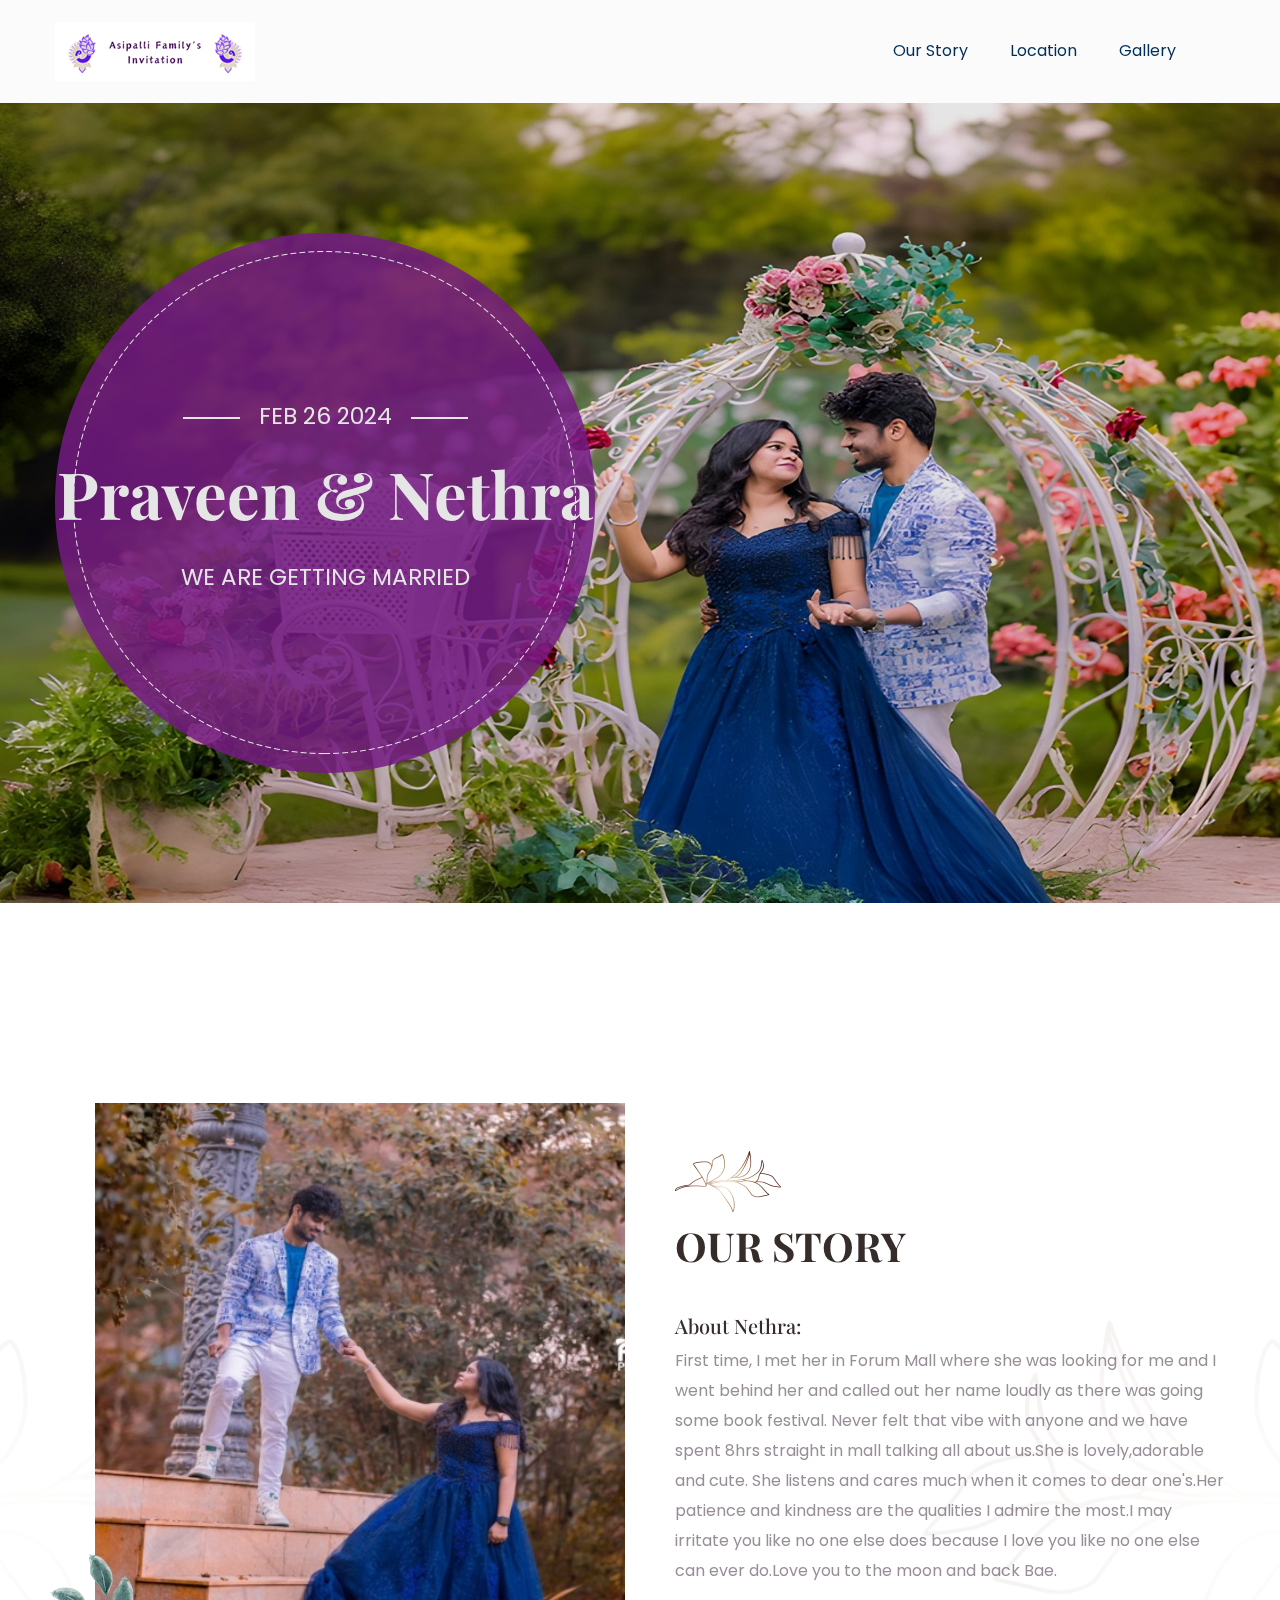
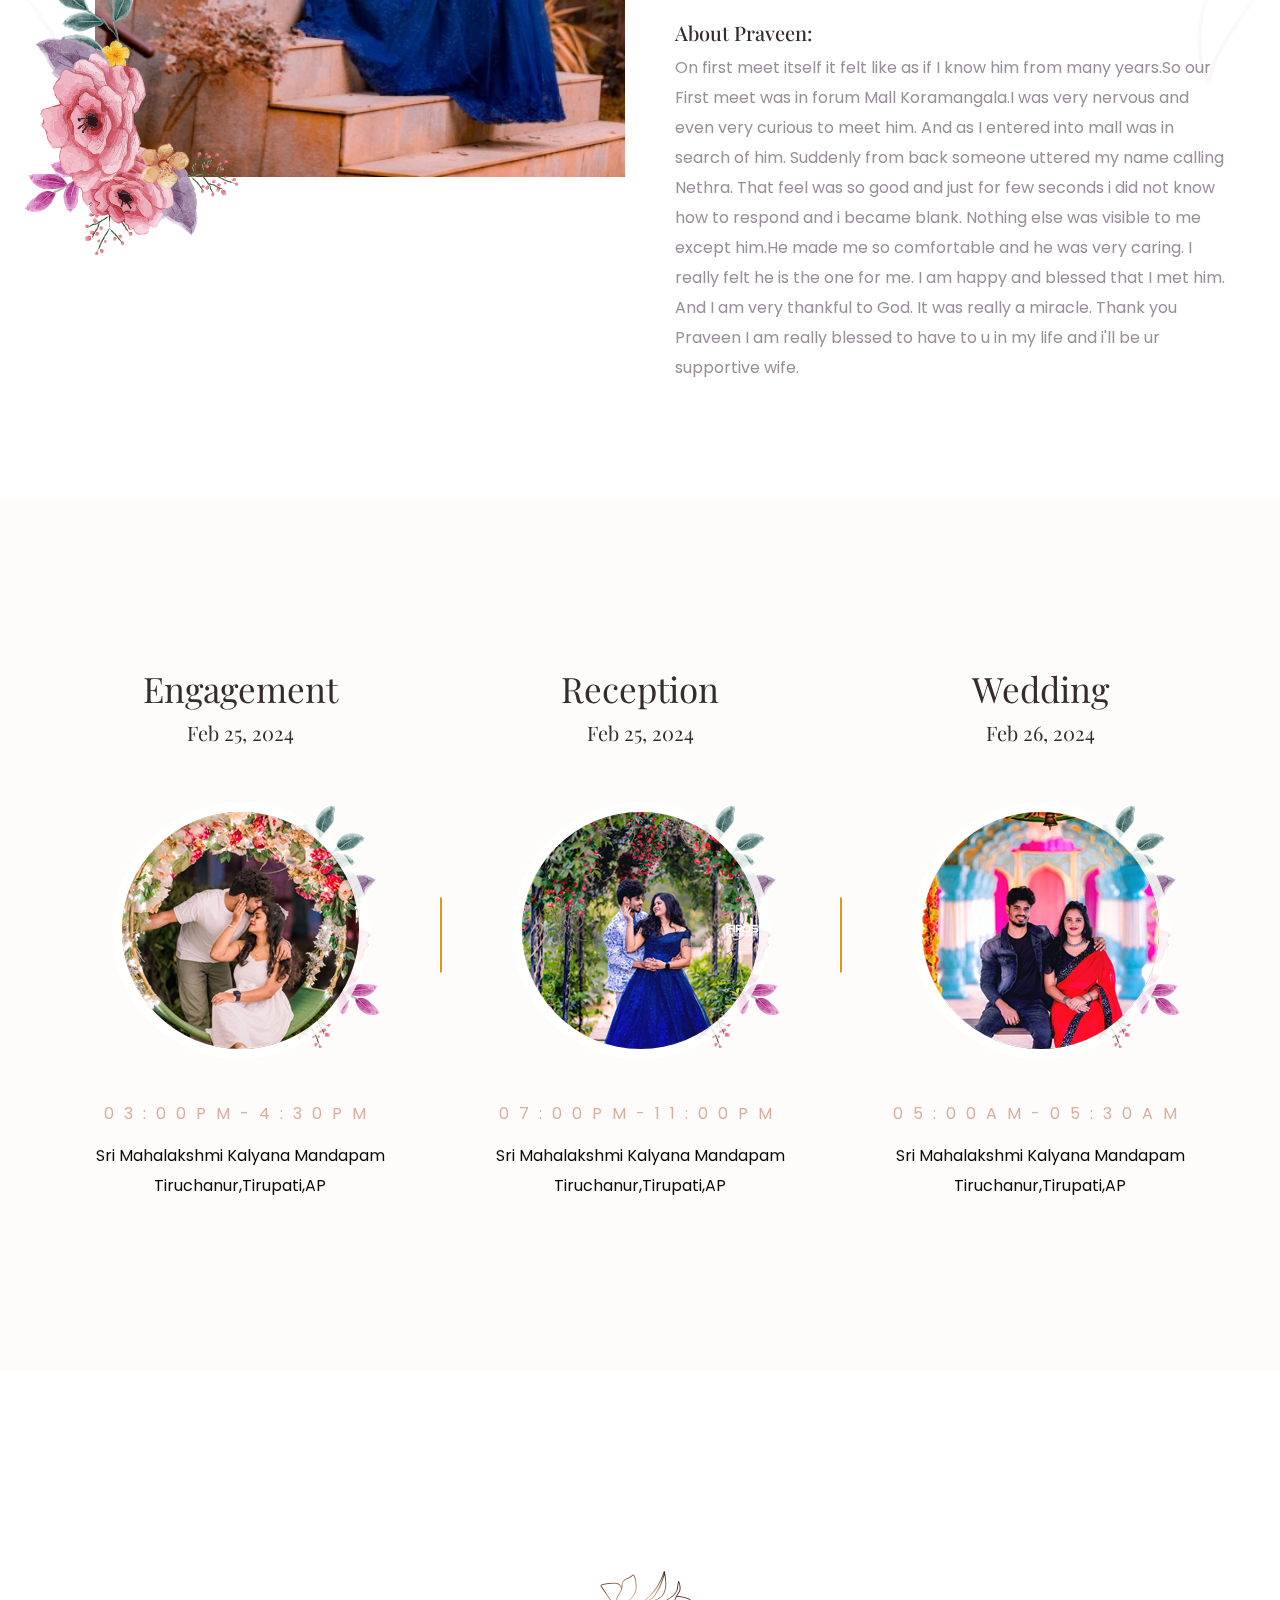
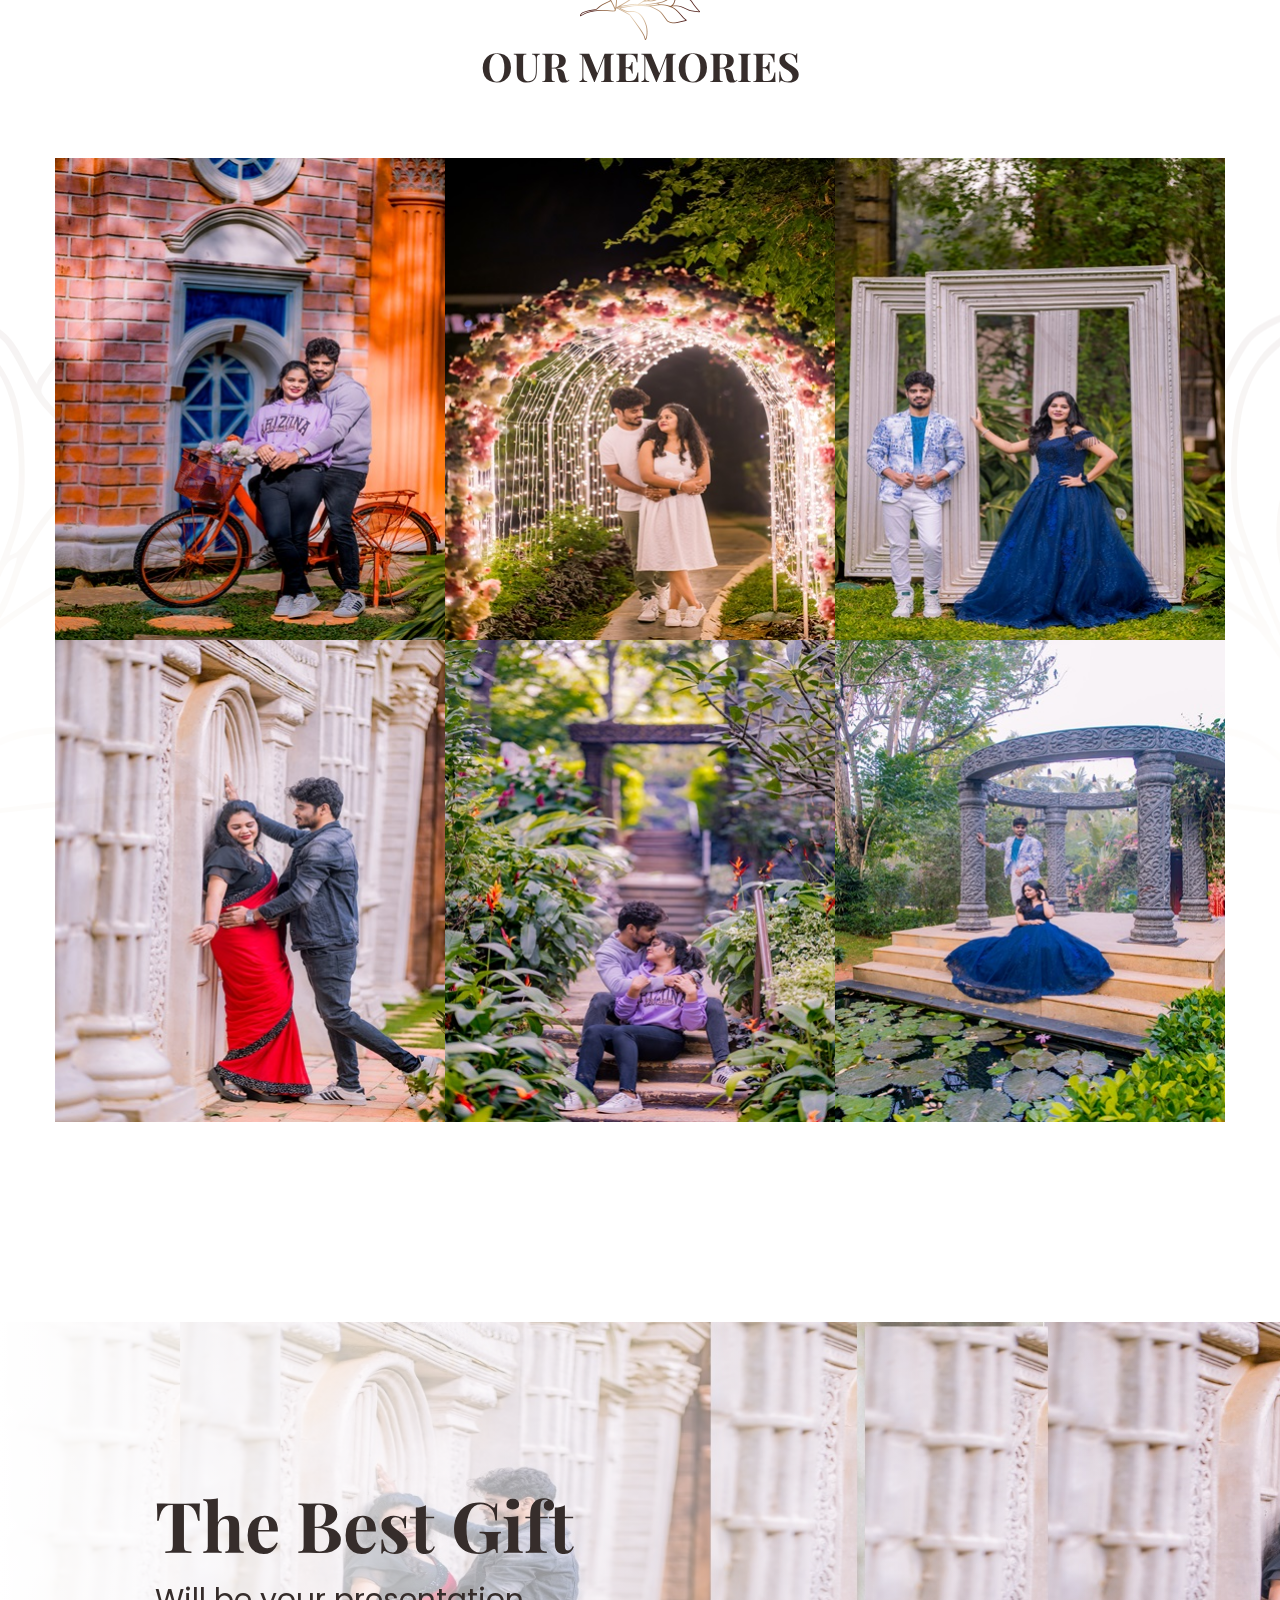
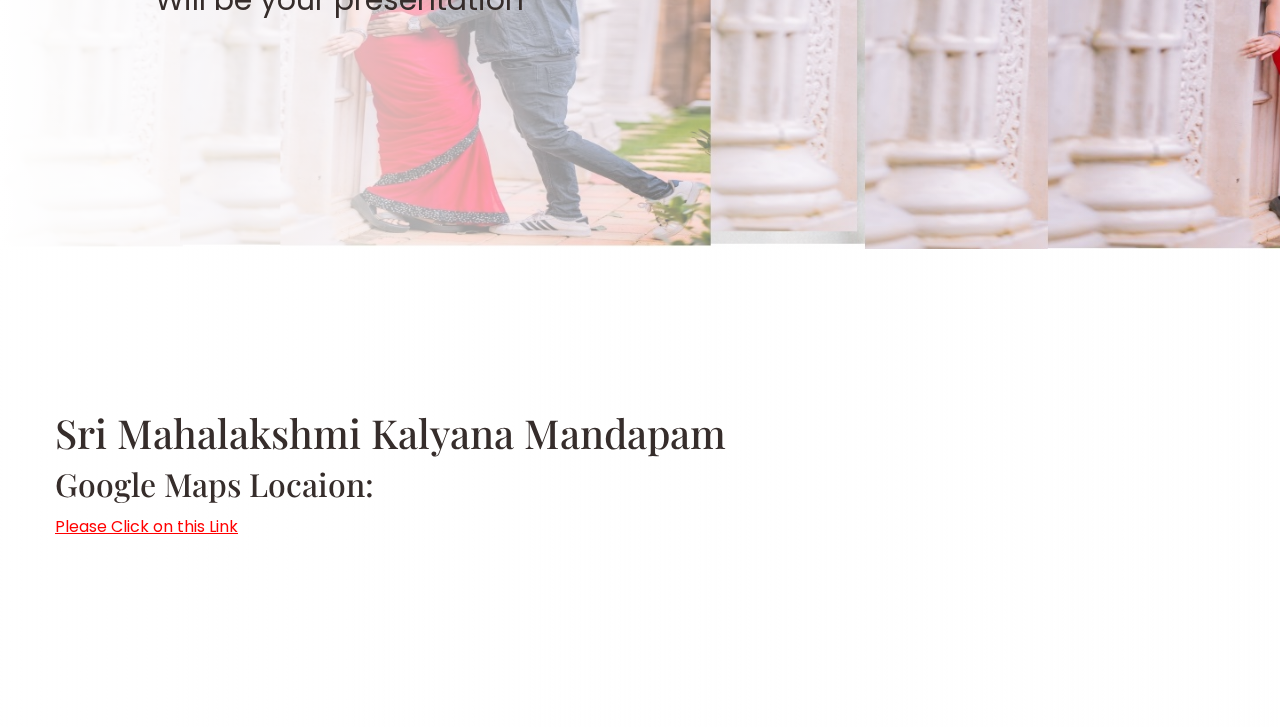
<file: index.html>
<!doctype html>
<html class="no-js" lang="zxx">
    <head>
        <meta charset="utf-8">
        <meta http-equiv="x-ua-compatible" content="ie=edge">
        <title>Wedding HTML-5 Template </title>
        <meta name="description" content="">
        <meta name="viewport" content="width=device-width, initial-scale=1">

        <link rel="manifest" href="site.webmanifest">
		<link rel="shortcut icon" type="image/x-icon" href="assets/img/favicon.ico">

		<!-- CSS here -->
            <link rel="stylesheet" href="assets/css/bootstrap.min.css">
            <link rel="stylesheet" href="assets/css/owl.carousel.min.css">
            <link rel="stylesheet" href="assets/css/flaticon.css">
            <link rel="stylesheet" href="assets/css/slicknav.css">
            <link rel="stylesheet" href="assets/css/animate.min.css">
            <link rel="stylesheet" href="assets/css/magnific-popup.css">
            <link rel="stylesheet" href="assets/css/fontawesome-all.min.css">
            <link rel="stylesheet" href="assets/css/themify-icons.css">
            <link rel="stylesheet" href="assets/css/slick.css">
            <link rel="stylesheet" href="assets/css/nice-select.css">
            <link rel="stylesheet" href="assets/css/style.css">
   </head>

   <body>
       
    <!-- Preloader Start -->
    <div id="preloader-active">
        <div class="preloader d-flex align-items-center justify-content-center">
            <div class="preloader-inner position-relative">
                <div class="preloader-circle"></div>
                <div class="preloader-img pere-text">
                    <img src="assets/img/logo/log1.png" alt="">
                </div>
            </div>
        </div>
    </div>
    <!-- Preloader Start -->

    <header>
        <!-- Header Start -->
       <div class="header-area">
            <div class="main-header header-sticky">
                <div class="container">
                    <div class="row align-items-center">
                        <!-- Logo -->
                        <div class="col-xl-2 col-lg-2 col-md-2">
                            <div class="logo">
                                <a href="index.html"><img src="assets/img/logo/log1.png" alt=""></a>
                            </div>
                        </div>
                        <div class="col-xl-10 col-lg-10 col-md-10">
                            <!-- Main-menu -->
                            <div class="main-menu f-right d-none d-lg-block">
                                <nav>                              
                                    <ul id="navigation">    
                                        <li><a href="our_story.html"> Our Story</a></li>
                                        <li><a href="location.html">Location</a></li>
                                        <li><a href="gallery.html">Gallery</a></li>
										 <!--
                                        <li><a href="booking.html">Guest Book</a></li>
                                        <li><a href="#">Pages</a>
                                            <ul class="submenu">
                                                <li><a href="blog.html">Blog</a></li>
                                                <li><a href="single-blog.html">Blog Details</a></li>
                                                <li><a href="elements.html">Element</a></li>
                                            </ul>
                                        </li>
                                        <li><a href="contact.html">contact</a></li>
										-->
                                    </ul>
                                </nav>
                            </div>
                        </div> 
                        <!-- Mobile Menu -->
                        <div class="col-12">
                            <div class="mobile_menu d-block d-lg-none"></div>
                        </div>
                    </div>
                </div>
            </div>
       </div>
        <!-- Header End -->
    </header>

    <main>
        <!-- Slider Area Start-->
        <div class="slider-area ">
            <div class="slider-active">
                <div class="single-slider slider-height hero-overly d-flex align-items-center" data-background="assets/img/hero/12.jpg">
                    <div class="container">
                        <div class="row d-flex align-items-center">
                            <div class="col-lg-7 col-md-9 ">
                                <div class="hero__caption text-center d-flex align-items-center caption-bg">
                                   <div class="circle-caption">
                                        <span  data-animation="fadeInUp" data-delay=".3s">Feb 26 2024</span>
                                        <h1  data-animation="fadeInUp" data-delay=".5s">Praveen & Nethra</h1>
                                        <p  data-animation="fadeInUp" data-delay=".9s">We are getting married</p>
                                   </div>
                                </div>
                            </div>
                        </div>
                    </div>
                </div>
                <div class="single-slider slider-height hero-overly d-flex align-items-center" data-background="assets/img/hero/homeHero_2.jpg">
                    <div class="container">
                        <div class="row d-flex align-items-center">
                            <div class="col-lg-7 col-md-9 ">
                                <div class="hero__caption text-center d-flex align-items-center caption-bg">
                                   <div class="circle-caption">
                                        <span  data-animation="fadeInUp" data-delay=".3s">Feb 26 2024</span>
                                        <h1  data-animation="fadeInUp" data-delay=".5s">Praveen & Nethra</h1>
                                        <p  data-animation="fadeInUp" data-delay=".9s">We are getting married</p>
                                   </div>
                                </div>
                            </div>
                        </div>
                    </div>
                </div>
            </div>
        </div>
        <!-- Slider Area End-->
        <!-- Our Story Start -->
        <div class="Our-story-area story-padding">
            <div class="container">
                <div class="row">
                    <div class="col-lg-6">
                        <div class="story-img mb-100">
                             <img src="assets/img/our_story/story-img.jpg" class="story-imges" alt="">
                             <!-- shape flower -->
                             <div class="shape-flower-img">
                                <img src="assets/img/our_story/flower_top.png" class="flower-top" alt="">
                            </div>
                        </div>
                    </div>
                    <div class="col-lg-6">
                        <div class="story-caption">
                            <img src="assets/img/our_story/flower_right.png" alt="">
                            <h3>Our Story</h3>
							<h5>About Nethra:</h5>
                            <p class="story1">First time, I met her in Forum Mall where she was looking for me and I went behind her and called out her name loudly as there was going some book festival.
Never felt that vibe with anyone and we have spent 8hrs straight in mall talking all about us.She is lovely,adorable and cute. She listens and cares much when it
comes to dear one's.Her patience and kindness are the qualities I admire the most.I may irritate you like no one else does because I love you like 
no one else can ever do.Love you to the moon and back Bae.</p>
							<h5>About Praveen:</h5>
                            <p class="story2">On first meet itself it felt like as if I know him from many years.So our First meet was in forum Mall Koramangala.I was very nervous and even very curious to meet him. And as I entered into mall was in search of him. Suddenly from back someone uttered my name calling Nethra. 
That feel was so good and just for few seconds i did not know how to respond and i became blank. Nothing else was visible to me except him.He made me so comfortable and he was very caring. I really felt he is the one for me. 
I am happy and blessed that I met him. And I am very thankful to God. It was really a miracle. Thank you Praveen I am really blessed to have to u in my life and i'll be ur supportive wife.</p>
                        </div>
                    </div>
                </div>
            </div>
            <!-- shape -->
            <div class="shape-flower d-none d-xl-block">
                <img src="assets/img/our_story/shape_left.png" class="flower1" alt="">
                <img src="assets/img/our_story/shape_right.png" class="flower2 " alt="">
            </div>
        </div>
        <!-- Our Story Ende -->
        <!-- Services Area Start-->
        <div class="service-area ">
            <div class="container">
                <div class="row">
                    <div class="col-lg-4">
                        <div class="singl-services text-center mb-60">
                            <div class="top-caption">
                                <h4>Engagement</h4>
                                <p>Feb 25, 2024</p>
                            </div>
                            <div class="services-img">
                                <img src="assets/img/service/service1.png" alt="">
                                <div class="back-flower">
                                    <img src="assets/img/service/services_flower1.png" alt="">
                                </div>
                            </div>
                            <div class="bottom-caption">
                                <span>03:00PM-4:30PM</span>
                                <p>Sri Mahalakshmi Kalyana Mandapam<br> Tiruchanur,Tirupati,AP</p>
                            </div>
                        </div> 
                    </div><div class="col-lg-4">
                        <div class="singl-services text-center mb-60">
                            <div class="top-caption">
                                <h4>Reception</h4>
                                <p>Feb 25, 2024</p>
                            </div>
                            <div class="services-img">
                                <img src="assets/img/service/service2.png" alt="">
                                <div class="back-flower">
                                    <img src="assets/img/service/services_flower1.png" alt="">
                                </div>
                            </div>
                            <div class="bottom-caption">
                                <span>07:00PM-11:00PM</span>
                                <p>Sri Mahalakshmi Kalyana Mandapam<br> Tiruchanur,Tirupati,AP</p>
                            </div>
                        </div> 
                    </div><div class="col-lg-4">
                        <div class="singl-services text-center mb-60">
                            <div class="top-caption">
                                <h4>Wedding</h4>
                                <p>Feb 26, 2024</p>
                            </div>
                            <div class="services-img">
                                <img src="assets/img/service/service3.png" alt="">
                                <div class="back-flower">
                                    <img src="assets/img/service/services_flower1.png" alt="">
                                </div>
                            </div>
                            <div class="bottom-caption">
                                <span>05:00AM-05:30AM</span>
                               <p>Sri Mahalakshmi Kalyana Mandapam<br> Tiruchanur,Tirupati,AP</p>
                            </div>
                        </div> 
                    </div>
                </div>
             </div>
        </div>
        <!-- Services Area End-->
        <!-- our Memories start -->
        <div class="our-memories-area section-padding2">
            <div class="container">
                <!-- section tittle -->
                <div class="row ">
                    <div class="col-lg-12">
                        <div class="section-tittle text-center">
                            <img src="assets/img/memories/section_tittle_flowre.png" alt="">
                            <h2>OUR MEMORIES</h2>
                        </div>
                    </div>
                </div>
                <div class="row no-gutters">
                    <div class="col-lg-4 col-md-4">
                        <div class="memory">
                            <div class="memories-img">
                                <img src="assets/img/memories/memories1.jpg" alt="">
                                <div class="menorie-icon" href="assets/img/memories/memories1.jpg">
                                    <i class="ti-plus"></i>
                                </div>
                            </div>
                        </div>
                    </div> 
                    <div class="col-lg-4 col-md-4">
                        <div class="memory">
                            <div class="memories-img">
                                <img src="assets/img/memories/memories2.jpg" alt="">
                                <div class="menorie-icon" href="assets/img/memories/memories2.jpg">
                                    <i class="ti-plus"></i>
                                </div>
                            </div>
                        </div>
                    </div> 
                    <div class="col-lg-4 col-md-4">
                        <div class="memory">
                            <div class="memories-img">
                                <img src="assets/img/memories/memories3.jpg" alt="">
                                <div class="menorie-icon" href="assets/img/memories/memories3.jpg">
                                    <i class="ti-plus"></i>
                                </div>
                            </div>
                        </div>
                    </div>
                    <div class="col-lg-4 col-md-4">
                        <div class="memory">
                            <div class="memories-img">
                                <img src="assets/img/memories/memories4.jpg" alt="">
                                <div class="menorie-icon" href="assets/img/memories/memories4.jpg">
                                    <i class="ti-plus"></i>
                                </div>
                            </div>
                        </div>
                    </div>
                    <div class="col-lg-4 col-md-4">
                        <div class="memory">
                            <div class="memories-img">
                                <img src="assets/img/memories/memories5.jpg" alt="">
                                <div class="menorie-icon" href="assets/img/memories/memories5.jpg">
                                    <i class="ti-plus"></i>
                                </div>
                            </div>
                        </div>
                    </div>   
                    <div class="col-lg-4 col-md-4">
                        <div class="memory">
                            <div class="memories-img">
                                <img src="assets/img/memories/memories6.jpg" alt="">
                                <div class="menorie-icon" href="assets/img/memories/memories6.jpg">
                                    <i class="ti-plus"></i>
                                </div>
                            </div>
                        </div>
                    </div> 
                    
                </div>
            </div>
            <!-- Shape Img -->
            <div class="memories-shape d-none d-xl-block">
                <img src="assets/img/memories/left-img.png" class="memories-shape1" alt="">
                <img src="assets/img/memories/right-img.png" class="memories-shape2" alt="">
            </div>
        </div>
        <!-- our Memories End-->
        <!-- Gift Start -->
        <div class="gift-area gift-padding gift-overly" data-background="assets/img/memories/gft.jpg">
            <div class="container">
                <div class="row">
                    <div class=" offset-lg-1 col-12">
                        <div class="gift-caption">
                            <h2>The Best Gift</h2>
                            <p>Will be your presentation</p>
                          <!--  <a href="#" class="btn">R.S.V.P</a> -->
                        </div>
                    </div>
                </div>
            </div>
        </div>
        <!-- Gift End -->

            <div class="gift-area gift-padding gift-overly">
            <div class="container">
                 <h1>Sri Mahalakshmi Kalyana Mandapam</h1>
				 <h2>Google Maps Locaion:</h2>
				 <p>
              <u style="color:red"> <a style="color:red" href="https://www.google.com/maps/dir/12.9614549,77.7108679/sri+mahalakshmi+kalyana+mandapam+tiruchanur/@13.2809088,77.2381714,8z/data=!3m1!4b1!4m9!4m8!1m1!4e1!1m5!1m1!1s0x3a4d4bafc788d515:0x22f0ae24917672e1!2m2!1d79.449022!2d13.6089168?entry=ttu"> Please Click on this Link</a>
                 </u>  
				</p>
				 <!--  <a href="#" class="btn">R.S.V.P</a> -->
        
            </div>
        </div>
		
        <!--
        <div class="contact-form section-padding2 fix">
            <div class="container">
                <div class="row">
                    <div class="col-xl-6 col-lg-6 offset-lg-3 offset-xl-3">
                        <div class="form-wrapper">
                            
                            <div class="row ">
                                <div class="col-lg-12">
                                    <div class="section-tittle tittle-form text-center">
                                        <img src="assets/img/memories/section_tittle_flowre.png" alt="">
                                        <h2>Are you attending?</h2>
                                    </div>
                                </div>
                            </div>
                            <form id="contact-form" action="#" method="POST">
                                <div class="row">
                                    <div class="col-lg-12">
                                        <div class="form-box mb-30">
                                            <input type="text" name="name" placeholder="Name">
                                        </div>
                                    </div>
                                    <div class="col-lg-12">
                                        <div class="form-box subject-icon mb-30">
                                            <input type="Email" name="subject" placeholder="Email">
                                        </div>
                                    </div>
                                    <div class="col-lg-12 mb-30">
                                        <div class="select-itms">
                                            <select name="select" id="select2">
                                                <option value="">1 Guest</option>
                                                <option value="">2 Guest</option>
                                                <option value="">3 Guest</option>
                                                <option value="">4 Guest</option>
                                            </select>
                                        </div>
                                    </div>
                                    <div class="col-lg-12">
                                        <div class="form-box message-icon mb-30">
                                            <textarea name="message" id="message" placeholder="Your Message"></textarea>
                                        </div>
                                    <div class="submit-info">
                                            <button class="btn2" type="submit">R.S.V.P</button>
                                    </div>
                                    </div>
                                </div>
                            </form>
                           
                            <div class="shape-inner-flower">
                                <img src="assets/img/flower/form-smoll-left.png" class="top1" alt="">
                                <img src="assets/img/flower/form-smoll-right.png" class="top2" alt="">
                                <img src="assets/img/flower/form-smoll-b-left.png"class="top3"  alt="">
                                <img src="assets/img/flower/form-smoll-b-right.png"class="top4"  alt="">
                            </div>
                            
                            <div class="shape-outer-flower">
                                <img src="assets/img/flower/from-top.png" class="outer-top" alt="">
                                <img src="assets/img/flower/from-bottom.png" class="outer-bottom" alt="">
                            </div>
                        </div>
                    </div>
                </div>
            </div>
        </div>
       
	-->
        <!-- ================ Map ================= -->
       
         <!-- ================ Map ================= -->
<!--
         <div class="brand-area section-padding2">
            <div class="container">
                
                 <div class="row ">
                    <div class="col-lg-12">
                        <div class="section-tittle text-center">
                            <img src="assets/img/memories/section_tittle_flowre.png" alt="">
                            <h2>OUR LOVELY PARTNERS</h2>
                        </div>
                    </div>
                </div>
                <div class="brand-active brand-border">
                    <div class="single-brand">
                        <img src="assets/img/service/brand1.jpg" alt="">
                    </div>
                    <div class="single-brand">
                        <img src="assets/img/service/brand2.jpg" alt="">
                    </div>
                    <div class="single-brand">
                        <img src="assets/img/service/brand3.jpg" alt="">
                    </div>
                    <div class="single-brand">
                        <img src="assets/img/service/brand4.jpg" alt="">
                    </div>
                    <div class="single-brand">
                        <img src="assets/img/service/brand5.jpg" alt="">
                    </div>
                    <div class="single-brand">
                        <img src="assets/img/service/brand3.jpg" alt="">
                    </div>
                </div>
            </div>
        </div>
-->
    </main>
   
	<!-- JS here -->
	
		<!-- All JS Custom Plugins Link Here here -->
        <script src="./assets/js/vendor/modernizr-3.5.0.min.js"></script>
		<!-- Jquery, Popper, Bootstrap -->
		<script src="./assets/js/vendor/jquery-1.12.4.min.js"></script>
        <script src="./assets/js/popper.min.js"></script>
        <script src="./assets/js/bootstrap.min.js"></script>
	    <!-- Jquery Mobile Menu -->
        <script src="./assets/js/jquery.slicknav.min.js"></script>

		<!-- Jquery Slick , Owl-Carousel Plugins -->
        <script src="./assets/js/owl.carousel.min.js"></script>
        <script src="./assets/js/slick.min.js"></script>
        <!-- Date Picker -->
        <script src="./assets/js/gijgo.min.js"></script>
		<!-- One Page, Animated-HeadLin -->
        <script src="./assets/js/wow.min.js"></script>
		<script src="./assets/js/animated.headline.js"></script>
        <script src="./assets/js/jquery.magnific-popup.js"></script>

		<!-- Scrollup, nice-select, sticky -->
        <script src="./assets/js/jquery.scrollUp.min.js"></script>
        <script src="./assets/js/jquery.nice-select.min.js"></script>
		<script src="./assets/js/jquery.sticky.js"></script>
        
        <!-- contact js -->
        <script src="./assets/js/contact.js"></script>
        <script src="./assets/js/jquery.form.js"></script>
        <script src="./assets/js/jquery.validate.min.js"></script>
        <script src="./assets/js/mail-script.js"></script>
        <script src="./assets/js/jquery.ajaxchimp.min.js"></script>
        
		<!-- Jquery Plugins, main Jquery -->	
        <script src="./assets/js/plugins.js"></script>
        <script src="./assets/js/main.js"></script>
        
    </body>
</html>
</file>
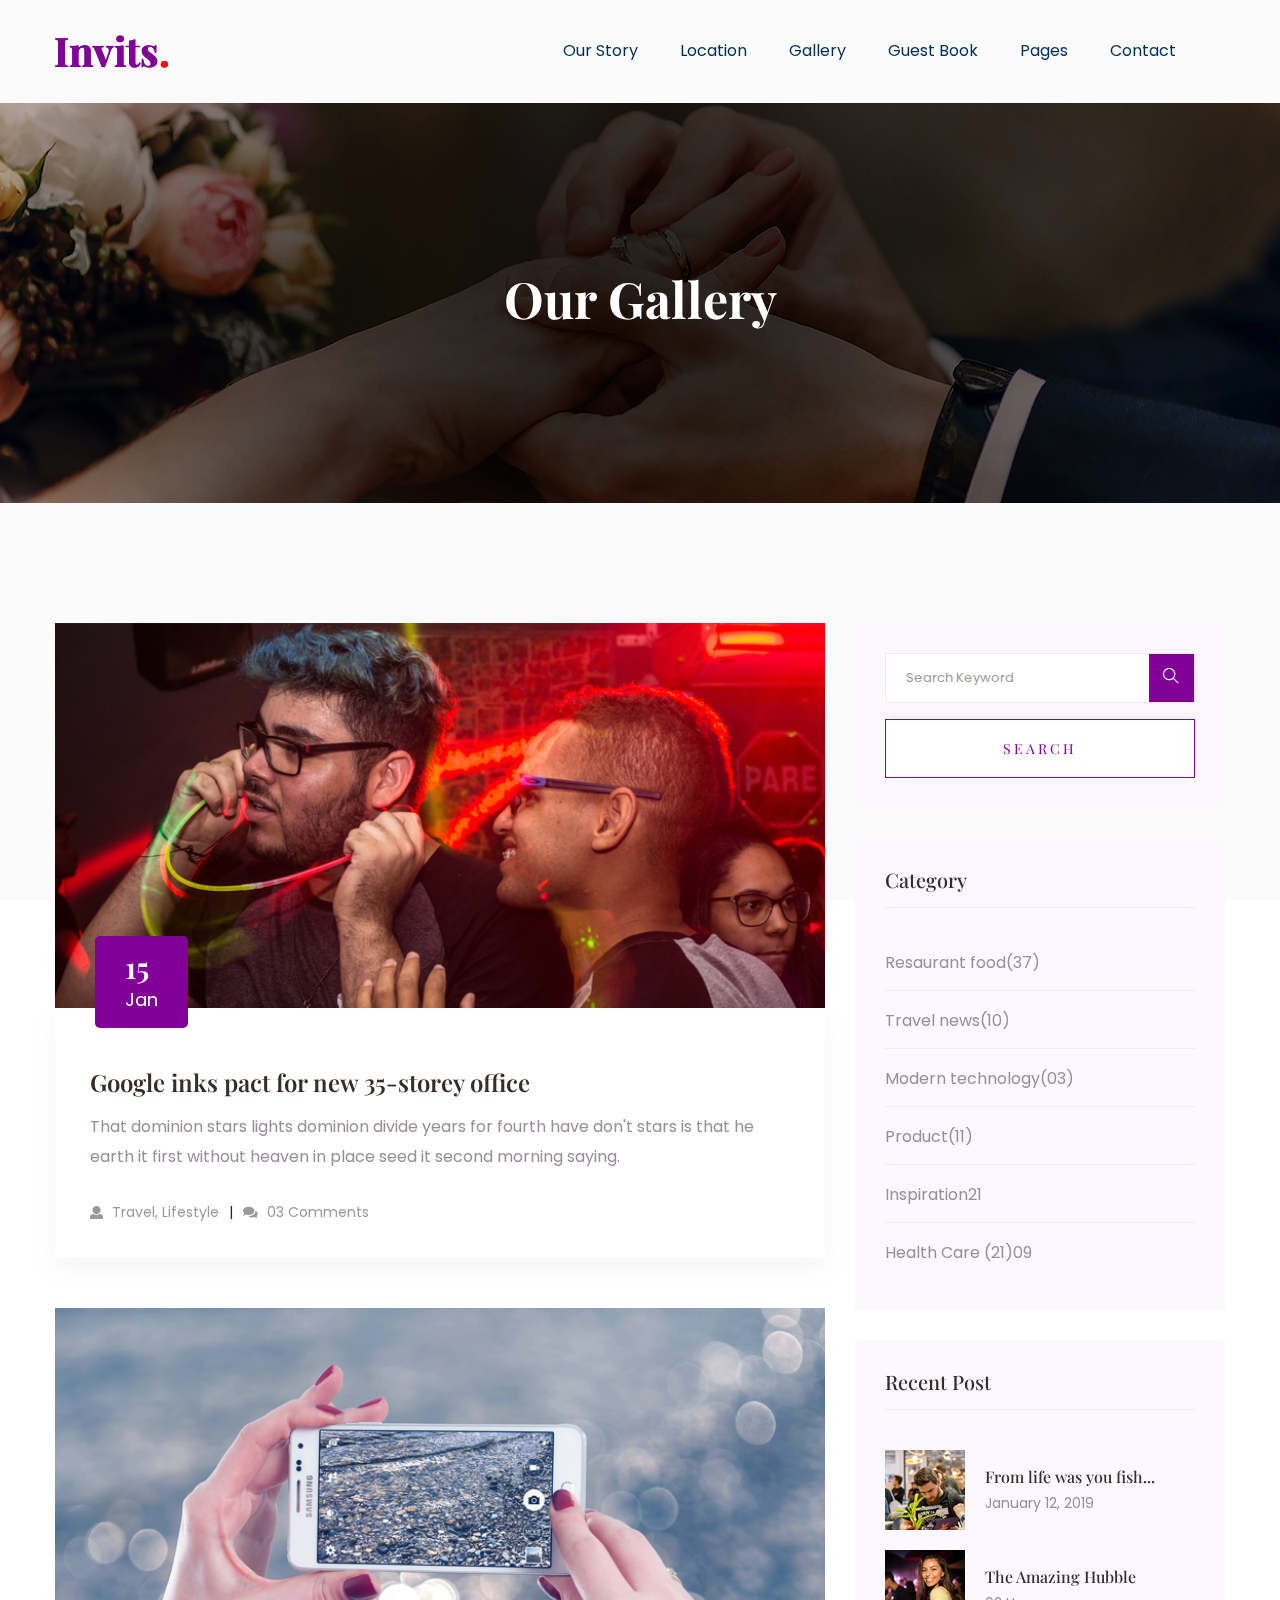
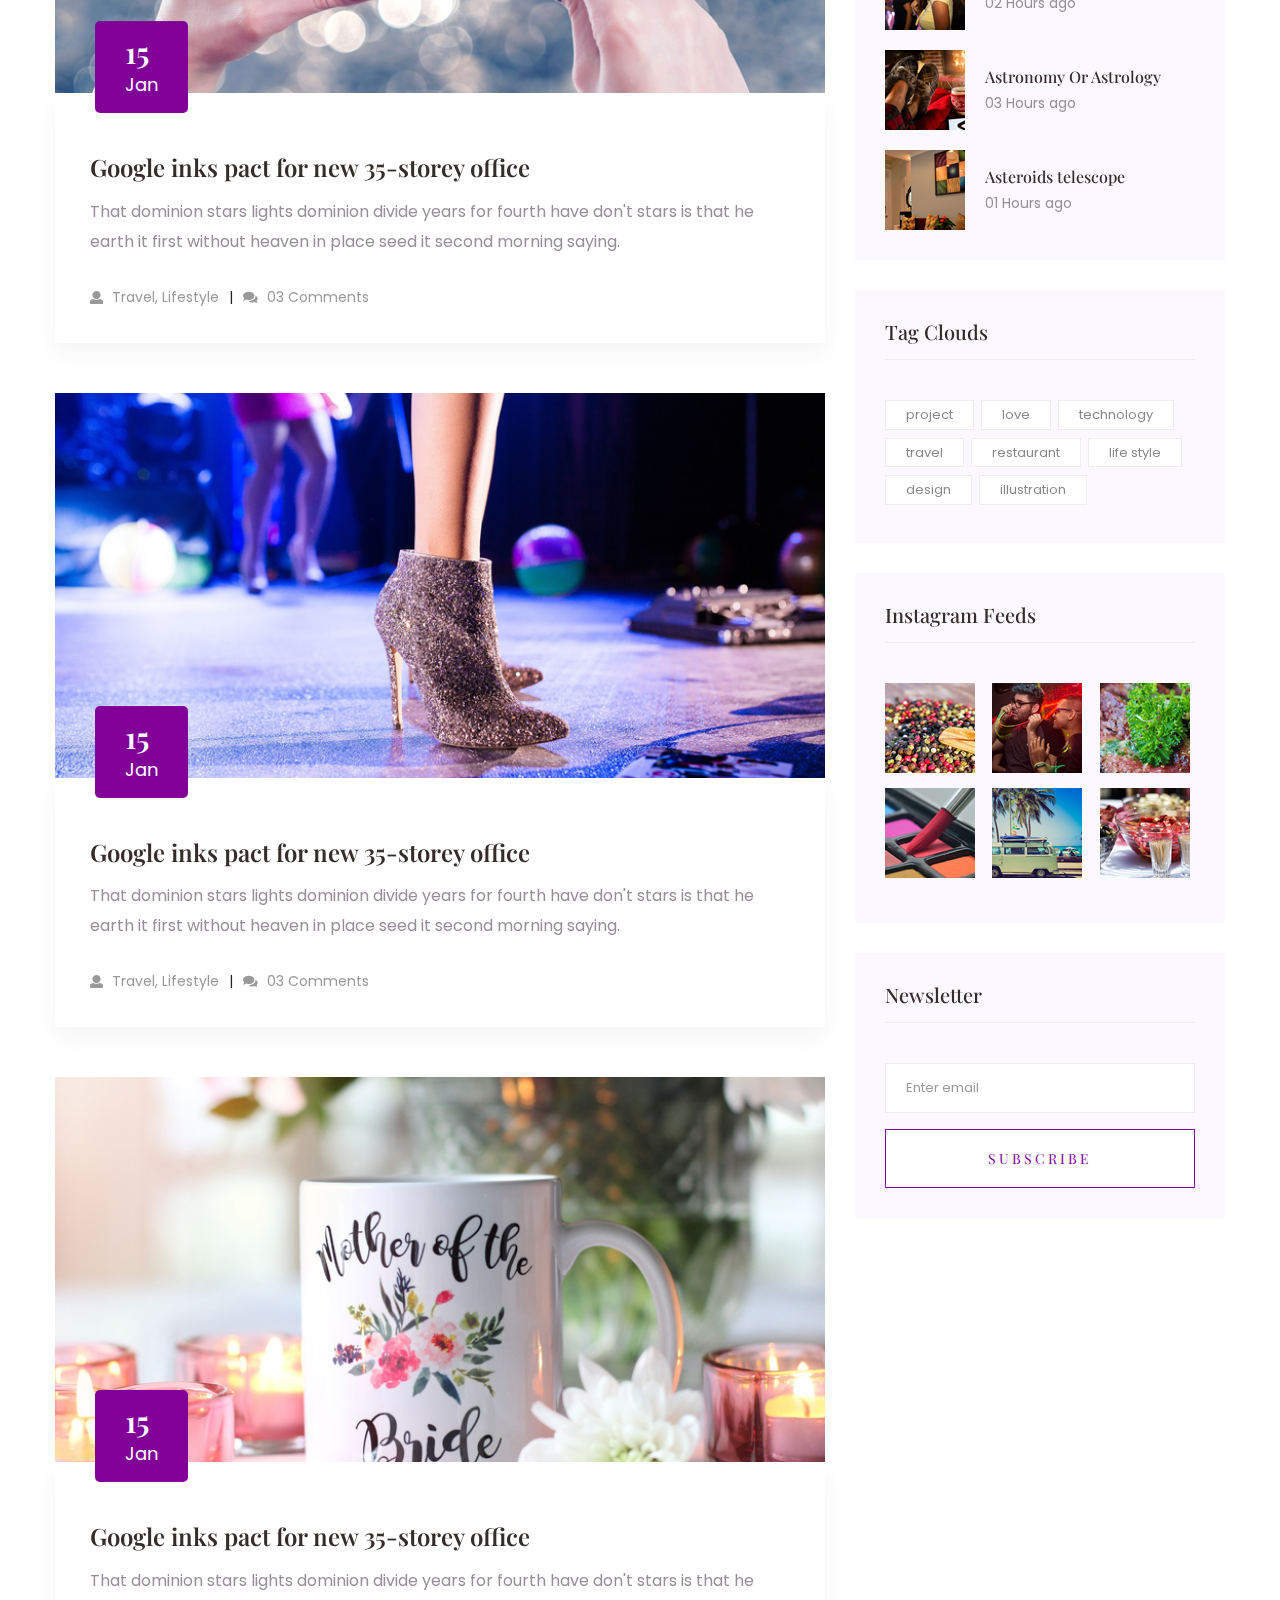
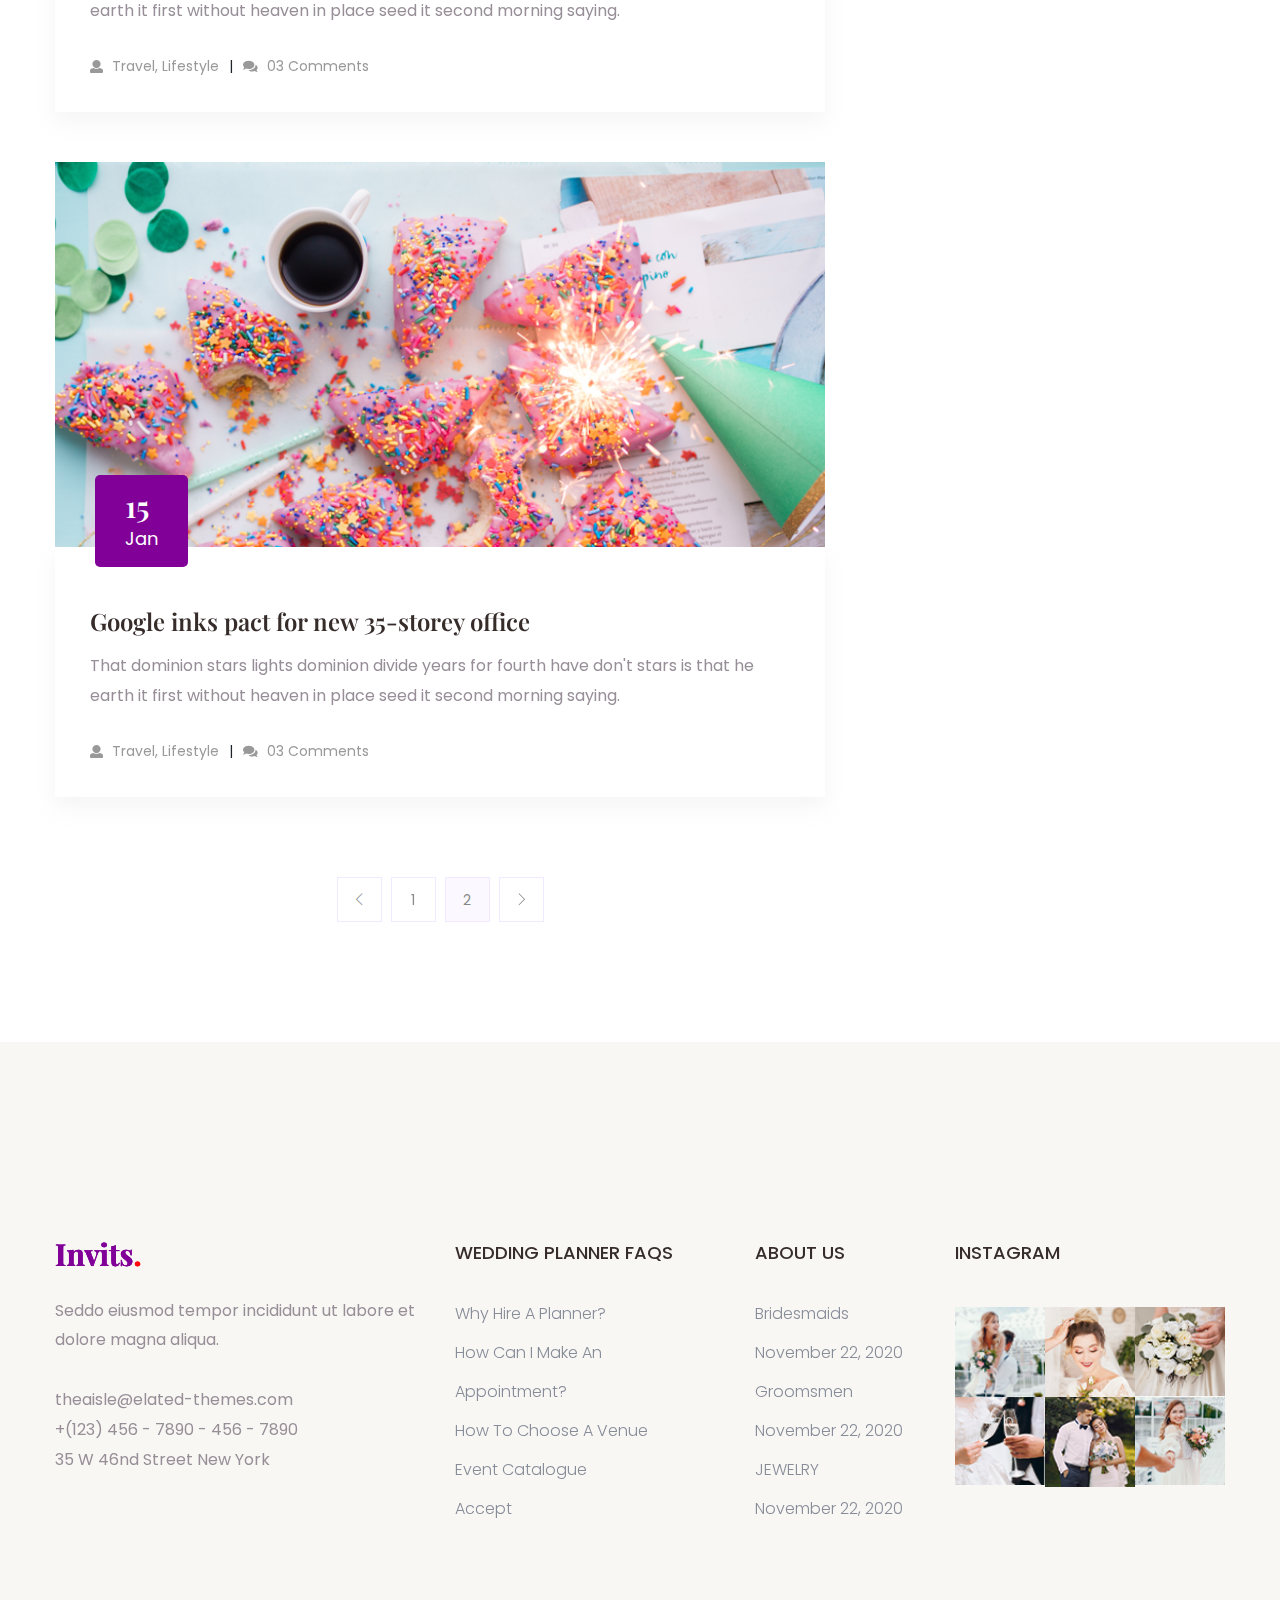
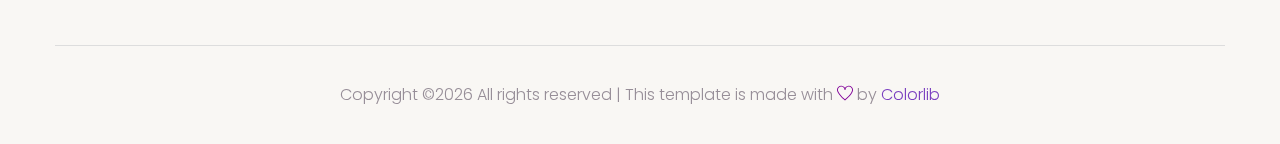
<file: blog.html>
<!doctype html>
<html class="no-js" lang="zxx">

<head>
    <meta charset="utf-8">
    <meta http-equiv="x-ua-compatible" content="ie=edge">
   <title>Wedding HTML-5 Template </title>
    <meta name="description" content="">
    <meta name="viewport" content="width=device-width, initial-scale=1">

    <!-- <link rel="manifest" href="site.webmanifest"> -->
    <link rel="shortcut icon" type="image/x-icon" href="assets/img/favicon.png">
    <!-- Place favicon.ico in the root directory -->
    
  <!-- CSS here -->
  <link rel="stylesheet" href="assets/css/bootstrap.min.css">
  <link rel="stylesheet" href="assets/css/owl.carousel.min.css">
  <link rel="stylesheet" href="assets/css/slicknav.css">
  <link rel="stylesheet" href="assets/css/animate.min.css">
  <link rel="stylesheet" href="assets/css/magnific-popup.css">
  <link rel="stylesheet" href="assets/css/fontawesome-all.min.css">
  <link rel="stylesheet" href="assets/css/themify-icons.css">
  <link rel="stylesheet" href="assets/css/themify-icons.css">
  <link rel="stylesheet" href="assets/css/slick.css">
  <link rel="stylesheet" href="assets/css/nice-select.css">
  <link rel="stylesheet" href="assets/css/style.css">
  <link rel="stylesheet" href="assets/css/responsive.css">
</head>

<body>
    
    <!-- Preloader Start -->
    <div id="preloader-active">
        <div class="preloader d-flex align-items-center justify-content-center">
            <div class="preloader-inner position-relative">
                <div class="preloader-circle"></div>
                <div class="preloader-img pere-text">
                    <img src="assets/img/logo/logo.png" alt="">
                </div>
            </div>
        </div>
    </div>
    <!-- Preloader Start-->

    <header>
        <!-- Header Start -->
       <div class="header-area">
            <div class="main-header header-sticky">
                <div class="container">
                    <div class="row align-items-center">
                        <!-- Logo -->
                        <div class="col-xl-2 col-lg-2 col-md-2">
                            <div class="logo">
                                <a href="index.html"><img src="assets/img/logo/logo.png" alt=""></a>
                            </div>
                        </div>
                        <div class="col-xl-10 col-lg-10 col-md-10">
                            <!-- Main-menu -->
                            <div class="main-menu f-right d-none d-lg-block">
                                <nav>                              
                                    <ul id="navigation">    
                                        <li><a href="our_story.html"> Our Story</a></li>
                                        <li><a href="location.html">Location</a></li>
                                        <li><a href="gallery.html">Gallery</a></li>
                                        <li><a href="booking.html">Guest Book</a></li>
                                        <li><a href="#">Pages</a>
                                            <ul class="submenu">
                                                <li><a href="blog.html">Blog</a></li>
                                                <li><a href="single-blog.html">Blog Details</a></li>
                                                <li><a href="elements.html">Element</a></li>
                                            </ul>
                                        </li>
                                        <li><a href="contact.html">contact</a></li>
                                    </ul>
                                </nav>
                            </div>
                        </div> 
                        <!-- Mobile Menu -->
                        <div class="col-12">
                            <div class="mobile_menu d-block d-lg-none"></div>
                        </div>
                    </div>
                </div>
            </div>
       </div>
        <!-- Header End -->
    </header>

    <!-- slider Area Start-->
    <div class="slider-area ">
        <!-- Mobile Menu -->
        <div class="single-slider slider-height2  hero-overly d-flex align-items-center" data-background="assets/img/hero/about_hero.jpg">
            <div class="container">
                <div class="row">
                    <div class="col-xl-12">
                        <div class="hero-cap text-center">
                            <h2>Our Gallery</h2>
                        </div>
                    </div>
                </div>
            </div>
        </div>
    </div>
    <!-- slider End -->

    <!--================Blog Area =================-->
    <section class="blog_area section-padding">
        <div class="container">
            <div class="row">
                <div class="col-lg-8 mb-5 mb-lg-0">
                    <div class="blog_left_sidebar">
                        <article class="blog_item">
                            <div class="blog_item_img">
                                <img class="card-img rounded-0" src="assets/img/blog/single_blog_1.png" alt="">
                                <a href="#" class="blog_item_date">
                                    <h3>15</h3>
                                    <p>Jan</p>
                                </a>
                            </div>

                            <div class="blog_details">
                                <a class="d-inline-block" href="single-blog.html">
                                    <h2>Google inks pact for new 35-storey office</h2>
                                </a>
                                <p>That dominion stars lights dominion divide years for fourth have don't stars is that
                                    he earth it first without heaven in place seed it second morning saying.</p>
                                <ul class="blog-info-link">
                                    <li><a href="#"><i class="fa fa-user"></i> Travel, Lifestyle</a></li>
                                    <li><a href="#"><i class="fa fa-comments"></i> 03 Comments</a></li>
                                </ul>
                            </div>
                        </article>

                        <article class="blog_item">
                            <div class="blog_item_img">
                                <img class="card-img rounded-0" src="assets/img/blog/single_blog_2.png" alt="">
                                <a href="#" class="blog_item_date">
                                    <h3>15</h3>
                                    <p>Jan</p>
                                </a>
                            </div>

                            <div class="blog_details">
                                <a class="d-inline-block" href="single-blog.html">
                                    <h2>Google inks pact for new 35-storey office</h2>
                                </a>
                                <p>That dominion stars lights dominion divide years for fourth have don't stars is that
                                    he earth it first without heaven in place seed it second morning saying.</p>
                                <ul class="blog-info-link">
                                    <li><a href="#"><i class="fa fa-user"></i> Travel, Lifestyle</a></li>
                                    <li><a href="#"><i class="fa fa-comments"></i> 03 Comments</a></li>
                                </ul>
                            </div>
                        </article>

                        <article class="blog_item">
                            <div class="blog_item_img">
                                <img class="card-img rounded-0" src="assets/img/blog/single_blog_3.png" alt="">
                                <a href="#" class="blog_item_date">
                                    <h3>15</h3>
                                    <p>Jan</p>
                                </a>
                            </div>

                            <div class="blog_details">
                                <a class="d-inline-block" href="single-blog.html">
                                    <h2>Google inks pact for new 35-storey office</h2>
                                </a>
                                <p>That dominion stars lights dominion divide years for fourth have don't stars is that
                                    he earth it first without heaven in place seed it second morning saying.</p>
                                <ul class="blog-info-link">
                                    <li><a href="#"><i class="fa fa-user"></i> Travel, Lifestyle</a></li>
                                    <li><a href="#"><i class="fa fa-comments"></i> 03 Comments</a></li>
                                </ul>
                            </div>
                        </article>

                        <article class="blog_item">
                            <div class="blog_item_img">
                                <img class="card-img rounded-0" src="assets/img/blog/single_blog_4.png" alt="">
                                <a href="#" class="blog_item_date">
                                    <h3>15</h3>
                                    <p>Jan</p>
                                </a>
                            </div>

                            <div class="blog_details">
                                <a class="d-inline-block" href="single-blog.html">
                                    <h2>Google inks pact for new 35-storey office</h2>
                                </a>
                                <p>That dominion stars lights dominion divide years for fourth have don't stars is that
                                    he earth it first without heaven in place seed it second morning saying.</p>
                                <ul class="blog-info-link">
                                    <li><a href="#"><i class="fa fa-user"></i> Travel, Lifestyle</a></li>
                                    <li><a href="#"><i class="fa fa-comments"></i> 03 Comments</a></li>
                                </ul>
                            </div>
                        </article>

                        <article class="blog_item">
                            <div class="blog_item_img">
                                <img class="card-img rounded-0" src="assets/img/blog/single_blog_5.png" alt="">
                                <a href="#" class="blog_item_date">
                                    <h3>15</h3>
                                    <p>Jan</p>
                                </a>
                            </div>

                            <div class="blog_details">
                                <a class="d-inline-block" href="single-blog.html">
                                    <h2>Google inks pact for new 35-storey office</h2>
                                </a>
                                <p>That dominion stars lights dominion divide years for fourth have don't stars is that
                                    he earth it first without heaven in place seed it second morning saying.</p>
                                <ul class="blog-info-link">
                                    <li><a href="#"><i class="fa fa-user"></i> Travel, Lifestyle</a></li>
                                    <li><a href="#"><i class="fa fa-comments"></i> 03 Comments</a></li>
                                </ul>
                            </div>
                        </article>

                        <nav class="blog-pagination justify-content-center d-flex">
                            <ul class="pagination">
                                <li class="page-item">
                                    <a href="#" class="page-link" aria-label="Previous">
                                        <i class="ti-angle-left"></i>
                                    </a>
                                </li>
                                <li class="page-item">
                                    <a href="#" class="page-link">1</a>
                                </li>
                                <li class="page-item active">
                                    <a href="#" class="page-link">2</a>
                                </li>
                                <li class="page-item">
                                    <a href="#" class="page-link" aria-label="Next">
                                        <i class="ti-angle-right"></i>
                                    </a>
                                </li>
                            </ul>
                        </nav>
                    </div>
                </div>
                <div class="col-lg-4">
                    <div class="blog_right_sidebar">
                        <aside class="single_sidebar_widget search_widget">
                            <form action="#">
                                <div class="form-group">
                                    <div class="input-group mb-3">
                                        <input type="text" class="form-control" placeholder='Search Keyword'
                                            onfocus="this.placeholder = ''"
                                            onblur="this.placeholder = 'Search Keyword'">
                                        <div class="input-group-append">
                                            <button class="btns" type="button"><i class="ti-search"></i></button>
                                        </div>
                                    </div>
                                </div>
                                <button class="button rounded-0 primary-bg text-white w-100 btn_1 boxed-btn"
                                    type="submit">Search</button>
                            </form>
                        </aside>

                        <aside class="single_sidebar_widget post_category_widget">
                            <h4 class="widget_title">Category</h4>
                            <ul class="list cat-list">
                                <li>
                                    <a href="#" class="d-flex">
                                        <p>Resaurant food</p>
                                        <p>(37)</p>
                                    </a>
                                </li>
                                <li>
                                    <a href="#" class="d-flex">
                                        <p>Travel news</p>
                                        <p>(10)</p>
                                    </a>
                                </li>
                                <li>
                                    <a href="#" class="d-flex">
                                        <p>Modern technology</p>
                                        <p>(03)</p>
                                    </a>
                                </li>
                                <li>
                                    <a href="#" class="d-flex">
                                        <p>Product</p>
                                        <p>(11)</p>
                                    </a>
                                </li>
                                <li>
                                    <a href="#" class="d-flex">
                                        <p>Inspiration</p>
                                        <p>21</p>
                                    </a>
                                </li>
                                <li>
                                    <a href="#" class="d-flex">
                                        <p>Health Care (21)</p>
                                        <p>09</p>
                                    </a>
                                </li>
                            </ul>
                        </aside>

                        <aside class="single_sidebar_widget popular_post_widget">
                            <h3 class="widget_title">Recent Post</h3>
                            <div class="media post_item">
                                <img src="assets/img/post/post_1.png" alt="post">
                                <div class="media-body">
                                    <a href="single-blog.html">
                                        <h3>From life was you fish...</h3>
                                    </a>
                                    <p>January 12, 2019</p>
                                </div>
                            </div>
                            <div class="media post_item">
                                <img src="assets/img/post/post_2.png" alt="post">
                                <div class="media-body">
                                    <a href="single-blog.html">
                                        <h3>The Amazing Hubble</h3>
                                    </a>
                                    <p>02 Hours ago</p>
                                </div>
                            </div>
                            <div class="media post_item">
                                <img src="assets/img/post/post_3.png" alt="post">
                                <div class="media-body">
                                    <a href="single-blog.html">
                                        <h3>Astronomy Or Astrology</h3>
                                    </a>
                                    <p>03 Hours ago</p>
                                </div>
                            </div>
                            <div class="media post_item">
                                <img src="assets/img/post/post_4.png" alt="post">
                                <div class="media-body">
                                    <a href="single-blog.html">
                                        <h3>Asteroids telescope</h3>
                                    </a>
                                    <p>01 Hours ago</p>
                                </div>
                            </div>
                        </aside>
                        <aside class="single_sidebar_widget tag_cloud_widget">
                            <h4 class="widget_title">Tag Clouds</h4>
                            <ul class="list">
                                <li>
                                    <a href="#">project</a>
                                </li>
                                <li>
                                    <a href="#">love</a>
                                </li>
                                <li>
                                    <a href="#">technology</a>
                                </li>
                                <li>
                                    <a href="#">travel</a>
                                </li>
                                <li>
                                    <a href="#">restaurant</a>
                                </li>
                                <li>
                                    <a href="#">life style</a>
                                </li>
                                <li>
                                    <a href="#">design</a>
                                </li>
                                <li>
                                    <a href="#">illustration</a>
                                </li>
                            </ul>
                        </aside>


                        <aside class="single_sidebar_widget instagram_feeds">
                            <h4 class="widget_title">Instagram Feeds</h4>
                            <ul class="instagram_row flex-wrap">
                                <li>
                                    <a href="#">
                                        <img class="img-fluid" src="assets/img/post/post_5.png" alt="">
                                    </a>
                                </li>
                                <li>
                                    <a href="#">
                                        <img class="img-fluid" src="assets/img/post/post_6.png" alt="">
                                    </a>
                                </li>
                                <li>
                                    <a href="#">
                                        <img class="img-fluid" src="assets/img/post/post_7.png" alt="">
                                    </a>
                                </li>
                                <li>
                                    <a href="#">
                                        <img class="img-fluid" src="assets/img/post/post_8.png" alt="">
                                    </a>
                                </li>
                                <li>
                                    <a href="#">
                                        <img class="img-fluid" src="assets/img/post/post_9.png" alt="">
                                    </a>
                                </li>
                                <li>
                                    <a href="#">
                                        <img class="img-fluid" src="assets/img/post/post_10.png" alt="">
                                    </a>
                                </li>
                            </ul>
                        </aside>


                        <aside class="single_sidebar_widget newsletter_widget">
                            <h4 class="widget_title">Newsletter</h4>

                            <form action="#">
                                <div class="form-group">
                                    <input type="email" class="form-control" onfocus="this.placeholder = ''"
                                        onblur="this.placeholder = 'Enter email'" placeholder='Enter email' required>
                                </div>
                                <button class="button rounded-0 primary-bg text-white w-100 btn_1 boxed-btn"
                                    type="submit">Subscribe</button>
                            </form>
                        </aside>
                    </div>
                </div>
            </div>
        </div>
    </section>
    <!--================Blog Area =================-->

    <footer>
        <!-- Footer Start-->
        <div class="footer-main footer-bg">
        <div class="footer-area footer-padding">
            <div class="container">
                <div class="row d-flex justify-content-between">
                    <div class="col-xl-4 col-lg-4 col-md-5 col-sm-8">
                        <div class="single-footer-caption mb-50">
                            <div class="single-footer-caption mb-30">
                                <!-- logo -->
                                <div class="footer-logo">
                                    <a href="index.html"><img src="assets/img/logo/logo2_footer.png" alt=""></a>
                                </div>
                                <div class="footer-tittle">
                                    <div class="footer-pera">
                                        <p class="info1">Seddo eiusmod tempor incididunt ut labore et dolore magna aliqua.</p>

                                        <p class="info2">theaisle@elated-themes.com</p>
                                        <p class="info2">+(123) 456 - 7890 - 456 - 7890</p>
                                        <p class="info2"> 35 W 46nd Street New York</p>
                                </div>
                                </div>
                            </div>
                        </div>
                    </div>
                    <div class="col-xl-3 col-lg-4 col-md-5 col-sm-7">
                        <div class="single-footer-caption mb-50">
                            <div class="footer-tittle">
                                <h4>WEDDING PLANNER FAQS</h4>
                                <ul>
                                    <li><a href="#">Why Hire a Planner?</a></li>
                                    <li><a href="#">How Can I Make An</a></li>
                                    <li><a href="#">Appointment?</a></li>
                                    <li><a href="#">How to Choose a Venue</a></li>
                                    <li><a href="#">Event Catalogue</a></li>
                                    <li><a href="#"> Accept</a></li>
                                </ul>
                            </div>
                        </div>
                    </div>
                    <div class="col-xl-2 col-lg-3 col-md-5 col-sm-7">
                        <div class="single-footer-caption mb-50">
                            <div class="footer-tittle">
                                <h4>ABOUT US</h4>
                                <ul>
                                    <li><a href="#">Bridesmaids</a></li>
                                    <li><a href="#">November 22, 2020</a></li>
                                    <li><a href="#">Groomsmen</a></li>
                                    <li><a href="#">November 22, 2020</a></li>
                                    <li><a href="#">JEWELRY</a></li>
                                    <li><a href="#">November 22, 2020</a></li>
                                </ul>
                            </div>
                        </div>
                    </div>
                    <div class="col-xl-3 col-lg-3 col-md-5 col-sm-7">
                        <div class="single-footer-caption mb-50">
                            <div class="footer-tittle">
                                <h4>Instagram</h4>
                            </div>
                            <div class="instagram-gellay">
                                <ul class="insta-feed">
                                    <li><a href="#"><img src="assets/img/post/instra1.jpg" alt=""></a></li>
                                    <li><a href="#"><img src="assets/img/post/instra2.jpg" alt=""></a></li>
                                    <li><a href="#"><img src="assets/img/post/instra3.jpg" alt=""></a></li>
                                    <li><a href="#"><img src="assets/img/post/instra4.jpg" alt=""></a></li>
                                    <li><a href="#"><img src="assets/img/post/instra5.jpg" alt=""></a></li>
                                    <li><a href="#"><img src="assets/img/post/instra6.jpg" alt=""></a></li>
                                </ul>
                            </div>
                        </div>
                    </div>
                </div>
            </div>
        </div>
        <!-- footer-bottom aera -->
        <div class="footer-bottom-area footer-bg">
            <div class="container">
                <div class="footer-border">
                        <div class="row d-flex align-items-center">
                            <div class="col-xl-12 ">
                                <div class="footer-copy-right text-center">
                                    <p><!-- Link back to Colorlib can't be removed. Template is licensed under CC BY 3.0. -->
  Copyright &copy;<script>document.write(new Date().getFullYear());</script> All rights reserved | This template is made with <i class="ti-heart" aria-hidden="true"></i> by <a href="https://colorlib.com" target="_blank">Colorlib</a>
  <!-- Link back to Colorlib can't be removed. Template is licensed under CC BY 3.0. --></p>
                                </div>
                            </div>
                        </div>
                </div>
            </div>
        </div>
        </div>
        <!-- Footer End-->
    </footer>
<!-- JS here -->
	
		<!-- All JS Custom Plugins Link Here here -->
        <script src="./assets/js/vendor/modernizr-3.5.0.min.js"></script>
		
		<!-- Jquery, Popper, Bootstrap -->
		<script src="./assets/js/vendor/jquery-1.12.4.min.js"></script>
        <script src="./assets/js/popper.min.js"></script>
        <script src="./assets/js/bootstrap.min.js"></script>
	    <!-- Jquery Mobile Menu -->
        <script src="./assets/js/jquery.slicknav.min.js"></script>

		<!-- Jquery Slick , Owl-Carousel Plugins -->
        <script src="./assets/js/owl.carousel.min.js"></script>
        <script src="./assets/js/slick.min.js"></script>

		<!-- One Page, Animated-HeadLin -->
        <script src="./assets/js/wow.min.js"></script>
		<script src="./assets/js/animated.headline.js"></script>
		
		<!-- Scrollup, nice-select, sticky -->
        <script src="./assets/js/jquery.scrollUp.min.js"></script>
        <script src="./assets/js/jquery.nice-select.min.js"></script>
		<script src="./assets/js/jquery.sticky.js"></script>
        <script src="./assets/js/jquery.magnific-popup.js"></script>

        <!-- contact js -->
        <script src="./assets/js/contact.js"></script>
        <script src="./assets/js/jquery.form.js"></script>
        <script src="./assets/js/jquery.validate.min.js"></script>
        <script src="./assets/js/mail-script.js"></script>
        <script src="./assets/js/jquery.ajaxchimp.min.js"></script>
        
		<!-- Jquery Plugins, main Jquery -->	
        <script src="./assets/js/plugins.js"></script>
        <script src="./assets/js/main.js"></script>

</body>
</html>
</file>
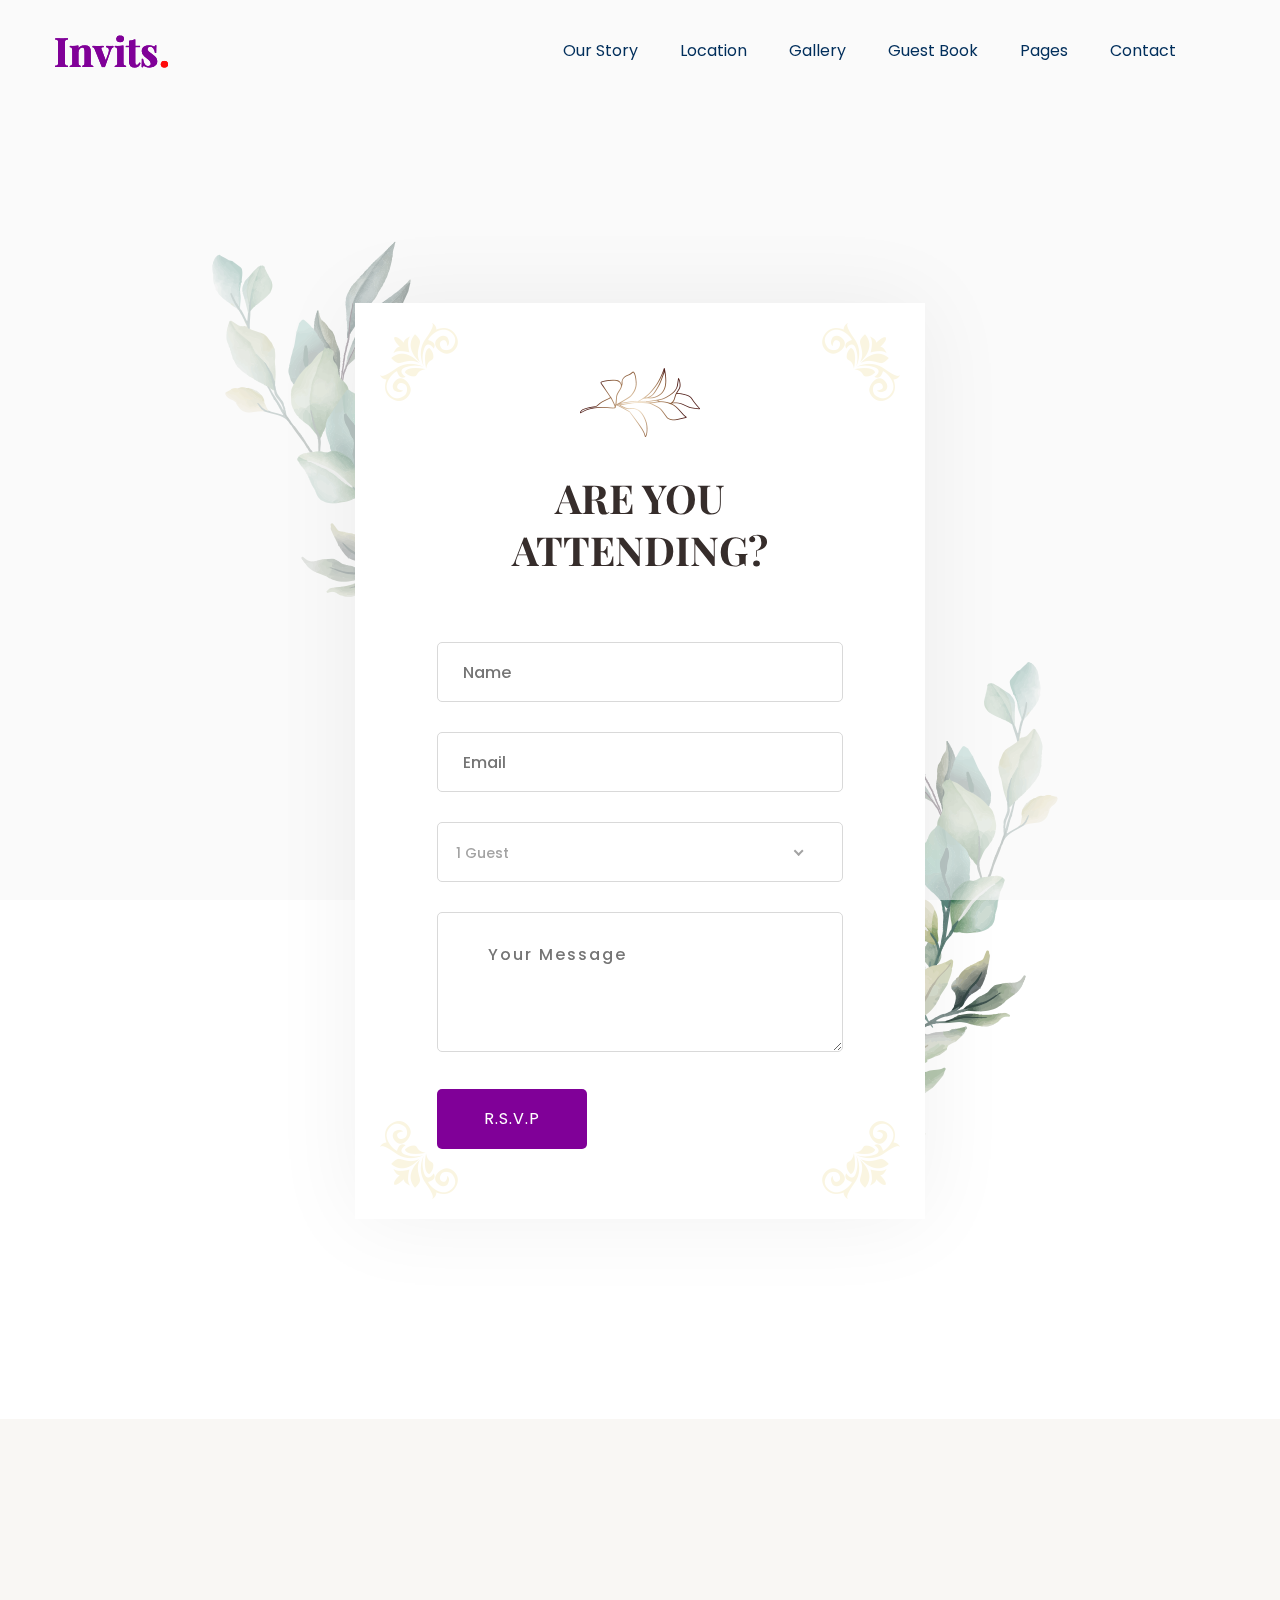
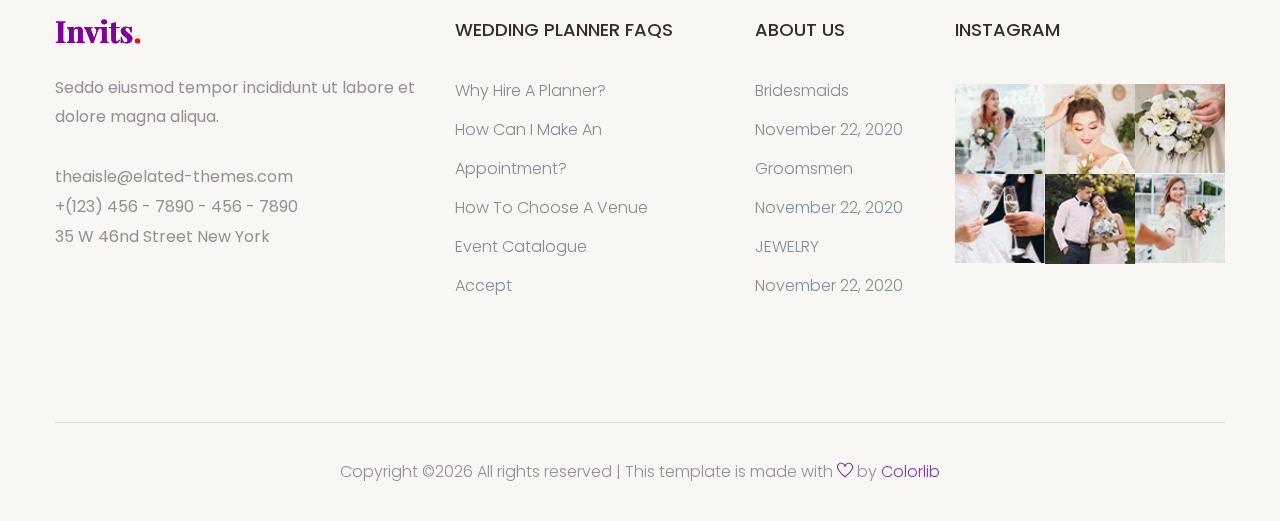
<file: booking.html>
<!doctype html>
<html class="no-js" lang="zxx">
    <head>
        <meta charset="utf-8">
        <meta http-equiv="x-ua-compatible" content="ie=edge">
        <title>Wedding HTML-5 Template </title>
        <meta name="description" content="">
        <meta name="viewport" content="width=device-width, initial-scale=1">

        <link rel="manifest" href="site.webmanifest">
		<link rel="shortcut icon" type="image/x-icon" href="assets/img/favicon.ico">

		<!-- CSS here -->
            <link rel="stylesheet" href="assets/css/bootstrap.min.css">
            <link rel="stylesheet" href="assets/css/owl.carousel.min.css">
            <link rel="stylesheet" href="assets/css/flaticon.css">
            <link rel="stylesheet" href="assets/css/slicknav.css">
            <link rel="stylesheet" href="assets/css/animate.min.css">
            <link rel="stylesheet" href="assets/css/magnific-popup.css">
            <link rel="stylesheet" href="assets/css/fontawesome-all.min.css">
            <link rel="stylesheet" href="assets/css/themify-icons.css">
            <link rel="stylesheet" href="assets/css/slick.css">
            <link rel="stylesheet" href="assets/css/nice-select.css">
            <link rel="stylesheet" href="assets/css/style.css">
            <link rel="stylesheet" href="assets/css/responsive.css">
   </head>

   <body>
       
    <!-- Preloader Start -->
    <div id="preloader-active">
        <div class="preloader d-flex align-items-center justify-content-center">
            <div class="preloader-inner position-relative">
                <div class="preloader-circle"></div>
                <div class="preloader-img pere-text">
                    <img src="assets/img/logo/logo.png" alt="">
                </div>
            </div>
        </div>
    </div>
    <!-- Preloader Start -->
    <header>
        <!-- Header Start -->
       <div class="header-area">
            <div class="main-header header-sticky">
                <div class="container">
                    <div class="row align-items-center">
                        <!-- Logo -->
                        <div class="col-xl-2 col-lg-2 col-md-2">
                            <div class="logo">
                                <a href="index.html"><img src="assets/img/logo/logo.png" alt=""></a>
                            </div>
                        </div>
                        <div class="col-xl-10 col-lg-10 col-md-10">
                            <!-- Main-menu -->
                            <div class="main-menu f-right d-none d-lg-block">
                                <nav>                              
                                    <ul id="navigation">    
                                        <li><a href="our_story.html"> Our Story</a></li>
                                        <li><a href="location.html">Location</a></li>
                                        <li><a href="gallery.html">Gallery</a></li>
                                        <li><a href="booking.html">Guest Book</a></li>
                                        <li><a href="#">Pages</a>
                                            <ul class="submenu">
                                                <li><a href="blog.html">Blog</a></li>
                                                <li><a href="single-blog.html">Blog Details</a></li>
                                                <li><a href="elements.html">Element</a></li>
                                            </ul>
                                        </li>
                                        <li><a href="contact.html">contact</a></li>
                                    </ul>
                                </nav>
                            </div>
                        </div> 
                        <!-- Mobile Menu -->
                        <div class="col-12">
                            <div class="mobile_menu d-block d-lg-none"></div>
                        </div>
                    </div>
                </div>
            </div>
       </div>
        <!-- Header End -->
    </header>

    <main>
        <!-- Contact form Start -->
        <div class="contact-form section-padding2 fix">
            <div class="container">
                <div class="row">
                    <div class="col-xl-6 col-lg-6 offset-lg-3 offset-xl-3">
                        <div class="form-wrapper">
                             <!-- section tittle -->
                            <div class="row ">
                                <div class="col-lg-12">
                                    <div class="section-tittle tittle-form text-center">
                                        <img src="assets/img/memories/section_tittle_flowre.png" alt="">
                                        <h2>Are you attending?</h2>
                                    </div>
                                </div>
                            </div>
                            <form id="contact-form" action="#" method="POST">
                                <div class="row">
                                    <div class="col-lg-12">
                                        <div class="form-box mb-30">
                                            <input type="text" name="name" placeholder="Name">
                                        </div>
                                    </div>
                                    <div class="col-lg-12">
                                        <div class="form-box subject-icon mb-30">
                                            <input type="Email" name="subject" placeholder="Email">
                                        </div>
                                    </div>
                                    <div class="col-lg-12 mb-30">
                                        <div class="select-itms">
                                            <select name="select" id="select2">
                                                <option value="">1 Guest</option>
                                                <option value="">2 Guest</option>
                                                <option value="">3 Guest</option>
                                                <option value="">4 Guest</option>
                                            </select>
                                        </div>
                                    </div>
                                    <div class="col-lg-12">
                                        <div class="form-box message-icon mb-30">
                                            <textarea name="message" id="message" placeholder="Your Message"></textarea>
                                        </div>
                                    <div class="submit-info">
                                            <button class="btn2" type="submit">R.S.V.P</button>
                                    </div>
                                    </div>
                                </div>
                            </form>
                            <!-- Shape inner Flower -->
                            <div class="shape-inner-flower">
                                <img src="assets/img/flower/form-smoll-left.png" class="top1" alt="">
                                <img src="assets/img/flower/form-smoll-right.png" class="top2" alt="">
                                <img src="assets/img/flower/form-smoll-b-left.png"class="top3"  alt="">
                                <img src="assets/img/flower/form-smoll-b-right.png"class="top4"  alt="">
                            </div>
                            <!-- Shape outer Flower -->
                            <div class="shape-outer-flower">
                                <img src="assets/img/flower/from-top.png" class="outer-top" alt="">
                                <img src="assets/img/flower/from-bottom.png" class="outer-bottom" alt="">
                            </div>
                        </div>
                    </div>
                </div>
            </div>
        </div>
        <!-- Contact form End -->
    </main>
   <footer>

       <!-- Footer Start-->
      <div class="footer-main footer-bg">
        <div class="footer-area footer-padding">
            <div class="container">
                <div class="row d-flex justify-content-between">
                    <div class="col-xl-4 col-lg-4 col-md-5 col-sm-8">
                       <div class="single-footer-caption mb-50">
                         <div class="single-footer-caption mb-30">
                              <!-- logo -->
                             <div class="footer-logo">
                                 <a href="index.html"><img src="assets/img/logo/logo2_footer.png" alt=""></a>
                             </div>
                             <div class="footer-tittle">
                                 <div class="footer-pera">
                                     <p class="info1">Seddo eiusmod tempor incididunt ut labore et dolore magna aliqua.</p>

                                     <p class="info2">theaisle@elated-themes.com</p>
                                     <p class="info2">+(123) 456 - 7890 - 456 - 7890</p>
                                     <p class="info2"> 35 W 46nd Street New York</p>
                                        
                                </div>
                             </div>
                         </div>
                       </div>
                    </div>
                    <div class="col-xl-3 col-lg-4 col-md-5 col-sm-7">
                        <div class="single-footer-caption mb-50">
                            <div class="footer-tittle">
                                <h4>WEDDING PLANNER FAQS</h4>
                                <ul>
                                    <li><a href="#">Why Hire a Planner?</a></li>
                                    <li><a href="#">How Can I Make An</a></li>
                                    <li><a href="#">Appointment?</a></li>
                                    <li><a href="#">How to Choose a Venue</a></li>
                                    <li><a href="#">Event Catalogue</a></li>
                                    <li><a href="#"> Accept</a></li>
                                </ul>
                            </div>
                        </div>
                    </div>
                    <div class="col-xl-2 col-lg-3 col-md-5 col-sm-7">
                        <div class="single-footer-caption mb-50">
                            <div class="footer-tittle">
                                <h4>ABOUT US</h4>
                                <ul>
                                    <li><a href="#">Bridesmaids</a></li>
                                    <li><a href="#">November 22, 2020</a></li>
                                    <li><a href="#">Groomsmen</a></li>
                                    <li><a href="#">November 22, 2020</a></li>
                                    <li><a href="#">JEWELRY</a></li>
                                    <li><a href="#">November 22, 2020</a></li>
                                </ul>
                            </div>
                        </div>
                    </div>
                    <div class="col-xl-3 col-lg-3 col-md-5 col-sm-7">
                        <div class="single-footer-caption mb-50">
                            <div class="footer-tittle">
                                <h4>Instagram</h4>
                            </div>
                            <div class="instagram-gellay">
                                <ul class="insta-feed">
                                    <li><a href="#"><img src="assets/img/post/instra1.jpg" alt=""></a></li>
                                    <li><a href="#"><img src="assets/img/post/instra2.jpg" alt=""></a></li>
                                    <li><a href="#"><img src="assets/img/post/instra3.jpg" alt=""></a></li>
                                    <li><a href="#"><img src="assets/img/post/instra4.jpg" alt=""></a></li>
                                    <li><a href="#"><img src="assets/img/post/instra5.jpg" alt=""></a></li>
                                    <li><a href="#"><img src="assets/img/post/instra6.jpg" alt=""></a></li>
                                </ul>
                            </div>
                        </div>
                    </div>
                </div>
            </div>
        </div>
        <!-- footer-bottom aera -->
        <div class="footer-bottom-area footer-bg">
            <div class="container">
                <div class="footer-border">
                     <div class="row d-flex align-items-center">
                         <div class="col-xl-12 ">
                             <div class="footer-copy-right text-center">
                                 <p><!-- Link back to Colorlib can't be removed. Template is licensed under CC BY 3.0. -->
  Copyright &copy;<script>document.write(new Date().getFullYear());</script> All rights reserved | This template is made with <i class="ti-heart" aria-hidden="true"></i> by <a href="https://colorlib.com" target="_blank">Colorlib</a>
  <!-- Link back to Colorlib can't be removed. Template is licensed under CC BY 3.0. --></p>
                             </div>
                         </div>
                     </div>
                </div>
            </div>
        </div>
      </div>
       <!-- Footer End-->

   </footer>
   
	<!-- JS here -->
	
		<!-- All JS Custom Plugins Link Here here -->
        <script src="./assets/js/vendor/modernizr-3.5.0.min.js"></script>
		
		<!-- Jquery, Popper, Bootstrap -->
		<script src="./assets/js/vendor/jquery-1.12.4.min.js"></script>
        <script src="./assets/js/popper.min.js"></script>
        <script src="./assets/js/bootstrap.min.js"></script>
	    <!-- Jquery Mobile Menu -->
        <script src="./assets/js/jquery.slicknav.min.js"></script>

		<!-- Jquery Slick , Owl-Carousel Plugins -->
        <script src="./assets/js/owl.carousel.min.js"></script>
        <script src="./assets/js/slick.min.js"></script>
        <!-- Date Picker -->
        <script src="./assets/js/gijgo.min.js"></script>
		<!-- One Page, Animated-HeadLin -->
        <script src="./assets/js/wow.min.js"></script>
		<script src="./assets/js/animated.headline.js"></script>
        <script src="./assets/js/jquery.magnific-popup.js"></script>

		<!-- Scrollup, nice-select, sticky -->
        <script src="./assets/js/jquery.scrollUp.min.js"></script>
        <script src="./assets/js/jquery.nice-select.min.js"></script>
		<script src="./assets/js/jquery.sticky.js"></script>
        
        <!-- contact js -->
        <script src="./assets/js/contact.js"></script>
        <script src="./assets/js/jquery.form.js"></script>
        <script src="./assets/js/jquery.validate.min.js"></script>
        <script src="./assets/js/mail-script.js"></script>
        <script src="./assets/js/jquery.ajaxchimp.min.js"></script>
        
		<!-- Jquery Plugins, main Jquery -->	
        <script src="./assets/js/plugins.js"></script>
        <script src="./assets/js/main.js"></script>
        
    </body>
</html>
</file>
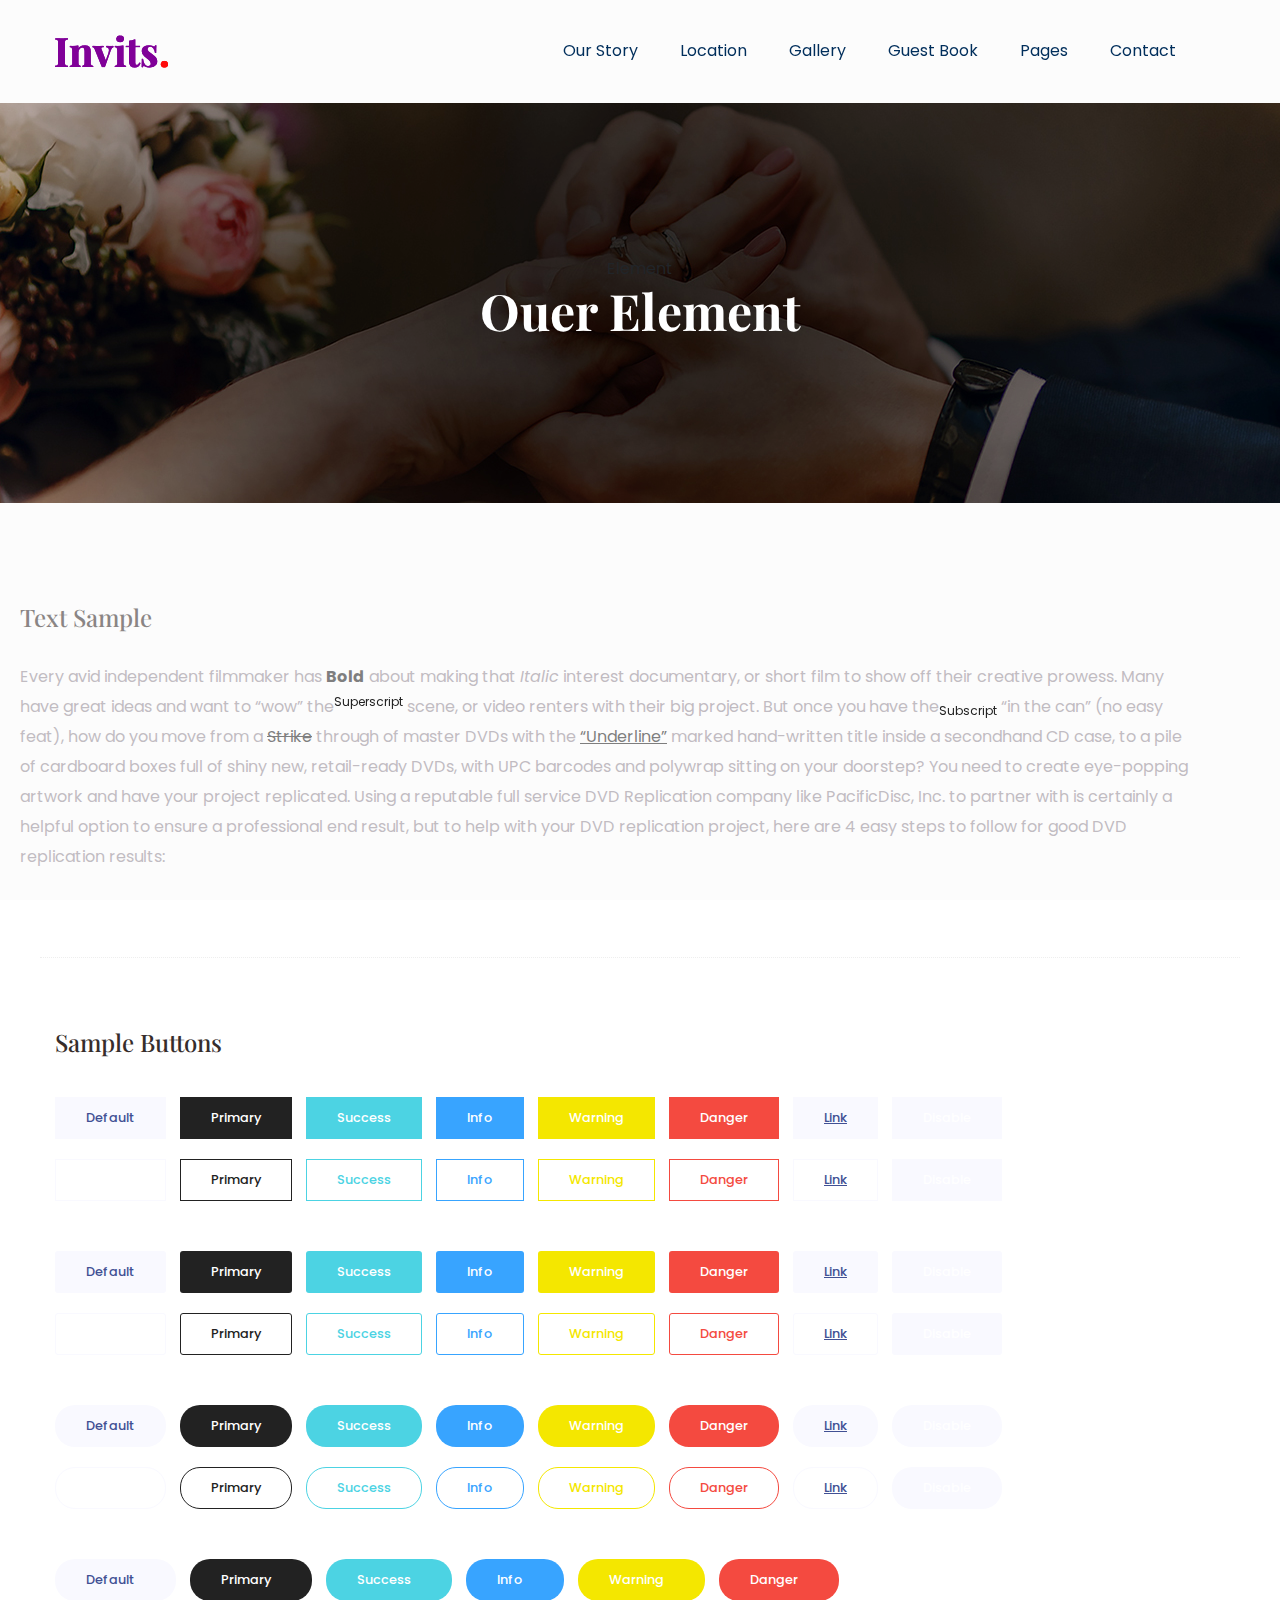
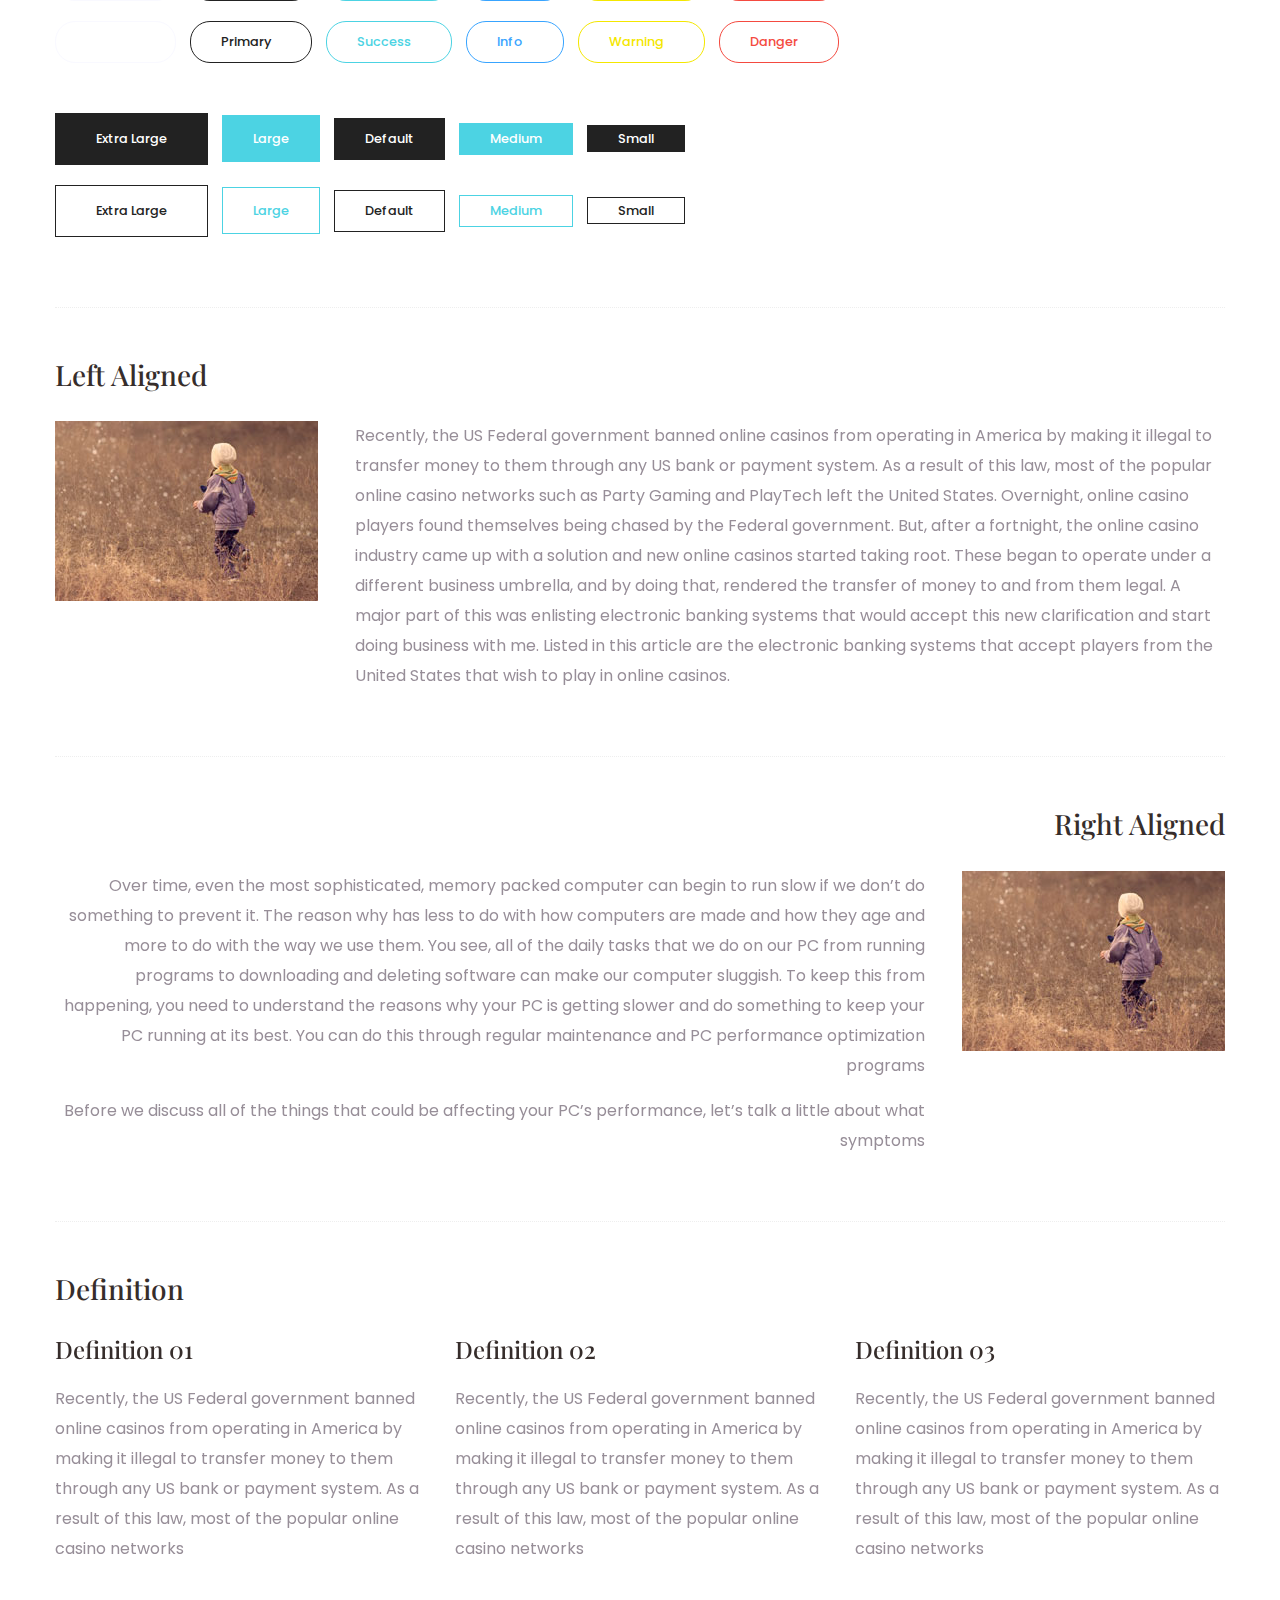
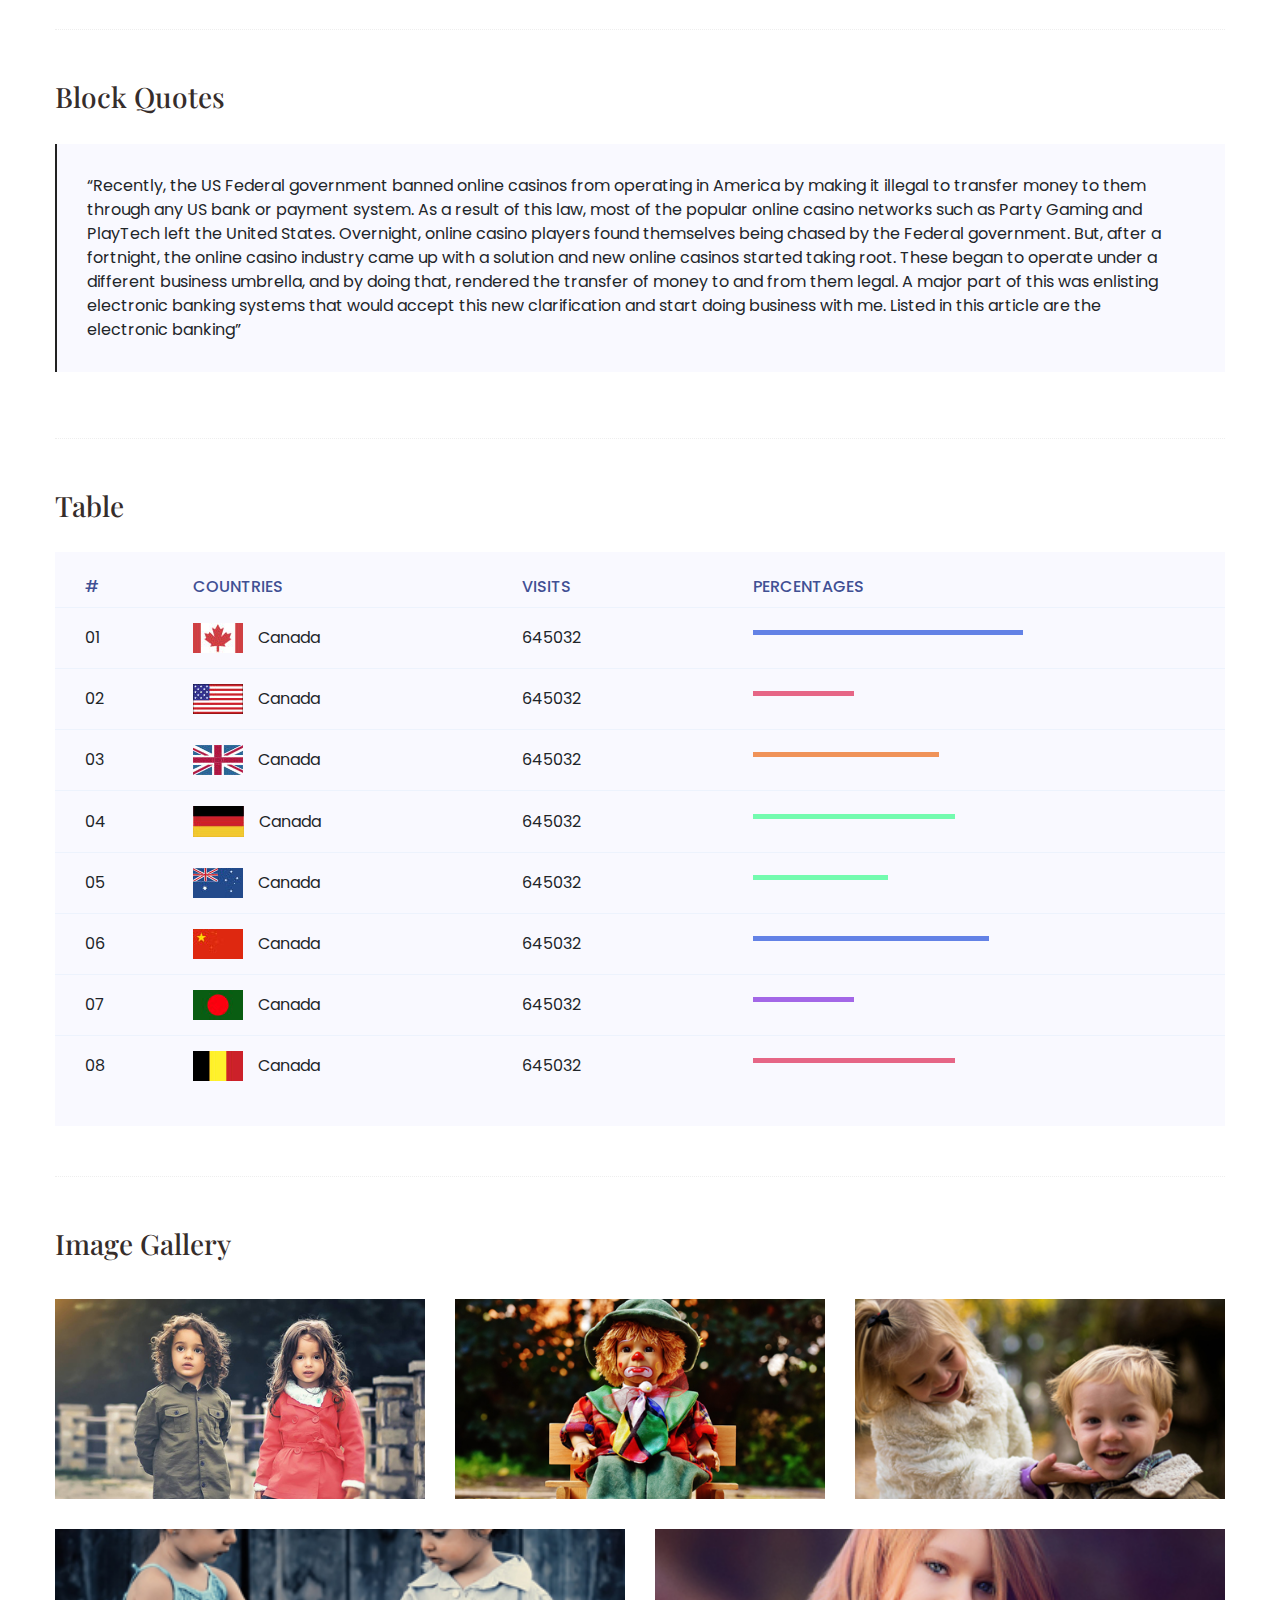
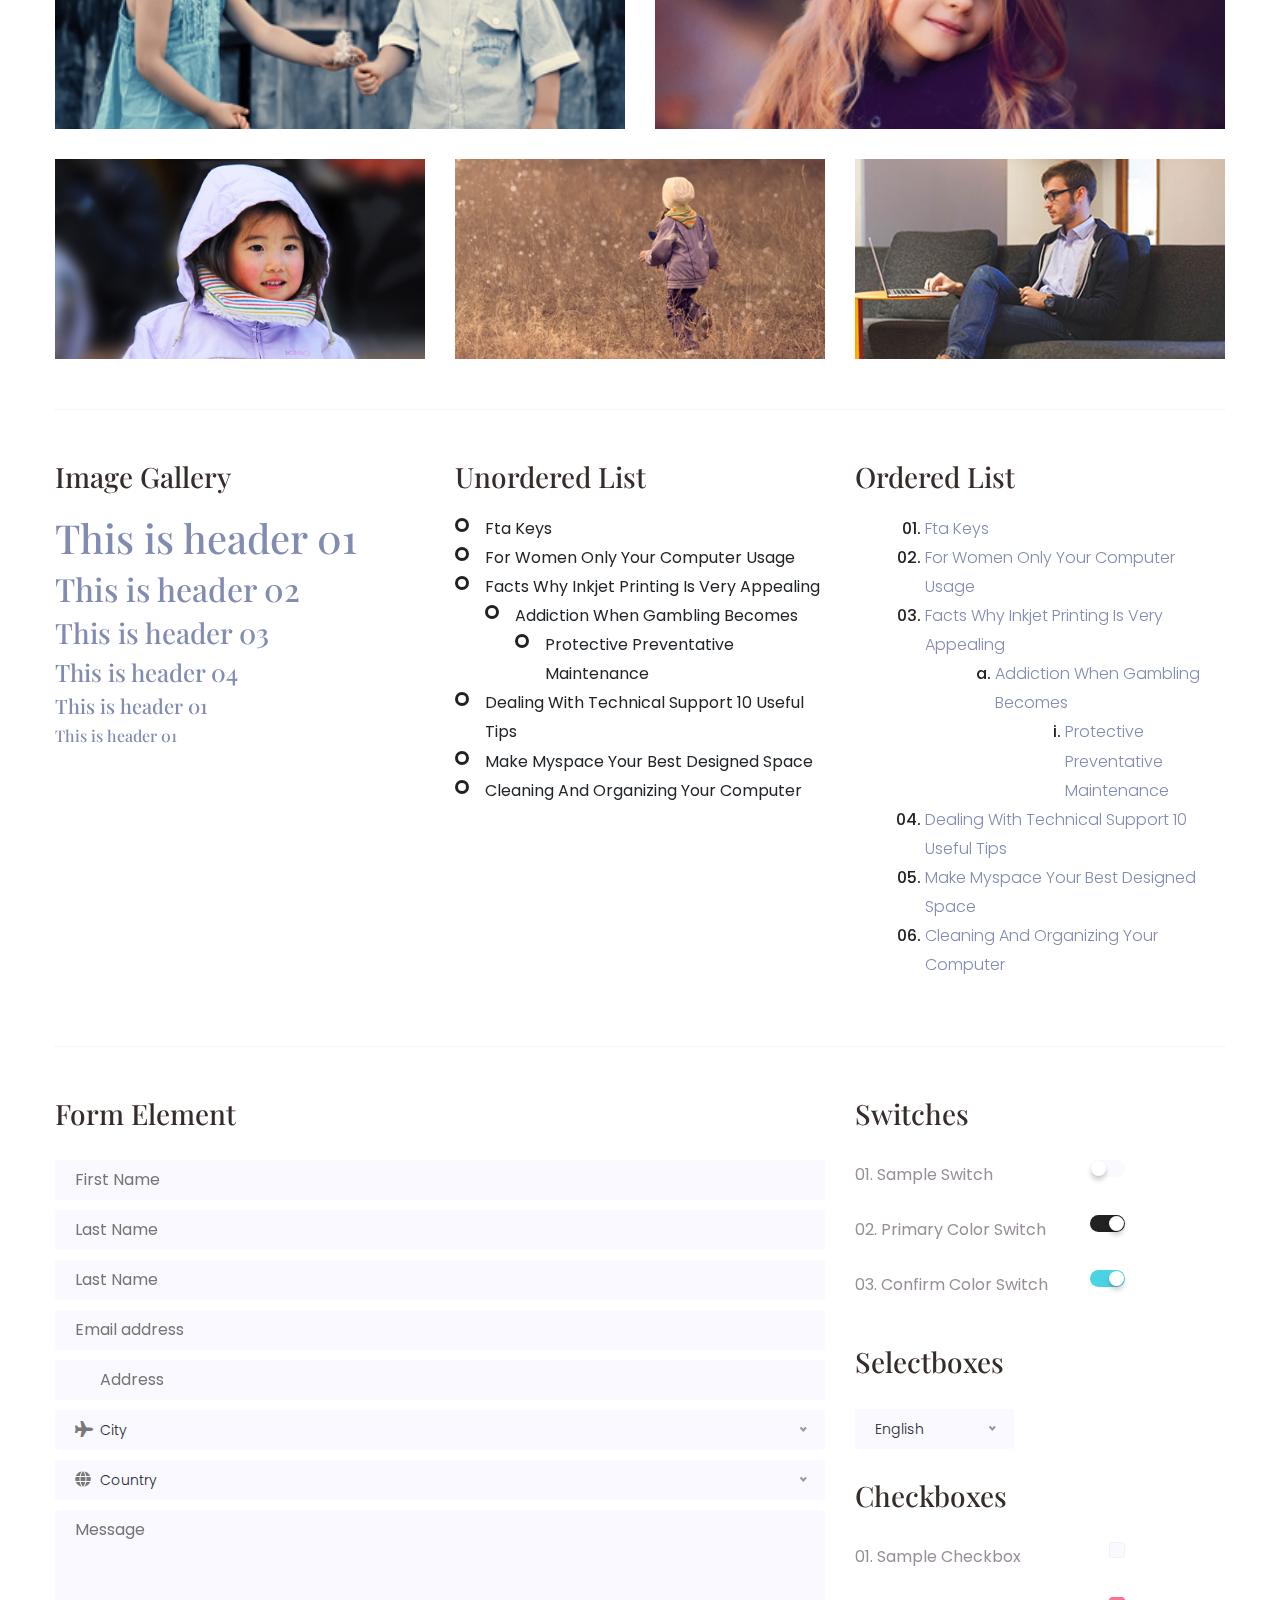
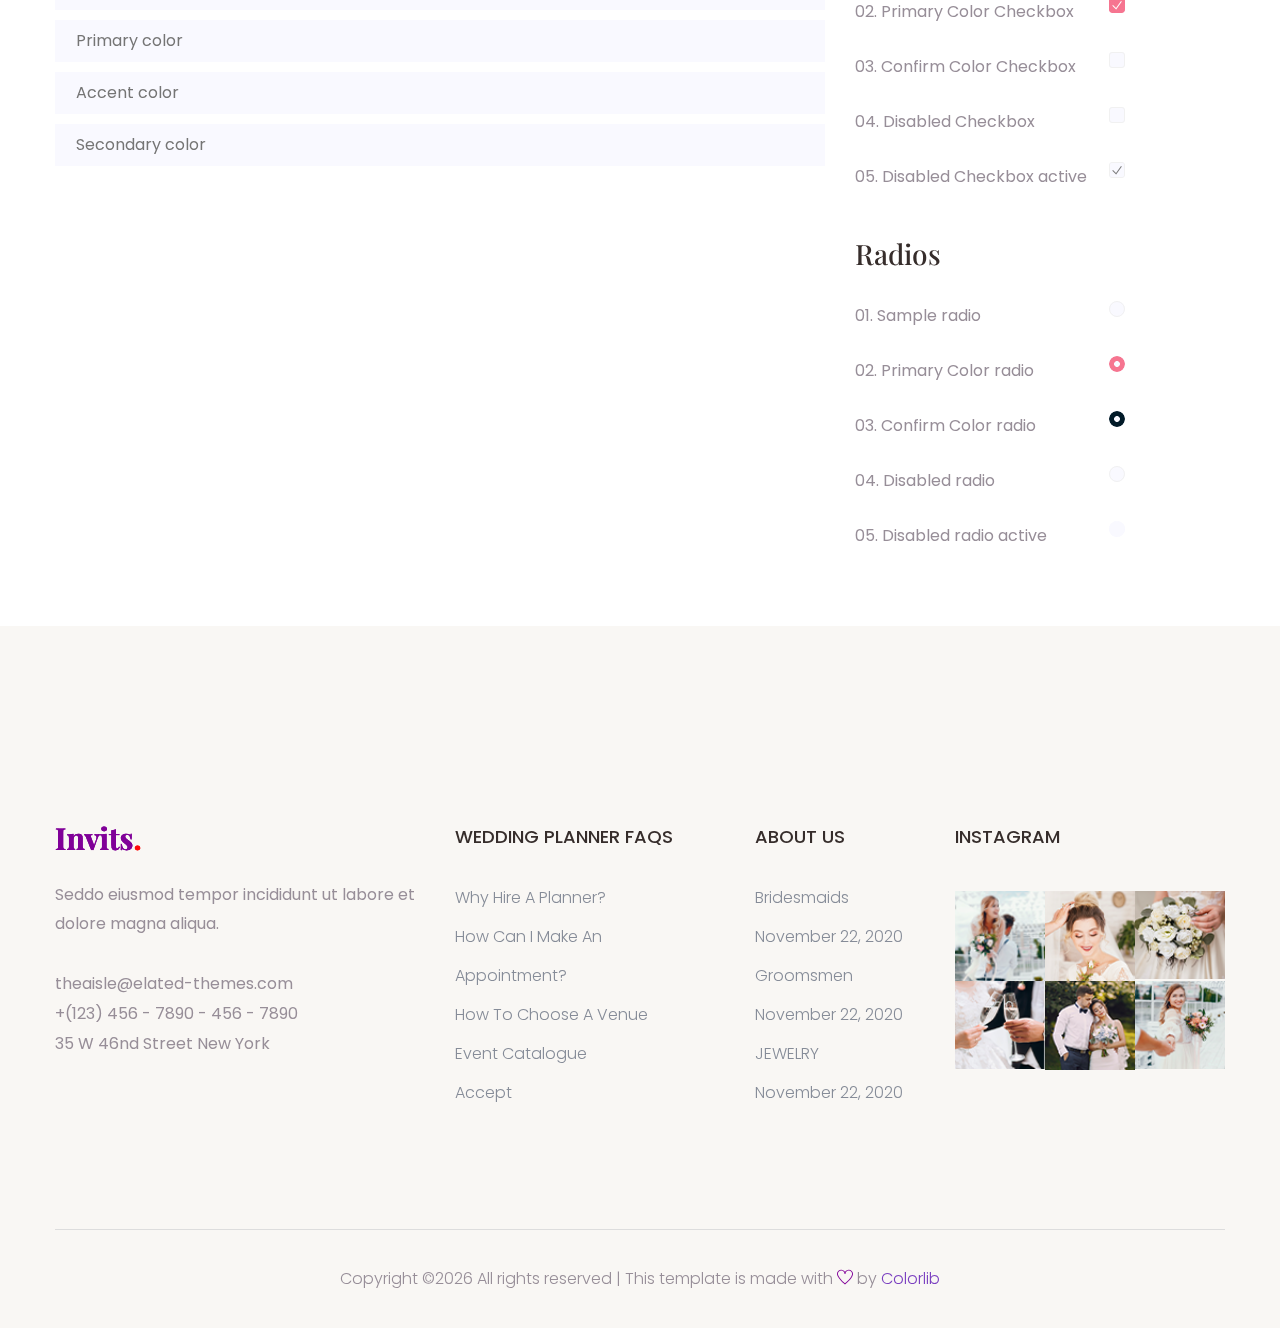
<file: elements.html>
<!doctype html>
<html class="no-js" lang="zxx">

<head>
	<meta charset="utf-8">
	<meta http-equiv="x-ua-compatible" content="ie=edge">
	<title>Wedding HTML-5 Template </title>
	<meta name="description" content="">
	<meta name="viewport" content="width=device-width, initial-scale=1">

	<!-- <link rel="manifest" href="site.webmanifest"> -->
	<link rel="shortcut icon" type="image/x-icon" href="assets/img/favicon.png">
	<!-- Place favicon.ico in the root directory -->

	
 <!-- CSS here -->
   <link rel="stylesheet" href="assets/css/bootstrap.min.css">
   <link rel="stylesheet" href="assets/css/owl.carousel.min.css">
   <link rel="stylesheet" href="assets/css/slicknav.css">
   <link rel="stylesheet" href="assets/css/animate.min.css">
   <link rel="stylesheet" href="assets/css/magnific-popup.css">
   <link rel="stylesheet" href="assets/css/fontawesome-all.min.css">
   <link rel="stylesheet" href="assets/css/themify-icons.css">
   <link rel="stylesheet" href="assets/css/slick.css">
   <link rel="stylesheet" href="assets/css/nice-select.css">
   <link rel="stylesheet" href="assets/css/style.css">
   <link rel="stylesheet" href="assets/css/responsive.css">
</head>

<body>
    <!-- Preloader Start -->
    <div id="preloader-active">
        <div class="preloader d-flex align-items-center justify-content-center">
            <div class="preloader-inner position-relative">
                <div class="preloader-circle"></div>
                <div class="preloader-img pere-text">
                    <img src="assets/img/logo/logo.png" alt="">
                </div>
            </div>
        </div>
    </div>
    <!-- Preloader Start -->
    <header>
        <!-- Header Start -->
       <div class="header-area">
            <div class="main-header header-sticky">
                <div class="container">
                    <div class="row align-items-center">
                        <!-- Logo -->
                        <div class="col-xl-2 col-lg-2 col-md-2">
                            <div class="logo">
                                <a href="index.html"><img src="assets/img/logo/logo.png" alt=""></a>
                            </div>
                        </div>
                        <div class="col-xl-10 col-lg-10 col-md-10">
                            <!-- Main-menu -->
                            <div class="main-menu f-right d-none d-lg-block">
                                <nav>                              
                                    <ul id="navigation">    
                                        <li><a href="our_story.html"> Our Story</a></li>
                                        <li><a href="location.html">Location</a></li>
                                        <li><a href="gallery.html">Gallery</a></li>
                                        <li><a href="booking.html">Guest Book</a></li>
                                        <li><a href="#">Pages</a>
                                            <ul class="submenu">
                                                <li><a href="blog.html">Blog</a></li>
                                                <li><a href="single-blog.html">Blog Details</a></li>
                                                <li><a href="elements.html">Element</a></li>
                                            </ul>
										</li>
										<li><a href="contact.html">contact</a></li>
                                    </ul>
                                </nav>
                            </div>
                        </div> 
                        <!-- Mobile Menu -->
                        <div class="col-12">
                            <div class="mobile_menu d-block d-lg-none"></div>
                        </div>
                    </div>
                </div>
            </div>
       </div>
        <!-- Header End -->
    </header>
	   <!-- slider Area Start-->
	   <div class="slider-area ">
		<!-- Mobile Menu -->
		<div class="single-slider slider-height2  hero-overly d-flex align-items-center" data-background="assets/img/hero/about_hero.jpg">
			  <div class="container">
				 <div class="row">
					<div class="col-xl-12">
						  <div class="hero-cap text-center">
							<span>Element</span>
							<h2>Ouer Element​</h2>
						  </div>
					</div>
				 </div>
			  </div>
		</div>
	 </div>
	<!-- Start Sample Area -->
	<section class="sample-text-area">
		<div class="container box_1170">
			<h3 class="text-heading">Text Sample</h3>
			<p class="sample-text">
				Every avid independent filmmaker has <b>Bold</b> about making that <i>Italic</i> interest documentary,
				or short
				film to show off their creative prowess. Many have great ideas and want to “wow”
				the<sup>Superscript</sup> scene,
				or video renters with their big project. But once you have the<sub>Subscript</sub> “in the can” (no easy
				feat), how
				do you move from a <del>Strike</del> through of master DVDs with the <u>“Underline”</u> marked
				hand-written title
				inside a secondhand CD case, to a pile of cardboard boxes full of shiny new, retail-ready DVDs, with UPC
				barcodes
				and polywrap sitting on your doorstep? You need to create eye-popping artwork and have your project
				replicated.
				Using a reputable full service DVD Replication company like PacificDisc, Inc. to partner with is
				certainly a
				helpful option to ensure a professional end result, but to help with your DVD replication project, here
				are 4 easy
				steps to follow for good DVD replication results:

			</p>
		</div>
	</section>
	<!-- End Sample Area -->
	<!-- Start Button -->
	<section class="button-area">
		<div class="container box_1170 border-top-generic">
			<h3 class="text-heading">Sample Buttons</h3>
			<div class="button-group-area">
				<a href="#" class="genric-btn default">Default</a>
				<a href="#" class="genric-btn primary">Primary</a>
				<a href="#" class="genric-btn success">Success</a>
				<a href="#" class="genric-btn info">Info</a>
				<a href="#" class="genric-btn warning">Warning</a>
				<a href="#" class="genric-btn danger">Danger</a>
				<a href="#" class="genric-btn link">Link</a>
				<a href="#" class="genric-btn disable">Disable</a>
			</div>
			<div class="button-group-area mt-10">
				<a href="#" class="genric-btn default-border">Default</a>
				<a href="#" class="genric-btn primary-border">Primary</a>
				<a href="#" class="genric-btn success-border">Success</a>
				<a href="#" class="genric-btn info-border">Info</a>
				<a href="#" class="genric-btn warning-border">Warning</a>
				<a href="#" class="genric-btn danger-border">Danger</a>
				<a href="#" class="genric-btn link-border">Link</a>
				<a href="#" class="genric-btn disable">Disable</a>
			</div>
			<div class="button-group-area mt-40">
				<a href="#" class="genric-btn default radius">Default</a>
				<a href="#" class="genric-btn primary radius">Primary</a>
				<a href="#" class="genric-btn success radius">Success</a>
				<a href="#" class="genric-btn info radius">Info</a>
				<a href="#" class="genric-btn warning radius">Warning</a>
				<a href="#" class="genric-btn danger radius">Danger</a>
				<a href="#" class="genric-btn link radius">Link</a>
				<a href="#" class="genric-btn disable radius">Disable</a>
			</div>
			<div class="button-group-area mt-10">
				<a href="#" class="genric-btn default-border radius">Default</a>
				<a href="#" class="genric-btn primary-border radius">Primary</a>
				<a href="#" class="genric-btn success-border radius">Success</a>
				<a href="#" class="genric-btn info-border radius">Info</a>
				<a href="#" class="genric-btn warning-border radius">Warning</a>
				<a href="#" class="genric-btn danger-border radius">Danger</a>
				<a href="#" class="genric-btn link-border radius">Link</a>
				<a href="#" class="genric-btn disable radius">Disable</a>
			</div>
			<div class="button-group-area mt-40">
				<a href="#" class="genric-btn default circle">Default</a>
				<a href="#" class="genric-btn primary circle">Primary</a>
				<a href="#" class="genric-btn success circle">Success</a>
				<a href="#" class="genric-btn info circle">Info</a>
				<a href="#" class="genric-btn warning circle">Warning</a>
				<a href="#" class="genric-btn danger circle">Danger</a>
				<a href="#" class="genric-btn link circle">Link</a>
				<a href="#" class="genric-btn disable circle">Disable</a>
			</div>
			<div class="button-group-area mt-10">
				<a href="#" class="genric-btn default-border circle">Default</a>
				<a href="#" class="genric-btn primary-border circle">Primary</a>
				<a href="#" class="genric-btn success-border circle">Success</a>
				<a href="#" class="genric-btn info-border circle">Info</a>
				<a href="#" class="genric-btn warning-border circle">Warning</a>
				<a href="#" class="genric-btn danger-border circle">Danger</a>
				<a href="#" class="genric-btn link-border circle">Link</a>
				<a href="#" class="genric-btn disable circle">Disable</a>
			</div>
			<div class="button-group-area mt-40">
				<a href="#" class="genric-btn default circle arrow">Default<span class="lnr lnr-arrow-right"></span></a>
				<a href="#" class="genric-btn primary circle arrow">Primary<span class="lnr lnr-arrow-right"></span></a>
				<a href="#" class="genric-btn success circle arrow">Success<span class="lnr lnr-arrow-right"></span></a>
				<a href="#" class="genric-btn info circle arrow">Info<span class="lnr lnr-arrow-right"></span></a>
				<a href="#" class="genric-btn warning circle arrow">Warning<span class="lnr lnr-arrow-right"></span></a>
				<a href="#" class="genric-btn danger circle arrow">Danger<span class="lnr lnr-arrow-right"></span></a>
			</div>
			<div class="button-group-area mt-10">
				<a href="#" class="genric-btn default-border circle arrow">Default<span
						class="lnr lnr-arrow-right"></span></a>
				<a href="#" class="genric-btn primary-border circle arrow">Primary<span
						class="lnr lnr-arrow-right"></span></a>
				<a href="#" class="genric-btn success-border circle arrow">Success<span
						class="lnr lnr-arrow-right"></span></a>
				<a href="#" class="genric-btn info-border circle arrow">Info<span
						class="lnr lnr-arrow-right"></span></a>
				<a href="#" class="genric-btn warning-border circle arrow">Warning<span
						class="lnr lnr-arrow-right"></span></a>
				<a href="#" class="genric-btn danger-border circle arrow">Danger<span
						class="lnr lnr-arrow-right"></span></a>
			</div>
			<div class="button-group-area mt-40">
				<a href="#" class="genric-btn primary e-large">Extra Large</a>
				<a href="#" class="genric-btn success large">Large</a>
				<a href="#" class="genric-btn primary">Default</a>
				<a href="#" class="genric-btn success medium">Medium</a>
				<a href="#" class="genric-btn primary small">Small</a>
			</div>
			<div class="button-group-area mt-10">
				<a href="#" class="genric-btn primary-border e-large">Extra Large</a>
				<a href="#" class="genric-btn success-border large">Large</a>
				<a href="#" class="genric-btn primary-border">Default</a>
				<a href="#" class="genric-btn success-border medium">Medium</a>
				<a href="#" class="genric-btn primary-border small">Small</a>
			</div>
		</div>
	</section>
	<!-- End Button -->

	<!-- Start Align Area -->
	<div class="whole-wrap">
		<div class="container box_1170">
			<div class="section-top-border">
				<h3 class="mb-30">Left Aligned</h3>
				<div class="row">
					<div class="col-md-3">
						<img src="assets/img/elements/d.jpg" alt="" class="img-fluid">
					</div>
					<div class="col-md-9 mt-sm-20">
						<p>Recently, the US Federal government banned online casinos from operating in America by making
							it illegal to
							transfer money to them through any US bank or payment system. As a result of this law, most
							of the popular
							online casino networks such as Party Gaming and PlayTech left the United States. Overnight,
							online casino
							players found themselves being chased by the Federal government. But, after a fortnight, the
							online casino
							industry came up with a solution and new online casinos started taking root. These began to
							operate under a
							different business umbrella, and by doing that, rendered the transfer of money to and from
							them legal. A major
							part of this was enlisting electronic banking systems that would accept this new
							clarification and start doing
							business with me. Listed in this article are the electronic banking systems that accept
							players from the United
							States that wish to play in online casinos.</p>
					</div>
				</div>
			</div>
			<div class="section-top-border text-right">
				<h3 class="mb-30">Right Aligned</h3>
				<div class="row">
					<div class="col-md-9">
						<p class="text-right">Over time, even the most sophisticated, memory packed computer can begin
							to run slow if we
							don’t do something to prevent it. The reason why has less to do with how computers are made
							and how they age and
							more to do with the way we use them. You see, all of the daily tasks that we do on our PC
							from running programs
							to downloading and deleting software can make our computer sluggish. To keep this from
							happening, you need to
							understand the reasons why your PC is getting slower and do something to keep your PC
							running at its best. You
							can do this through regular maintenance and PC performance optimization programs</p>
						<p class="text-right">Before we discuss all of the things that could be affecting your PC’s
							performance, let’s
							talk a little about what symptoms</p>
					</div>
					<div class="col-md-3">
						<img src="assets/img/elements/d.jpg" alt="" class="img-fluid">
					</div>
				</div>
			</div>
			<div class="section-top-border">
				<h3 class="mb-30">Definition</h3>
				<div class="row">
					<div class="col-md-4">
						<div class="single-defination">
							<h4 class="mb-20">Definition 01</h4>
							<p>Recently, the US Federal government banned online casinos from operating in America by
								making it illegal to
								transfer money to them through any US bank or payment system. As a result of this law,
								most of the popular
								online casino networks</p>
						</div>
					</div>
					<div class="col-md-4">
						<div class="single-defination">
							<h4 class="mb-20">Definition 02</h4>
							<p>Recently, the US Federal government banned online casinos from operating in America by
								making it illegal to
								transfer money to them through any US bank or payment system. As a result of this law,
								most of the popular
								online casino networks</p>
						</div>
					</div>
					<div class="col-md-4">
						<div class="single-defination">
							<h4 class="mb-20">Definition 03</h4>
							<p>Recently, the US Federal government banned online casinos from operating in America by
								making it illegal to
								transfer money to them through any US bank or payment system. As a result of this law,
								most of the popular
								online casino networks</p>
						</div>
					</div>
				</div>
			</div>
			<div class="section-top-border">
				<h3 class="mb-30">Block Quotes</h3>
				<div class="row">
					<div class="col-lg-12">
						<blockquote class="generic-blockquote">
							“Recently, the US Federal government banned online casinos from operating in America by
							making it illegal to
							transfer money to them through any US bank or payment system. As a result of this law, most
							of the popular
							online casino networks such as Party Gaming and PlayTech left the United States. Overnight,
							online casino
							players found themselves being chased by the Federal government. But, after a fortnight, the
							online casino
							industry came up with a solution and new online casinos started taking root. These began to
							operate under a
							different business umbrella, and by doing that, rendered the transfer of money to and from
							them legal. A major
							part of this was enlisting electronic banking systems that would accept this new
							clarification and start doing
							business with me. Listed in this article are the electronic banking”
						</blockquote>
					</div>
				</div>
			</div>
			<div class="section-top-border">
				<h3 class="mb-30">Table</h3>
				<div class="progress-table-wrap">
					<div class="progress-table">
						<div class="table-head">
							<div class="serial">#</div>
							<div class="country">Countries</div>
							<div class="visit">Visits</div>
							<div class="percentage">Percentages</div>
						</div>
						<div class="table-row">
							<div class="serial">01</div>
							<div class="country"> <img src="assets/img/elements/f1.jpg" alt="flag">Canada</div>
							<div class="visit">645032</div>
							<div class="percentage">
								<div class="progress">
									<div class="progress-bar color-1" role="progressbar" style="width: 80%"
										aria-valuenow="80" aria-valuemin="0" aria-valuemax="100"></div>
								</div>
							</div>
						</div>
						<div class="table-row">
							<div class="serial">02</div>
							<div class="country"> <img src="assets/img/elements/f2.jpg" alt="flag">Canada</div>
							<div class="visit">645032</div>
							<div class="percentage">
								<div class="progress">
									<div class="progress-bar color-2" role="progressbar" style="width: 30%"
										aria-valuenow="30" aria-valuemin="0" aria-valuemax="100"></div>
								</div>
							</div>
						</div>
						<div class="table-row">
							<div class="serial">03</div>
							<div class="country"> <img src="assets/img/elements/f3.jpg" alt="flag">Canada</div>
							<div class="visit">645032</div>
							<div class="percentage">
								<div class="progress">
									<div class="progress-bar color-3" role="progressbar" style="width: 55%"
										aria-valuenow="55" aria-valuemin="0" aria-valuemax="100"></div>
								</div>
							</div>
						</div>
						<div class="table-row">
							<div class="serial">04</div>
							<div class="country"> <img src="assets/img/elements/f4.jpg" alt="flag">Canada</div>
							<div class="visit">645032</div>
							<div class="percentage">
								<div class="progress">
									<div class="progress-bar color-4" role="progressbar" style="width: 60%"
										aria-valuenow="60" aria-valuemin="0" aria-valuemax="100"></div>
								</div>
							</div>
						</div>
						<div class="table-row">
							<div class="serial">05</div>
							<div class="country"> <img src="assets/img/elements/f5.jpg" alt="flag">Canada</div>
							<div class="visit">645032</div>
							<div class="percentage">
								<div class="progress">
									<div class="progress-bar color-5" role="progressbar" style="width: 40%"
										aria-valuenow="40" aria-valuemin="0" aria-valuemax="100"></div>
								</div>
							</div>
						</div>
						<div class="table-row">
							<div class="serial">06</div>
							<div class="country"> <img src="assets/img/elements/f6.jpg" alt="flag">Canada</div>
							<div class="visit">645032</div>
							<div class="percentage">
								<div class="progress">
									<div class="progress-bar color-6" role="progressbar" style="width: 70%"
										aria-valuenow="70" aria-valuemin="0" aria-valuemax="100"></div>
								</div>
							</div>
						</div>
						<div class="table-row">
							<div class="serial">07</div>
							<div class="country"> <img src="assets/img/elements/f7.jpg" alt="flag">Canada</div>
							<div class="visit">645032</div>
							<div class="percentage">
								<div class="progress">
									<div class="progress-bar color-7" role="progressbar" style="width: 30%"
										aria-valuenow="30" aria-valuemin="0" aria-valuemax="100"></div>
								</div>
							</div>
						</div>
						<div class="table-row">
							<div class="serial">08</div>
							<div class="country"> <img src="assets/img/elements/f8.jpg" alt="flag">Canada</div>
							<div class="visit">645032</div>
							<div class="percentage">
								<div class="progress">
									<div class="progress-bar color-8" role="progressbar" style="width: 60%"
										aria-valuenow="60" aria-valuemin="0" aria-valuemax="100"></div>
								</div>
							</div>
						</div>
					</div>
				</div>
			</div>
			<div class="section-top-border">
				<h3>Image Gallery</h3>
				<div class="row gallery-item">
					<div class="col-md-4">
						<a href="assets/img/elements/g1.jpg" class="img-pop-up">
							<div class="single-gallery-image" style="background: url(assets/img/elements/g1.jpg);"></div>
						</a>
					</div>
					<div class="col-md-4">
						<a href="assets/img/elements/g2.jpg" class="img-pop-up">
							<div class="single-gallery-image" style="background: url(assets/img/elements/g2.jpg);"></div>
						</a>
					</div>
					<div class="col-md-4">
						<a href="assets/img/elements/g3.jpg" class="img-pop-up">
							<div class="single-gallery-image" style="background: url(assets/img/elements/g3.jpg);"></div>
						</a>
					</div>
					<div class="col-md-6">
						<a href="assets/img/elements/g4.jpg" class="img-pop-up">
							<div class="single-gallery-image" style="background: url(assets/img/elements/g4.jpg);"></div>
						</a>
					</div>
					<div class="col-md-6">
						<a href="assets/img/elements/g5.jpg" class="img-pop-up">
							<div class="single-gallery-image" style="background: url(assets/img/elements/g5.jpg);"></div>
						</a>
					</div>
					<div class="col-md-4">
						<a href="assets/img/elements/g6.jpg" class="img-pop-up">
							<div class="single-gallery-image" style="background: url(assets/img/elements/g6.jpg);"></div>
						</a>
					</div>
					<div class="col-md-4">
						<a href="assets/img/elements/g7.jpg" class="img-pop-up">
							<div class="single-gallery-image" style="background: url(assets/img/elements/g7.jpg);"></div>
						</a>
					</div>
					<div class="col-md-4">
						<a href="assets/img/elements/g8.jpg" class="img-pop-up">
							<div class="single-gallery-image" style="background: url(assets/img/elements/g8.jpg);"></div>
						</a>
					</div>
				</div>
			</div>
			<div class="section-top-border">
				<div class="row">
					<div class="col-md-4">
						<h3 class="mb-20">Image Gallery</h3>
						<div class="typography">
							<h1>This is header 01</h1>
							<h2>This is header 02</h2>
							<h3>This is header 03</h3>
							<h4>This is header 04</h4>
							<h5>This is header 01</h5>
							<h6>This is header 01</h6>
						</div>
					</div>
					<div class="col-md-4 mt-sm-30">
						<h3 class="mb-20">Unordered List</h3>
						<div class="">
							<ul class="unordered-list">
								<li>Fta Keys</li>
								<li>For Women Only Your Computer Usage</li>
								<li>Facts Why Inkjet Printing Is Very Appealing
									<ul>
										<li>Addiction When Gambling Becomes
											<ul>
												<li>Protective Preventative Maintenance</li>
											</ul>
										</li>
									</ul>
								</li>
								<li>Dealing With Technical Support 10 Useful Tips</li>
								<li>Make Myspace Your Best Designed Space</li>
								<li>Cleaning And Organizing Your Computer</li>
							</ul>
						</div>
					</div>
					<div class="col-md-4 mt-sm-30">
						<h3 class="mb-20">Ordered List</h3>
						<div class="">
							<ol class="ordered-list">
								<li><span>Fta Keys</span></li>
								<li><span>For Women Only Your Computer Usage</span></li>
								<li><span>Facts Why Inkjet Printing Is Very Appealing</span>
									<ol class="ordered-list-alpha">
										<li><span>Addiction When Gambling Becomes</span>
											<ol class="ordered-list-roman">
												<li><span>Protective Preventative Maintenance</span></li>
											</ol>
										</li>
									</ol>
								</li>
								<li><span>Dealing With Technical Support 10 Useful Tips</span></li>
								<li><span>Make Myspace Your Best Designed Space</span></li>
								<li><span>Cleaning And Organizing Your Computer</span></li>
							</ol>
						</div>
					</div>
				</div>
			</div>
			<div class="section-top-border">
				<div class="row">
					<div class="col-lg-8 col-md-8">
						<h3 class="mb-30">Form Element</h3>
						<form action="#">
							<div class="mt-10">
								<input type="text" name="first_name" placeholder="First Name"
									onfocus="this.placeholder = ''" onblur="this.placeholder = 'First Name'" required
									class="single-input">
							</div>
							<div class="mt-10">
								<input type="text" name="last_name" placeholder="Last Name"
									onfocus="this.placeholder = ''" onblur="this.placeholder = 'Last Name'" required
									class="single-input">
							</div>
							<div class="mt-10">
								<input type="text" name="last_name" placeholder="Last Name"
									onfocus="this.placeholder = ''" onblur="this.placeholder = 'Last Name'" required
									class="single-input">
							</div>
							<div class="mt-10">
								<input type="email" name="EMAIL" placeholder="Email address"
									onfocus="this.placeholder = ''" onblur="this.placeholder = 'Email address'" required
									class="single-input">
							</div>
							<div class="input-group-icon mt-10">
								<div class="icon"><i class="fa fa-thumb-tack" aria-hidden="true"></i></div>
								<input type="text" name="address" placeholder="Address" onfocus="this.placeholder = ''"
									onblur="this.placeholder = 'Address'" required class="single-input">
							</div>
							<div class="input-group-icon mt-10">
								<div class="icon"><i class="fa fa-plane" aria-hidden="true"></i></div>
								<div class="form-select" id="default-select"">
											<select>
												<option value=" 1">City</option>
									<option value="1">Dhaka</option>
									<option value="1">Dilli</option>
									<option value="1">Newyork</option>
									<option value="1">Islamabad</option>
									</select>
								</div>
							</div>
							<div class="input-group-icon mt-10">
								<div class="icon"><i class="fa fa-globe" aria-hidden="true"></i></div>
								<div class="form-select" id="default-select"">
											<select>
												<option value=" 1">Country</option>
									<option value="1">Bangladesh</option>
									<option value="1">India</option>
									<option value="1">England</option>
									<option value="1">Srilanka</option>
									</select>
								</div>
							</div>

							<div class="mt-10">
								<textarea class="single-textarea" placeholder="Message" onfocus="this.placeholder = ''"
									onblur="this.placeholder = 'Message'" required></textarea>
							</div>
							<!-- For Gradient Border Use -->
							<!-- <div class="mt-10">
										<div class="primary-input">
											<input id="primary-input" type="text" name="first_name" placeholder="Primary color" onfocus="this.placeholder = ''" onblur="this.placeholder = 'Primary color'">
											<label for="primary-input"></label>
										</div>
									</div> -->
							<div class="mt-10">
								<input type="text" name="first_name" placeholder="Primary color"
									onfocus="this.placeholder = ''" onblur="this.placeholder = 'Primary color'" required
									class="single-input-primary">
							</div>
							<div class="mt-10">
								<input type="text" name="first_name" placeholder="Accent color"
									onfocus="this.placeholder = ''" onblur="this.placeholder = 'Accent color'" required
									class="single-input-accent">
							</div>
							<div class="mt-10">
								<input type="text" name="first_name" placeholder="Secondary color"
									onfocus="this.placeholder = ''" onblur="this.placeholder = 'Secondary color'"
									required class="single-input-secondary">
							</div>
						</form>
					</div>
					<div class="col-lg-3 col-md-4 mt-sm-30">
						<div class="single-element-widget">
							<h3 class="mb-30">Switches</h3>
							<div class="switch-wrap d-flex justify-content-between">
								<p>01. Sample Switch</p>
								<div class="primary-switch">
									<input type="checkbox" id="default-switch">
									<label for="default-switch"></label>
								</div>
							</div>
							<div class="switch-wrap d-flex justify-content-between">
								<p>02. Primary Color Switch</p>
								<div class="primary-switch">
									<input type="checkbox" id="primary-switch" checked>
									<label for="primary-switch"></label>
								</div>
							</div>
							<div class="switch-wrap d-flex justify-content-between">
								<p>03. Confirm Color Switch</p>
								<div class="confirm-switch">
									<input type="checkbox" id="confirm-switch" checked>
									<label for="confirm-switch"></label>
								</div>
							</div>
						</div>
						<div class="single-element-widget mt-30">
							<h3 class="mb-30">Selectboxes</h3>
							<div class="default-select" id="default-select"">
										<select>
											<option value=" 1">English</option>
								<option value="1">Spanish</option>
								<option value="1">Arabic</option>
								<option value="1">Portuguise</option>
								<option value="1">Bengali</option>
								</select>
							</div>
						</div>
						<div class="single-element-widget mt-30">
							<h3 class="mb-30">Checkboxes</h3>
							<div class="switch-wrap d-flex justify-content-between">
								<p>01. Sample Checkbox</p>
								<div class="primary-checkbox">
									<input type="checkbox" id="default-checkbox">
									<label for="default-checkbox"></label>
								</div>
							</div>
							<div class="switch-wrap d-flex justify-content-between">
								<p>02. Primary Color Checkbox</p>
								<div class="primary-checkbox">
									<input type="checkbox" id="primary-checkbox" checked>
									<label for="primary-checkbox"></label>
								</div>
							</div>
							<div class="switch-wrap d-flex justify-content-between">
								<p>03. Confirm Color Checkbox</p>
								<div class="confirm-checkbox">
									<input type="checkbox" id="confirm-checkbox">
									<label for="confirm-checkbox"></label>
								</div>
							</div>
							<div class="switch-wrap d-flex justify-content-between">
								<p>04. Disabled Checkbox</p>
								<div class="disabled-checkbox">
									<input type="checkbox" id="disabled-checkbox" disabled>
									<label for="disabled-checkbox"></label>
								</div>
							</div>
							<div class="switch-wrap d-flex justify-content-between">
								<p>05. Disabled Checkbox active</p>
								<div class="disabled-checkbox">
									<input type="checkbox" id="disabled-checkbox-active" checked disabled>
									<label for="disabled-checkbox-active"></label>
								</div>
							</div>
						</div>
						<div class="single-element-widget mt-30">
							<h3 class="mb-30">Radios</h3>
							<div class="switch-wrap d-flex justify-content-between">
								<p>01. Sample radio</p>
								<div class="primary-radio">
									<input type="checkbox" id="default-radio">
									<label for="default-radio"></label>
								</div>
							</div>
							<div class="switch-wrap d-flex justify-content-between">
								<p>02. Primary Color radio</p>
								<div class="primary-radio">
									<input type="checkbox" id="primary-radio" checked>
									<label for="primary-radio"></label>
								</div>
							</div>
							<div class="switch-wrap d-flex justify-content-between">
								<p>03. Confirm Color radio</p>
								<div class="confirm-radio">
									<input type="checkbox" id="confirm-radio" checked>
									<label for="confirm-radio"></label>
								</div>
							</div>
							<div class="switch-wrap d-flex justify-content-between">
								<p>04. Disabled radio</p>
								<div class="disabled-radio">
									<input type="checkbox" id="disabled-radio" disabled>
									<label for="disabled-radio"></label>
								</div>
							</div>
							<div class="switch-wrap d-flex justify-content-between">
								<p>05. Disabled radio active</p>
								<div class="disabled-radio">
									<input type="checkbox" id="disabled-radio-active" checked disabled>
									<label for="disabled-radio-active"></label>
								</div>
							</div>
						</div>
					</div>
				</div>
			</div>
		</div>
	</div>
	<!-- End Align Area -->
	
	<footer>
		<!-- Footer Start-->
		<div class="footer-main footer-bg">
			<div class="footer-area footer-padding">
				<div class="container">
					<div class="row d-flex justify-content-between">
						<div class="col-xl-4 col-lg-4 col-md-5 col-sm-8">
						   <div class="single-footer-caption mb-50">
							 <div class="single-footer-caption mb-30">
								  <!-- logo -->
								 <div class="footer-logo">
									 <a href="index.html"><img src="assets/img/logo/logo2_footer.png" alt=""></a>
								 </div>
								 <div class="footer-tittle">
									 <div class="footer-pera">
										 <p class="info1">Seddo eiusmod tempor incididunt ut labore et dolore magna aliqua.</p>
	
										 <p class="info2">theaisle@elated-themes.com</p>
										 <p class="info2">+(123) 456 - 7890 - 456 - 7890</p>
										 <p class="info2"> 35 W 46nd Street New York</p>
									</div>
								 </div>
							 </div>
						   </div>
						</div>
						<div class="col-xl-3 col-lg-4 col-md-5 col-sm-7">
							<div class="single-footer-caption mb-50">
								<div class="footer-tittle">
									<h4>WEDDING PLANNER FAQS</h4>
									<ul>
										<li><a href="#">Why Hire a Planner?</a></li>
										<li><a href="#">How Can I Make An</a></li>
										<li><a href="#">Appointment?</a></li>
										<li><a href="#">How to Choose a Venue</a></li>
										<li><a href="#">Event Catalogue</a></li>
										<li><a href="#"> Accept</a></li>
									</ul>
								</div>
							</div>
						</div>
						<div class="col-xl-2 col-lg-3 col-md-5 col-sm-7">
							<div class="single-footer-caption mb-50">
								<div class="footer-tittle">
									<h4>ABOUT US</h4>
									<ul>
										<li><a href="#">Bridesmaids</a></li>
										<li><a href="#">November 22, 2020</a></li>
										<li><a href="#">Groomsmen</a></li>
										<li><a href="#">November 22, 2020</a></li>
										<li><a href="#">JEWELRY</a></li>
										<li><a href="#">November 22, 2020</a></li>
									</ul>
								</div>
							</div>
						</div>
						<div class="col-xl-3 col-lg-3 col-md-5 col-sm-7">
							<div class="single-footer-caption mb-50">
								<div class="footer-tittle">
									<h4>Instagram</h4>
								</div>
								<div class="instagram-gellay">
									<ul class="insta-feed">
										<li><a href="#"><img src="assets/img/post/instra1.jpg" alt=""></a></li>
										<li><a href="#"><img src="assets/img/post/instra2.jpg" alt=""></a></li>
										<li><a href="#"><img src="assets/img/post/instra3.jpg" alt=""></a></li>
										<li><a href="#"><img src="assets/img/post/instra4.jpg" alt=""></a></li>
										<li><a href="#"><img src="assets/img/post/instra5.jpg" alt=""></a></li>
										<li><a href="#"><img src="assets/img/post/instra6.jpg" alt=""></a></li>
									</ul>
								</div>
							</div>
						</div>
					</div>
				</div>
			</div>
			<!-- footer-bottom aera -->
			<div class="footer-bottom-area footer-bg">
				<div class="container">
					<div class="footer-border">
						 <div class="row d-flex align-items-center">
							 <div class="col-xl-12 ">
								 <div class="footer-copy-right text-center">
									 <p><!-- Link back to Colorlib can't be removed. Template is licensed under CC BY 3.0. -->
  Copyright &copy;<script>document.write(new Date().getFullYear());</script> All rights reserved | This template is made with <i class="ti-heart" aria-hidden="true"></i> by <a href="https://colorlib.com" target="_blank">Colorlib</a>
  <!-- Link back to Colorlib can't be removed. Template is licensed under CC BY 3.0. --></p>
								 </div>
							 </div>
						 </div>
					</div>
				</div>
			</div>
		</div>
		<!-- Footer End-->
	</footer>

<!-- JS here -->
	
		<!-- All JS Custom Plugins Link Here here -->
        <script src="./assets/js/vendor/modernizr-3.5.0.min.js"></script>
		
		<!-- Jquery, Popper, Bootstrap -->
		<script src="./assets/js/vendor/jquery-1.12.4.min.js"></script>
        <script src="./assets/js/popper.min.js"></script>
        <script src="./assets/js/bootstrap.min.js"></script>
	    <!-- Jquery Mobile Menu -->
        <script src="./assets/js/jquery.slicknav.min.js"></script>

		<!-- Jquery Slick , Owl-Carousel Plugins -->
        <script src="./assets/js/owl.carousel.min.js"></script>
		<script src="./assets/js/slick.min.js"></script>
		
		<!-- One Page, Animated-HeadLin -->
        <script src="./assets/js/wow.min.js"></script>
		<script src="./assets/js/animated.headline.js"></script>
		<script src="./assets/js/jquery.magnific-popup.js"></script>
		
		<!-- Scrollup, nice-select, sticky -->
        <script src="./assets/js/jquery.scrollUp.min.js"></script>
        <script src="./assets/js/jquery.nice-select.min.js"></script>
		<script src="./assets/js/jquery.sticky.js"></script>
        
        <!-- contact js -->
        <script src="./assets/js/contact.js"></script>
        <script src="./assets/js/jquery.form.js"></script>
        <script src="./assets/js/jquery.validate.min.js"></script>
        <script src="./assets/js/mail-script.js"></script>
        <script src="./assets/js/jquery.ajaxchimp.min.js"></script>
        
		<!-- Jquery Plugins, main Jquery -->	
        <script src="./assets/js/plugins.js"></script>
        <script src="./assets/js/main.js"></script>
        
</body>
</html>
</file>
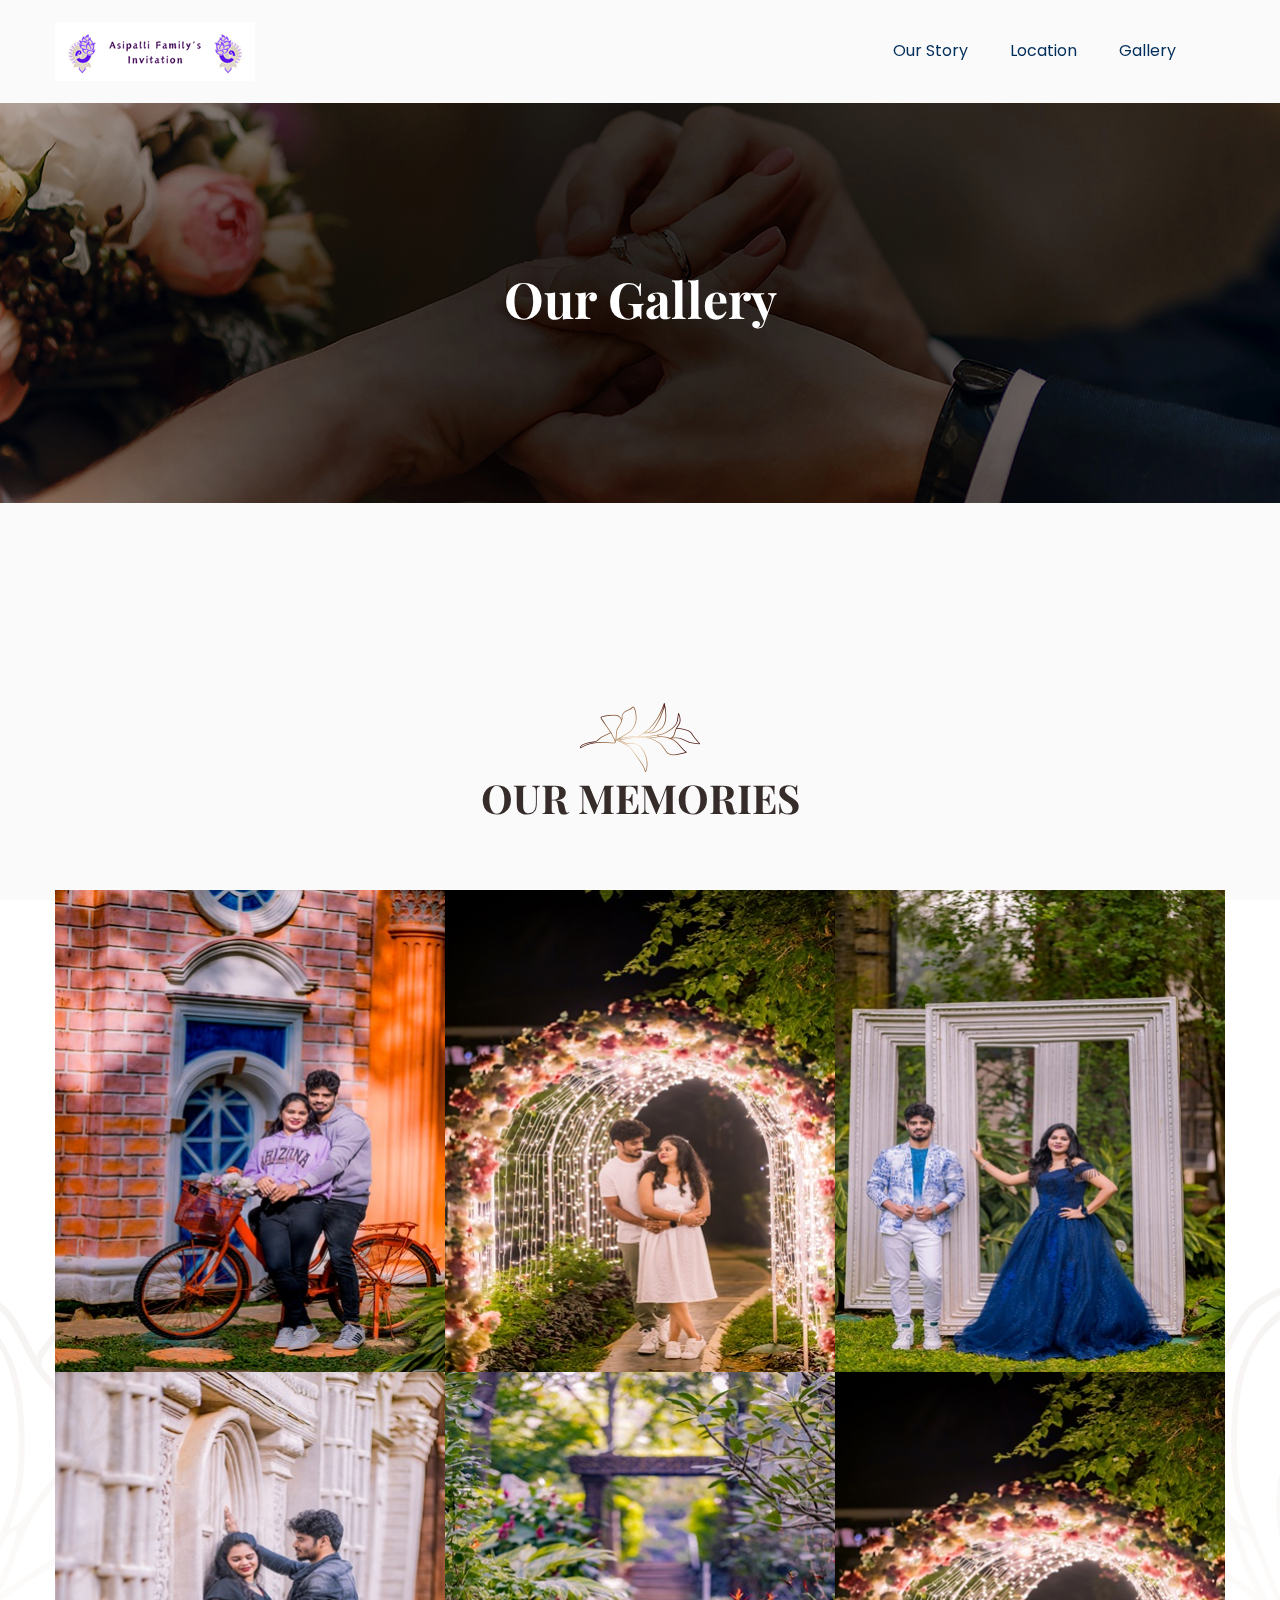
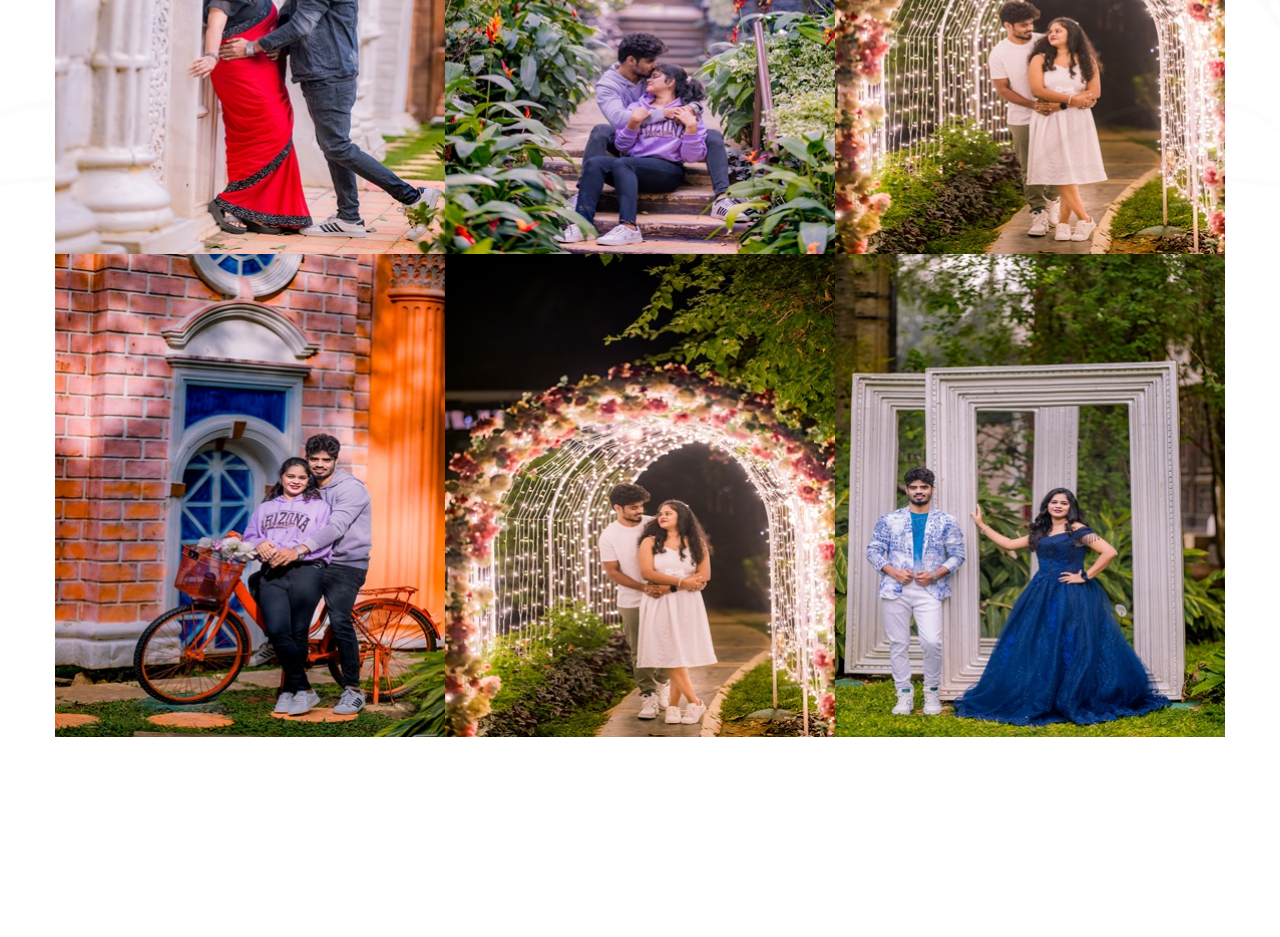
<file: gallery.html>
<!doctype html>
<html class="no-js" lang="zxx">
    <head>
        <meta charset="utf-8">
        <meta http-equiv="x-ua-compatible" content="ie=edge">
        <title>Wedding HTML-5 Template </title>
        <meta name="description" content="">
        <meta name="viewport" content="width=device-width, initial-scale=1">

        <link rel="manifest" href="site.webmanifest">
		<link rel="shortcut icon" type="image/x-icon" href="assets/img/favicon.ico">

		<!-- CSS here -->
            <link rel="stylesheet" href="assets/css/bootstrap.min.css">
            <link rel="stylesheet" href="assets/css/owl.carousel.min.css">
            <link rel="stylesheet" href="assets/css/flaticon.css">
            <link rel="stylesheet" href="assets/css/slicknav.css">
            <link rel="stylesheet" href="assets/css/animate.min.css">
            <link rel="stylesheet" href="assets/css/magnific-popup.css">
            <link rel="stylesheet" href="assets/css/fontawesome-all.min.css">
            <link rel="stylesheet" href="assets/css/themify-icons.css">
            <link rel="stylesheet" href="assets/css/slick.css">
            <link rel="stylesheet" href="assets/css/nice-select.css">
            <link rel="stylesheet" href="assets/css/style.css">
            <link rel="stylesheet" href="assets/css/responsive.css">
   </head>

   <body>
    <!-- Preloader Start -->
    <div id="preloader-active">
        <div class="preloader d-flex align-items-center justify-content-center">
            <div class="preloader-inner position-relative">
                <div class="preloader-circle"></div>
                <div class="preloader-img pere-text">
                    <img src="assets/img/logo/logo.png" alt="">
                </div>
            </div>
        </div>
    </div>
    <!-- Preloader Start -->
    <header>
        <!-- Header Start -->
       <div class="header-area">
            <div class="main-header header-sticky">
                <div class="container">
                    <div class="row align-items-center">
                        <!-- Logo -->
                        <div class="col-xl-2 col-lg-2 col-md-2">
                            <div class="logo">
                                <a href="index.html"><img src="assets/img/logo/log1.png" alt=""></a>
                            </div>
                        </div>
                        <div class="col-xl-10 col-lg-10 col-md-10">
                            <!-- Main-menu -->
                            <div class="main-menu f-right d-none d-lg-block">
                                <nav>                              
                                    <ul id="navigation">    
                                        <li><a href="our_story.html"> Our Story</a></li>
                                        <li><a href="location.html">Location</a></li>
                                        <li><a href="gallery.html">Gallery</a></li>
                                      <!--   <li><a href="booking.html">Guest Book</a></li>
                                        <li><a href="#">Pages</a>
                                            <ul class="submenu">
                                                <li><a href="blog.html">Blog</a></li>
                                                <li><a href="single-blog.html">Blog Details</a></li>
                                                <li><a href="elements.html">Element</a></li>
                                            </ul>
                                        </li>
                                        <li><a href="contact.html">contact</a></li> -->
                                    </ul>
                                </nav>
                            </div>
                        </div> 
                        <!-- Mobile Menu -->
                        <div class="col-12">
                            <div class="mobile_menu d-block d-lg-none"></div>
                        </div>
                    </div>
                </div>
            </div>
       </div>
        <!-- Header End -->
    </header>
    <main>

        <!-- slider Area Start-->
        <div class="slider-area ">
            <!-- Mobile Menu -->
            <div class="single-slider slider-height2  hero-overly d-flex align-items-center" data-background="assets/img/hero/about_hero.jpg">
                <div class="container">
                    <div class="row">
                        <div class="col-xl-12">
                            <div class="hero-cap text-center">
                                <h2>Our Gallery</h2>
                            </div>
                        </div>
                    </div>
                </div>
            </div>
        </div>
        <!-- slider End -->
        <!-- our Memories start -->
        <div class="our-memories-area section-padding2">
            <div class="container">
                <!-- section tittle -->
                <div class="row ">
                    <div class="col-lg-12">
                        <div class="section-tittle text-center">
                            <img src="assets/img/memories/section_tittle_flowre.png" alt="">
                            <h2>OUR MEMORIES</h2>
                        </div>
                    </div>
                </div>
                <div class="row no-gutters">
                    <div class="col-lg-4 col-md-4">
                        <div class="memory">
                            <div class="memories-img">
                                <img src="assets/img/memories/memories1.jpg" alt="">
                                <div class="menorie-icon" href="assets/img/memories/memories1.jpg">
                                    <i class="ti-plus"></i>
                                </div>
                            </div>
                        </div>
                    </div> 
                    <div class="col-lg-4 col-md-4">
                        <div class="memory">
                            <div class="memories-img">
                                <img src="assets/img/memories/memories2.jpg" alt="">
                                <div class="menorie-icon" href="assets/img/memories/memories2.jpg">
                                    <i class="ti-plus"></i>
                                </div>
                            </div>
                        </div>
                    </div> 
                    <div class="col-lg-4 col-md-4">
                        <div class="memory">
                            <div class="memories-img">
                                <img src="assets/img/memories/memories3.jpg" alt="">
                                <div class="menorie-icon" href="assets/img/memories/memories3.jpg">
                                    <i class="ti-plus"></i>
                                </div>
                            </div>
                        </div>
                    </div>
                    <div class="col-lg-4 col-md-4">
                        <div class="memory">
                            <div class="memories-img">
                                <img src="assets/img/memories/memories4.jpg" alt="">
                                <div class="menorie-icon" href="assets/img/memories/memories4.jpg">
                                    <i class="ti-plus"></i>
                                </div>
                            </div>
                        </div>
                    </div>
                    <div class="col-lg-4 col-md-4">
                        <div class="memory">
                            <div class="memories-img">
                                <img src="assets/img/memories/memories5.jpg" alt="">
                                <div class="menorie-icon" href="assets/img/memories/memories5.jpg">
                                    <i class="ti-plus"></i>
                                </div>
                            </div>
                        </div>
                    </div>   
                    <div class="col-lg-4 col-md-4">
                        <div class="memory">
                            <div class="memories-img">
                                <img src="assets/img/memories/memories2.jpg" alt="">
                                <div class="menorie-icon" href="assets/img/memories/memories2.jpg">
                                    <i class="ti-plus"></i>
                                </div>
                            </div>
                        </div>
                    </div> 
                     <div class="col-lg-4 col-md-4">
                        <div class="memory">
                            <div class="memories-img">
                                <img src="assets/img/memories/memories1.jpg" alt="">
                                <div class="menorie-icon" href="assets/img/memories/memories1.jpg">
                                    <i class="ti-plus"></i>
                                </div>
                            </div>
                        </div>
                    </div> 
                    <div class="col-lg-4 col-md-4">
                        <div class="memory">
                            <div class="memories-img">
                                <img src="assets/img/memories/memories2.jpg" alt="">
                                <div class="menorie-icon" href="assets/img/memories/memories2.jpg">
                                    <i class="ti-plus"></i>
                                </div>
                            </div>
                        </div>
                    </div> 
                    <div class="col-lg-4 col-md-4">
                        <div class="memory">
                            <div class="memories-img">
                                <img src="assets/img/memories/memories3.jpg" alt="">
                                <div class="menorie-icon" href="assets/img/memories/memories3.jpg">
                                    <i class="ti-plus"></i>
                                </div>
                            </div>
                        </div>
                    </div>
                </div>
            </div>
            <!-- Shape Img -->
            <div class="memories-shape d-none d-xl-block">
                <img src="assets/img/memories/left-img.png" class="memories-shape1" alt="">
                <img src="assets/img/memories/right-img.png" class="memories-shape2" alt="">
            </div>
        </div>
        <!-- our Memories End-->

    </main>
   
   
	<!-- JS here -->
	
		<!-- All JS Custom Plugins Link Here here -->
        <script src="./assets/js/vendor/modernizr-3.5.0.min.js"></script>
		
		<!-- Jquery, Popper, Bootstrap -->
		<script src="./assets/js/vendor/jquery-1.12.4.min.js"></script>
        <script src="./assets/js/popper.min.js"></script>
        <script src="./assets/js/bootstrap.min.js"></script>
	    <!-- Jquery Mobile Menu -->
        <script src="./assets/js/jquery.slicknav.min.js"></script>

		<!-- Jquery Slick , Owl-Carousel Plugins -->
        <script src="./assets/js/owl.carousel.min.js"></script>
        <script src="./assets/js/slick.min.js"></script>
        <!-- Date Picker -->
        <script src="./assets/js/gijgo.min.js"></script>
		<!-- One Page, Animated-HeadLin -->
        <script src="./assets/js/wow.min.js"></script>
		<script src="./assets/js/animated.headline.js"></script>
        <script src="./assets/js/jquery.magnific-popup.js"></script>

		<!-- Scrollup, nice-select, sticky -->
        <script src="./assets/js/jquery.scrollUp.min.js"></script>
        <script src="./assets/js/jquery.nice-select.min.js"></script>
		<script src="./assets/js/jquery.sticky.js"></script>
        
        <!-- contact js -->
        <script src="./assets/js/contact.js"></script>
        <script src="./assets/js/jquery.form.js"></script>
        <script src="./assets/js/jquery.validate.min.js"></script>
        <script src="./assets/js/mail-script.js"></script>
        <script src="./assets/js/jquery.ajaxchimp.min.js"></script>
        
		<!-- Jquery Plugins, main Jquery -->	
        <script src="./assets/js/plugins.js"></script>
        <script src="./assets/js/main.js"></script>
        
    </body>
</html>
</file>
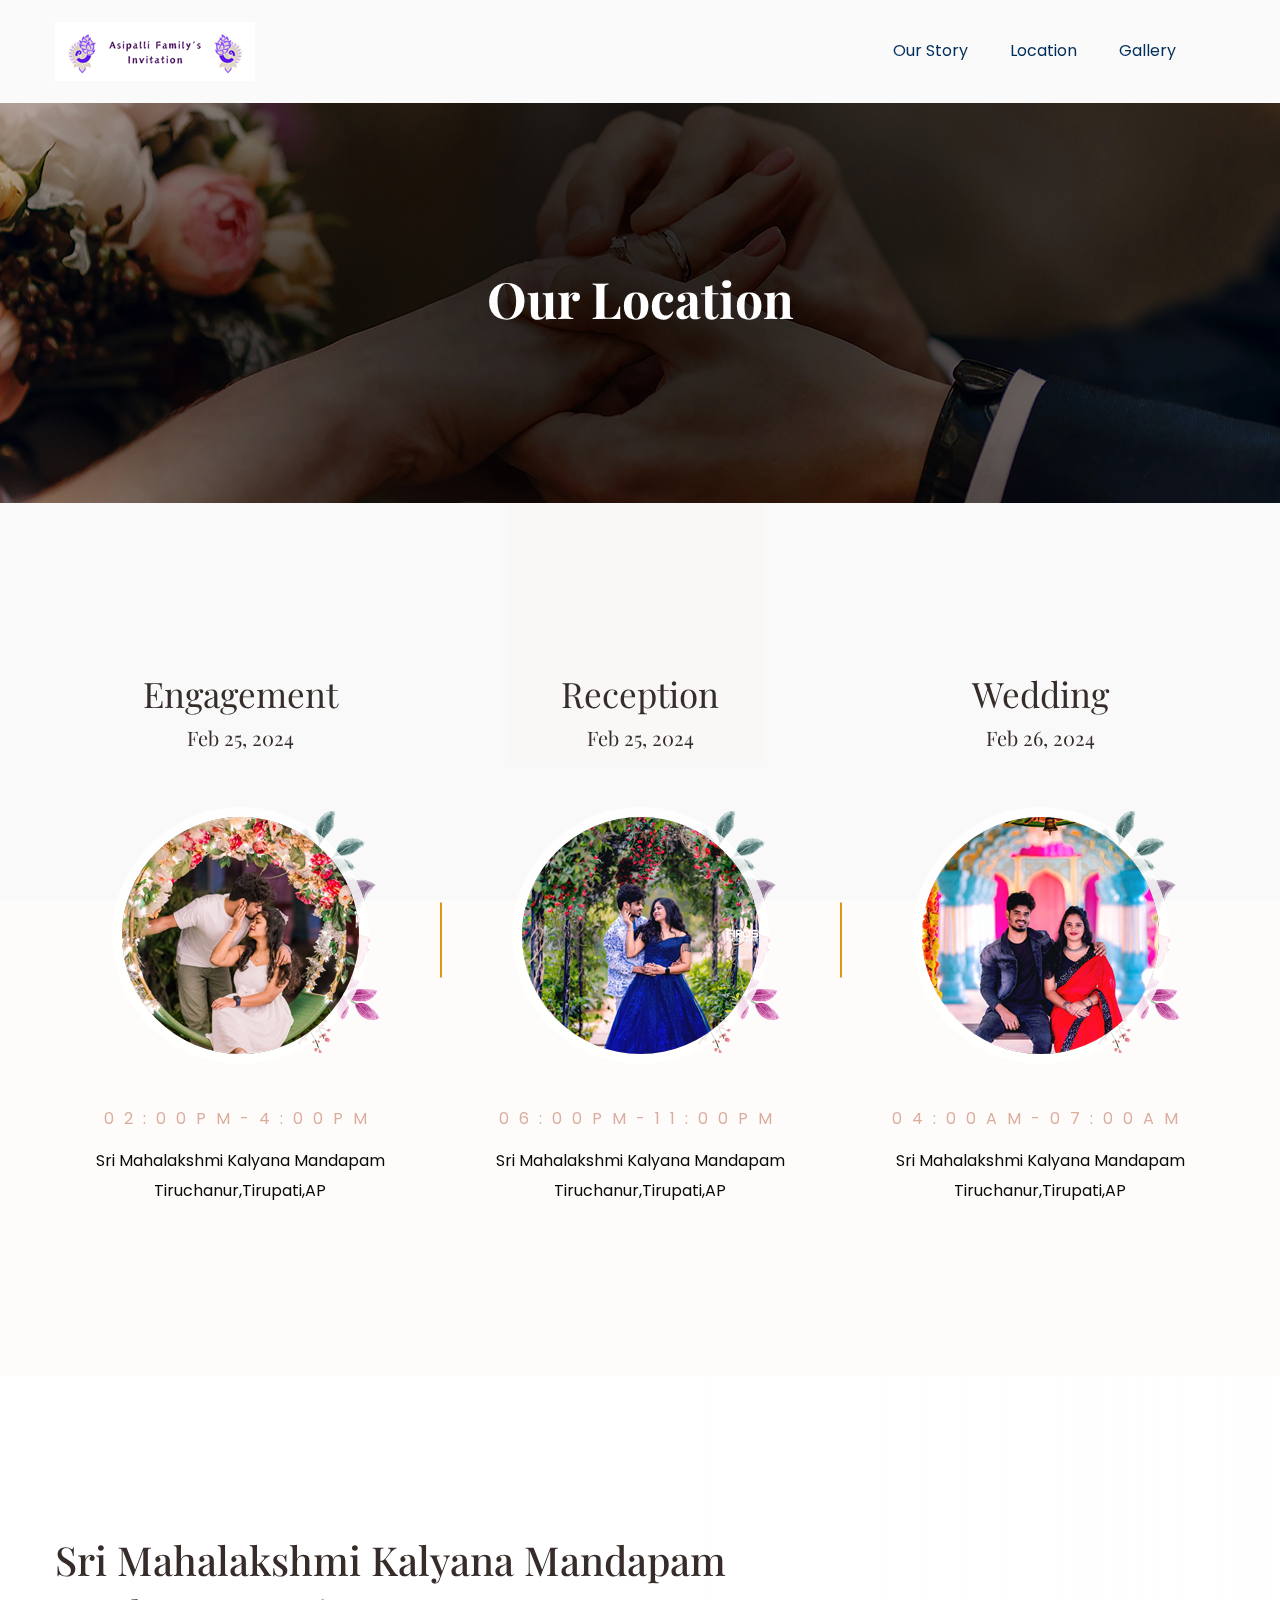
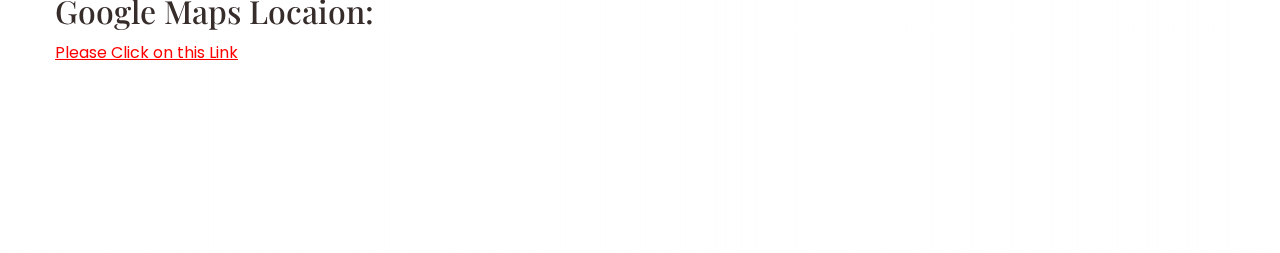
<file: location.html>
<!doctype html>
<html class="no-js" lang="zxx">
    <head>
        <meta charset="utf-8">
        <meta http-equiv="x-ua-compatible" content="ie=edge">
        <title>Wedding HTML-5 Template </title>
        <meta name="description" content="">
        <meta name="viewport" content="width=device-width, initial-scale=1">

        <link rel="manifest" href="site.webmanifest">
		<link rel="shortcut icon" type="image/x-icon" href="assets/img/favicon.ico">

		<!-- CSS here -->
            <link rel="stylesheet" href="assets/css/bootstrap.min.css">
            <link rel="stylesheet" href="assets/css/owl.carousel.min.css">
            <link rel="stylesheet" href="assets/css/flaticon.css">
            <link rel="stylesheet" href="assets/css/slicknav.css">
            <link rel="stylesheet" href="assets/css/animate.min.css">
            <link rel="stylesheet" href="assets/css/magnific-popup.css">
            <link rel="stylesheet" href="assets/css/fontawesome-all.min.css">
            <link rel="stylesheet" href="assets/css/themify-icons.css">
            <link rel="stylesheet" href="assets/css/slick.css">
            <link rel="stylesheet" href="assets/css/nice-select.css">
            <link rel="stylesheet" href="assets/css/style.css">
            <link rel="stylesheet" href="assets/css/responsive.css">
   </head>

   <body>
       
    <!-- Preloader Start -->
    <div id="preloader-active">
        <div class="preloader d-flex align-items-center justify-content-center">
            <div class="preloader-inner position-relative">
                <div class="preloader-circle"></div>
                <div class="preloader-img pere-text">
                    <img src="assets/img/logo/log1.png" alt="">
                </div>
            </div>
        </div>
    </div>
    <!-- Preloader Start -->
    <header>
        <!-- Header Start -->
       <div class="header-area">
            <div class="main-header header-sticky">
                <div class="container">
                    <div class="row align-items-center">
                        <!-- Logo -->
                        <div class="col-xl-2 col-lg-2 col-md-2">
                            <div class="logo">
                                <a href="index.html"><img src="assets/img/logo/log1.png" alt=""></a>
                            </div>
                        </div>
                        <div class="col-xl-10 col-lg-10 col-md-10">
                            <!-- Main-menu -->
                            <div class="main-menu f-right d-none d-lg-block">
                                <nav>                              
                                    <ul id="navigation">    
                                        <li><a href="our_story.html"> Our Story</a></li>
                                        <li><a href="location.html">Location</a></li>
                                        <li><a href="gallery.html">Gallery</a></li>
                                      <!--   <li><a href="booking.html">Guest Book</a></li>
                                        <li><a href="#">Pages</a>
                                            <ul class="submenu">
                                                <li><a href="blog.html">Blog</a></li>
                                                <li><a href="single-blog.html">Blog Details</a></li>
                                                <li><a href="elements.html">Element</a></li>
                                            </ul>
                                        </li>
                                        <li><a href="contact.html">contact</a></li> -->
                                    </ul>
                                </nav>
                            </div>
                        </div> 
                        <!-- Mobile Menu -->
                        <div class="col-12">
                            <div class="mobile_menu d-block d-lg-none"></div>
                        </div>
                    </div>
                </div>
            </div>
       </div>
        <!-- Header End -->
    </header>
    <main>

        <!-- slider Area Start-->
        <div class="slider-area ">
            <!-- Mobile Menu -->
            <div class="single-slider slider-height2  hero-overly d-flex align-items-center" data-background="assets/img/hero/about_hero.jpg">
                <div class="container">
                    <div class="row">
                        <div class="col-xl-12">
                            <div class="hero-cap text-center">
                                <h2>Our Location</h2>
                            </div>
                        </div>
                    </div>
                </div>
            </div>
        </div>
        <!-- slider Area End-->
        <!-- Services Area Start-->
        <div class="service-area ">
            <div class="container">
                <div class="row">
                    <div class="col-lg-4">
                        <div class="singl-services text-center mb-60">
                            <div class="top-caption">
								<h4>Engagement</h4>
                                <p>Feb 25, 2024</p>
                            </div>
                            <div class="services-img">
                                <img src="assets/img/service/service1.png" alt="">
                                <div class="back-flower">
                                    <img src="assets/img/service/services_flower1.png" alt="">
                                </div>
                            </div>
                            <div class="bottom-caption">
                                <span>02:00PM-4:00PM</span>
                                <p>Sri Mahalakshmi Kalyana Mandapam<br> Tiruchanur,Tirupati,AP</p>
                            </div>
                        </div> 
                    </div><div class="col-lg-4">
                        <div class="singl-services text-center mb-60">
                            <div class="top-caption">
                                 <h4>Reception</h4>
                                 <p>Feb 25, 2024</p>
                            </div>
                            <div class="services-img">
                                <img src="assets/img/service/service2.png" alt="">
                                <div class="back-flower">
                                    <img src="assets/img/service/services_flower1.png" alt="">
                                </div>
                            </div>
                            <div class="bottom-caption">
                                <span>06:00PM-11:00PM</span>
                                <p>Sri Mahalakshmi Kalyana Mandapam<br> Tiruchanur,Tirupati,AP</p>
                            </div>
                        </div> 
                    </div><div class="col-lg-4">
                        <div class="singl-services text-center mb-60">
                            <div class="top-caption">
                                 <h4>Wedding</h4>
                                <p>Feb 26, 2024</p>
                            </div>
                            <div class="services-img">
                                <img src="assets/img/service/service3.png" alt="">
                                <div class="back-flower">
                                    <img src="assets/img/service/services_flower1.png" alt="">
                                </div>
                            </div>
                            <div class="bottom-caption">
                                <span>04:00AM-07:00AM</span>
                                <p>Sri Mahalakshmi Kalyana Mandapam<br> Tiruchanur,Tirupati,AP</p>
                            </div>
                        </div> 
                    </div>
                </div>
             </div>
        </div>
        <!-- Services Area End-->
	<div class="gift-area gift-padding gift-overly">
            <div class="container">
                 <h1>Sri Mahalakshmi Kalyana Mandapam</h1>
				 <h2>Google Maps Locaion:</h2>
				 <p>
              <u style="color:red"> <a style="color:red" href="https://www.google.com/maps/dir/12.9614549,77.7108679/sri+mahalakshmi+kalyana+mandapam+tiruchanur/@13.2809088,77.2381714,8z/data=!3m1!4b1!4m9!4m8!1m1!4e1!1m5!1m1!1s0x3a4d4bafc788d515:0x22f0ae24917672e1!2m2!1d79.449022!2d13.6089168?entry=ttu"> Please Click on this Link</a>
                 </u>  
				</p>
				 <!--  <a href="#" class="btn">R.S.V.P</a> -->
        
            </div>
        </div>
    </main>
  
   
	<!-- JS here -->
	
		<!-- All JS Custom Plugins Link Here here -->
        <script src="./assets/js/vendor/modernizr-3.5.0.min.js"></script>
		
		<!-- Jquery, Popper, Bootstrap -->
		<script src="./assets/js/vendor/jquery-1.12.4.min.js"></script>
        <script src="./assets/js/popper.min.js"></script>
        <script src="./assets/js/bootstrap.min.js"></script>
	    <!-- Jquery Mobile Menu -->
        <script src="./assets/js/jquery.slicknav.min.js"></script>

		<!-- Jquery Slick , Owl-Carousel Plugins -->
        <script src="./assets/js/owl.carousel.min.js"></script>
        <script src="./assets/js/slick.min.js"></script>
        <!-- Date Picker -->
        <script src="./assets/js/gijgo.min.js"></script>
		<!-- One Page, Animated-HeadLin -->
        <script src="./assets/js/wow.min.js"></script>
		<script src="./assets/js/animated.headline.js"></script>
        <script src="./assets/js/jquery.magnific-popup.js"></script>

		<!-- Scrollup, nice-select, sticky -->
        <script src="./assets/js/jquery.scrollUp.min.js"></script>
        <script src="./assets/js/jquery.nice-select.min.js"></script>
		<script src="./assets/js/jquery.sticky.js"></script>
        
        <!-- contact js -->
        <script src="./assets/js/contact.js"></script>
        <script src="./assets/js/jquery.form.js"></script>
        <script src="./assets/js/jquery.validate.min.js"></script>
        <script src="./assets/js/mail-script.js"></script>
        <script src="./assets/js/jquery.ajaxchimp.min.js"></script>
        
		<!-- Jquery Plugins, main Jquery -->	
        <script src="./assets/js/plugins.js"></script>
        <script src="./assets/js/main.js"></script>
        
    </body>
</html>
</file>
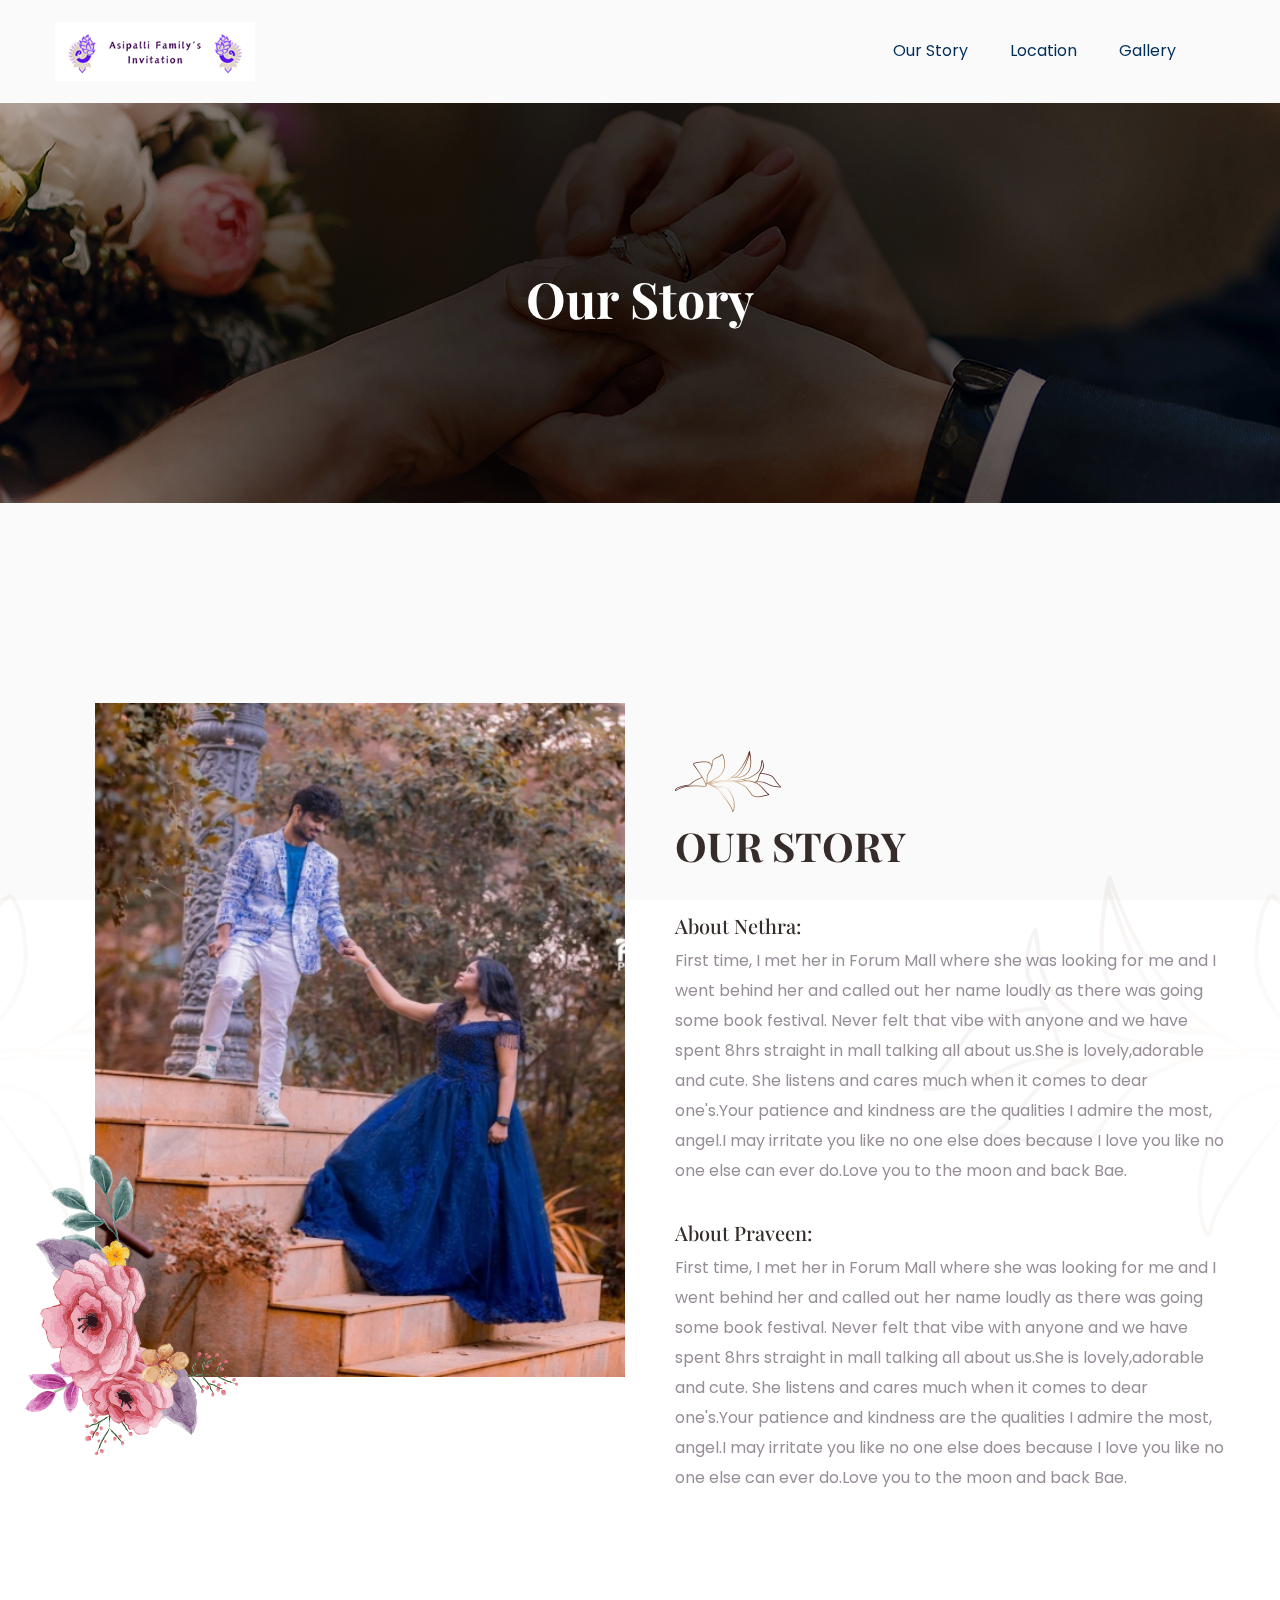
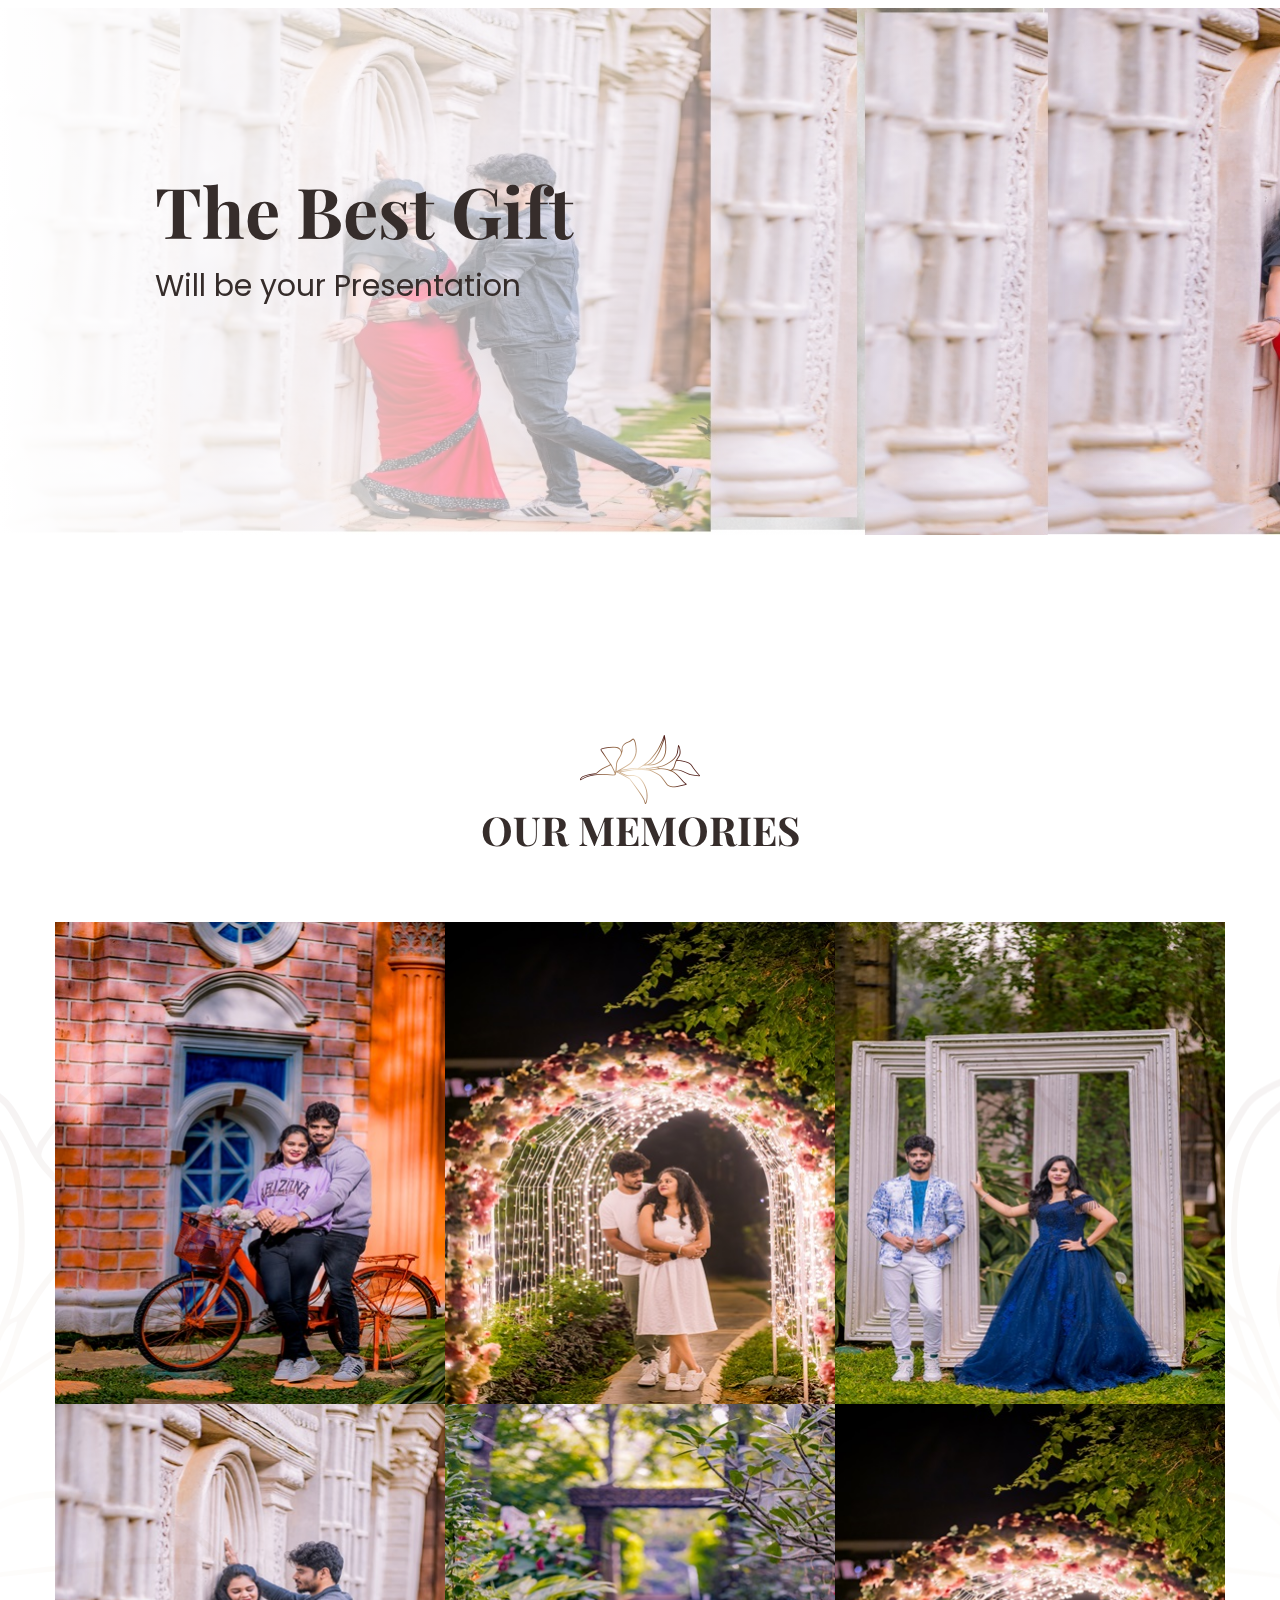
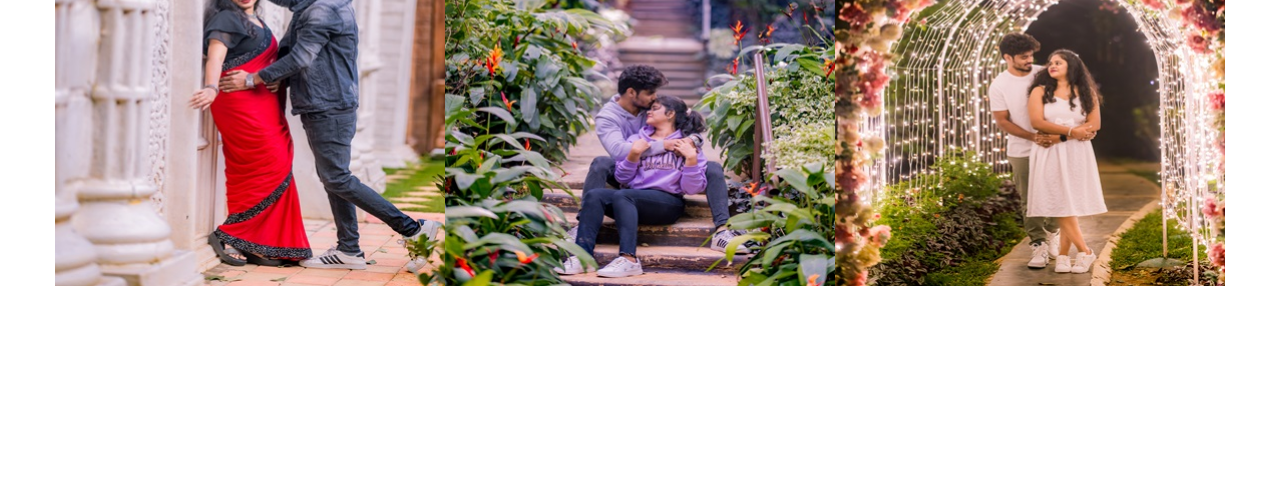
<file: our_story.html>
<!doctype html>
<html class="no-js" lang="zxx">
    <head>
        <meta charset="utf-8">
        <meta http-equiv="x-ua-compatible" content="ie=edge">
        <title>Wedding HTML-5 Template </title>
        <meta name="description" content="">
        <meta name="viewport" content="width=device-width, initial-scale=1">

        <link rel="manifest" href="site.webmanifest">
		<link rel="shortcut icon" type="image/x-icon" href="assets/img/favicon.ico">

		<!-- CSS here -->
            <link rel="stylesheet" href="assets/css/bootstrap.min.css">
            <link rel="stylesheet" href="assets/css/owl.carousel.min.css">
            <link rel="stylesheet" href="assets/css/flaticon.css">
            <link rel="stylesheet" href="assets/css/slicknav.css">
            <link rel="stylesheet" href="assets/css/animate.min.css">
            <link rel="stylesheet" href="assets/css/magnific-popup.css">
            <link rel="stylesheet" href="assets/css/fontawesome-all.min.css">
            <link rel="stylesheet" href="assets/css/themify-icons.css">
            <link rel="stylesheet" href="assets/css/slick.css">
            <link rel="stylesheet" href="assets/css/nice-select.css">
            <link rel="stylesheet" href="assets/css/style.css">
            <link rel="stylesheet" href="assets/css/responsive.css">
   </head>

   <body>
       
    <!-- Preloader Start -->
    <div id="preloader-active">
        <div class="preloader d-flex align-items-center justify-content-center">
            <div class="preloader-inner position-relative">
                <div class="preloader-circle"></div>
                <div class="preloader-img pere-text">
                    <img src="assets/img/logo/log1.png" alt="">
                </div>
            </div>
        </div>
    </div>
    <!-- Preloader Start -->

    <header>
        <!-- Header Start -->
       <div class="header-area">
            <div class="main-header header-sticky">
                <div class="container">
                    <div class="row align-items-center">
                        <!-- Logo -->
                        <div class="col-xl-2 col-lg-2 col-md-2">
                            <div class="logo">
                                <a href="index.html"><img src="assets/img/logo/log1.png" alt=""></a>
                            </div>
                        </div>
                        <div class="col-xl-10 col-lg-10 col-md-10">
                            <!-- Main-menu -->
                            <div class="main-menu f-right d-none d-lg-block">
                                <nav>                              
                                    <ul id="navigation">    
                                        <li><a href="our_story.html"> Our Story</a></li>
                                        <li><a href="location.html">Location</a></li>
                                        <li><a href="gallery.html">Gallery</a></li>
										<!--
                                        <li><a href="booking.html">Guest Book</a></li>
                                        <li><a href="#">Pages</a>
                                            <ul class="submenu">
                                                <li><a href="blog.html">Blog</a></li>
                                                <li><a href="single-blog.html">Blog Details</a></li>
                                                <li><a href="elements.html">Element</a></li>
                                            </ul>
                                        </li>
                                        <li><a href="contact.html">contact</a></li>
										-->
                                    </ul>
                                </nav>
                            </div>
                        </div> 
                        <!-- Mobile Menu -->
                        <div class="col-12">
                            <div class="mobile_menu d-block d-lg-none"></div>
                        </div>
                    </div>
                </div>
            </div>
       </div>
        <!-- Header End -->
    </header>

    <main>
        <!-- slider Area Start-->
        <div class="slider-area ">
            <!-- Mobile Menu -->
            <div class="single-slider slider-height2  hero-overly d-flex align-items-center" data-background="assets/img/hero/about_hero.jpg">
                <div class="container">
                    <div class="row">
                        <div class="col-xl-12">
                            <div class="hero-cap text-center">
                                <h2>Our Story</h2>
                            </div>
                        </div>
                    </div>
                </div>
            </div>
        </div>
        <!-- slider Area End-->

        <!-- Our Story Start -->
        <div class="Our-story-area story-padding">
            <div class="container">
                <div class="row">
                    <div class="col-lg-6">
                        <div class="story-img mb-100">
                             <img src="assets/img/our_story/story-img.jpg" class="story-imges" alt="">
                             <!-- shape flower -->
                             <div class="shape-flower-img">
                                <img src="assets/img/our_story/flower_top.png" class="flower-top" alt="">
                            </div>
                        </div>
                    </div>
                    <div class="col-lg-6">
                        <div class="story-caption">
                            <img src="assets/img/our_story/flower_right.png" alt="">
                            <h3>Our Story</h3>
							<h5>About Nethra:</h5>
                            <p class="story1">First time, I met her in Forum Mall where she was looking for me and I went behind her and called out her name loudly as there was going some book festival.
Never felt that vibe with anyone and we have spent 8hrs straight in mall talking all about us.She is lovely,adorable and cute. She listens and cares much when it
comes to dear one's.Your patience and kindness are the qualities I admire the most, angel.I may irritate you like no one else does because I love you like 
no one else can ever do.Love you to the moon and back Bae.</p>
							<h5>About Praveen:</h5>
                            <p class="story2">First time, I met her in Forum Mall where she was looking for me and I went behind her and called out her name loudly as there was going some book festival.
Never felt that vibe with anyone and we have spent 8hrs straight in mall talking all about us.She is lovely,adorable and cute. She listens and cares much when it
comes to dear one's.Your patience and kindness are the qualities I admire the most, angel.I may irritate you like no one else does because I love you like 
no one else can ever do.Love you to the moon and back Bae.</p>
						</div>
                    </div>
                </div>
            </div>
            <!-- shape -->
            <div class="shape-flower d-none d-xl-block">
                <img src="assets/img/our_story/shape_left.png" class="flower1" alt="">
                <img src="assets/img/our_story/shape_right.png" class="flower2 " alt="">
            </div>
        </div>
        <!-- Our Story Ende -->
        <!-- Gift Start -->
        <div class="gift-area gift-padding gift-overly" data-background="assets/img/memories/gft.jpg">
            <div class="container">
                <div class="row">
                    <div class=" offset-lg-1 col-12">
                        <div class="gift-caption">
                            <h2>The Best Gift</h2>
                            <p>Will be your Presentation</p>
                          <!--   <a href="#" class="btn">R.S.V.P</a> -->
                        </div>
                    </div>
                </div>
            </div>
        </div>
        <!-- Gift End -->
        <!-- our Memories start -->

        <div class="our-memories-area section-padding2">
            <div class="container">
                <!-- section tittle -->
                <div class="row ">
                    <div class="col-lg-12">
                        <div class="section-tittle text-center">
                            <img src="assets/img/memories/section_tittle_flowre.png" alt="">
                            <h2>OUR MEMORIES</h2>
                        </div>
                    </div>
                </div>
                <div class="row no-gutters">
                    <div class="col-lg-4 col-md-4">
                        <div class="memory">
                            <div class="memories-img">
                                <img src="assets/img/memories/memories1.jpg" alt="">
                                <div class="menorie-icon" href="assets/img/memories/memories1.jpg">
                                    <i class="ti-plus"></i>
                                </div>
                            </div>
                        </div>
                    </div> 
                    <div class="col-lg-4 col-md-4">
                        <div class="memory">
                            <div class="memories-img">
                                <img src="assets/img/memories/memories2.jpg" alt="">
                                <div class="menorie-icon" href="assets/img/memories/memories2.jpg">
                                    <i class="ti-plus"></i>
                                </div>
                            </div>
                        </div>
                    </div> 
                    <div class="col-lg-4 col-md-4">
                        <div class="memory">
                            <div class="memories-img">
                                <img src="assets/img/memories/memories3.jpg" alt="">
                                <div class="menorie-icon" href="assets/img/memories/memories3.jpg">
                                    <i class="ti-plus"></i>
                                </div>
                            </div>
                        </div>
                    </div>
                    <div class="col-lg-4 col-md-4">
                        <div class="memory">
                            <div class="memories-img">
                                <img src="assets/img/memories/memories4.jpg" alt="">
                                <div class="menorie-icon" href="assets/img/memories/memories4.jpg">
                                    <i class="ti-plus"></i>
                                </div>
                            </div>
                        </div>
                    </div>
                    <div class="col-lg-4 col-md-4">
                        <div class="memory">
                            <div class="memories-img">
                                <img src="assets/img/memories/memories5.jpg" alt="">
                                <div class="menorie-icon" href="assets/img/memories/memories5.jpg">
                                    <i class="ti-plus"></i>
                                </div>
                            </div>
                        </div>
                    </div>   
                    <div class="col-lg-4 col-md-4">
                        <div class="memory">
                            <div class="memories-img">
                                <img src="assets/img/memories/memories2.jpg" alt="">
                                <div class="menorie-icon" href="assets/img/memories/memories2.jpg">
                                    <i class="ti-plus"></i>
                                </div>
                            </div>
                        </div>
                    </div> 
                    
                </div>
            </div>
            <!-- Shape Img -->
            <div class="memories-shape d-none d-xl-block">
                <img src="assets/img/memories/left-img.png" class="memories-shape1" alt="">
                <img src="assets/img/memories/right-img.png" class="memories-shape2" alt="">
            </div>
        </div>
        <!-- our Memories End-->

        <!-- ================ Map ================= -->
       
         <!-- ================ Map ================= -->

        <!--  <div class="brand-area section-padding2">
            <div class="container">
                
                 <div class="row ">
                    <div class="col-lg-12">
                        <div class="section-tittle text-center">
                            <img src="assets/img/memories/section_tittle_flowre.png" alt="">
                            <h2>OUR LOVELY PARTNERS</h2>
                        </div>
                    </div>
                </div>
                <div class="brand-active brand-border">
                    <div class="single-brand">
                        <img src="assets/img/service/brand1.jpg" alt="">
                    </div>
                    <div class="single-brand">
                        <img src="assets/img/service/brand2.jpg" alt="">
                    </div>
                    <div class="single-brand">
                        <img src="assets/img/service/brand3.jpg" alt="">
                    </div>
                    <div class="single-brand">
                        <img src="assets/img/service/brand4.jpg" alt="">
                    </div>
                    <div class="single-brand">
                        <img src="assets/img/service/brand5.jpg" alt="">
                    </div>
                    <div class="single-brand">
                        <img src="assets/img/service/brand3.jpg" alt="">
                    </div>
                </div>
            </div>
        </div> -->

    </main>
   
   
	<!-- JS here -->
	
		<!-- All JS Custom Plugins Link Here here -->
        <script src="./assets/js/vendor/modernizr-3.5.0.min.js"></script>
		
		<!-- Jquery, Popper, Bootstrap -->
		<script src="./assets/js/vendor/jquery-1.12.4.min.js"></script>
        <script src="./assets/js/popper.min.js"></script>
        <script src="./assets/js/bootstrap.min.js"></script>
	    <!-- Jquery Mobile Menu -->
        <script src="./assets/js/jquery.slicknav.min.js"></script>

		<!-- Jquery Slick , Owl-Carousel Plugins -->
        <script src="./assets/js/owl.carousel.min.js"></script>
        <script src="./assets/js/slick.min.js"></script>
        <!-- Date Picker -->
        <script src="./assets/js/gijgo.min.js"></script>
		<!-- One Page, Animated-HeadLin -->
        <script src="./assets/js/wow.min.js"></script>
		<script src="./assets/js/animated.headline.js"></script>
        <script src="./assets/js/jquery.magnific-popup.js"></script>

		<!-- Scrollup, nice-select, sticky -->
        <script src="./assets/js/jquery.scrollUp.min.js"></script>
        <script src="./assets/js/jquery.nice-select.min.js"></script>
		<script src="./assets/js/jquery.sticky.js"></script>
        
        <!-- contact js -->
        <script src="./assets/js/contact.js"></script>
        <script src="./assets/js/jquery.form.js"></script>
        <script src="./assets/js/jquery.validate.min.js"></script>
        <script src="./assets/js/mail-script.js"></script>
        <script src="./assets/js/jquery.ajaxchimp.min.js"></script>
        
		<!-- Jquery Plugins, main Jquery -->	
        <script src="./assets/js/plugins.js"></script>
        <script src="./assets/js/main.js"></script>
        
    </body>
</html>
</file>
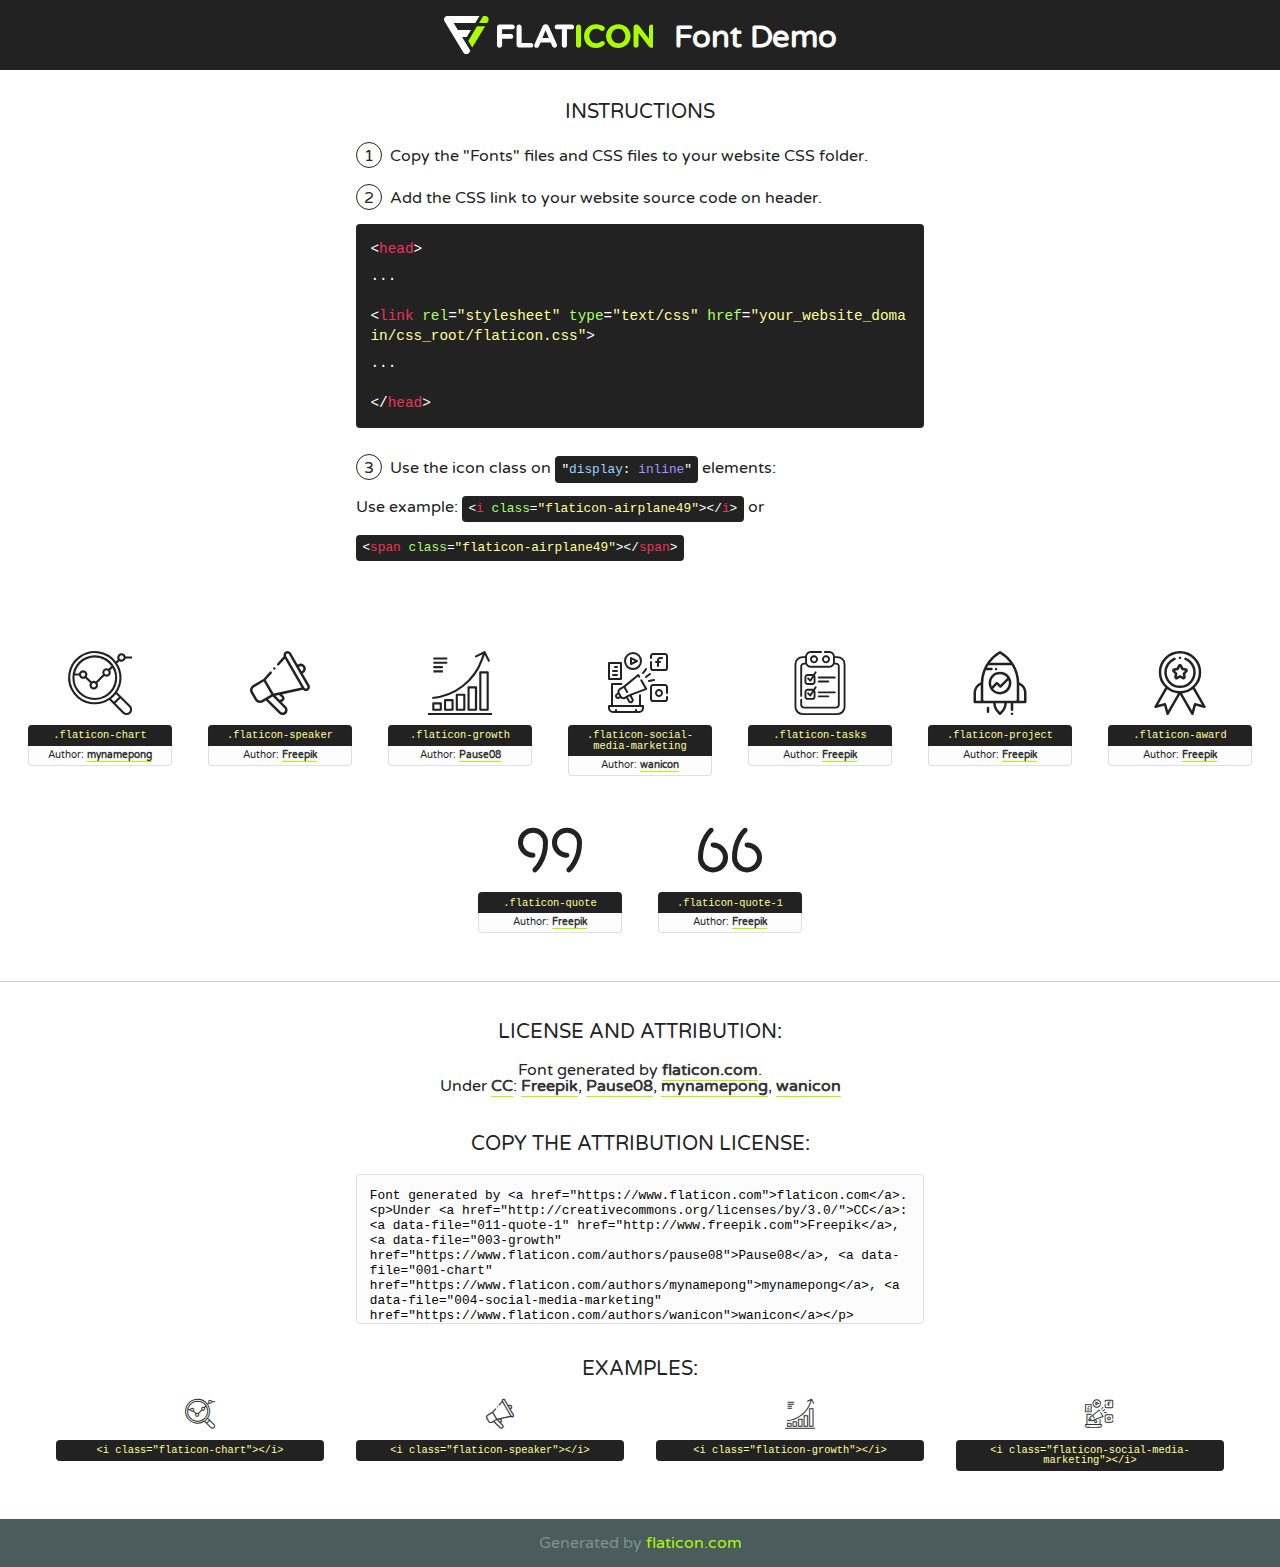
<file: assets/fonts/flaticon.html>
<!DOCTYPE html>
<!--
  Flaticon icon font: Flaticon
  Creation date: 03/02/2020 09:43
-->
<html>
<!DOCTYPE html>
<html>

<head>
    <title>Flaticon WebFont</title>
    <link href="http://fonts.googleapis.com/css?family=Varela+Round" rel="stylesheet" type="text/css" />
    <link rel="stylesheet" type="text/css" href="flaticon.css">
    <meta charset="UTF-8">
    <style>
    html, body, div, span, applet, object, iframe,
    h1, h2, h3, h4, h5, h6, p, blockquote, pre,
    a, abbr, acronym, address, big, cite, code,
    del, dfn, em, img, ins, kbd, q, s, samp,
    small, strike, strong, sub, sup, tt, var,
    b, u, i, center,
    dl, dt, dd, ol, ul, li,
    fieldset, form, label, legend,
    table, caption, tbody, tfoot, thead, tr, th, td,
    article, aside, canvas, details, embed, 
    figure, figcaption, footer, header, hgroup, 
    menu, nav, output, ruby, section, summary,
    time, mark, audio, video {
        margin: 0;
        padding: 0;
        border: 0;
        font-size: 100%;
        font: inherit;
        vertical-align: baseline;
    }
    /* HTML5 display-role reset for older browsers */
    article, aside, details, figcaption, figure, 
    footer, header, hgroup, menu, nav, section {
        display: block;
    }
    body {
        line-height: 1;
    }
    ol, ul {
        list-style: none;
    }
    blockquote, q {
        quotes: none;
    }
    blockquote:before, blockquote:after,
    q:before, q:after {
        content: '';
        content: none;
    }
    table {
        border-collapse: collapse;
        border-spacing: 0;
    }
    body {
        font-family: 'Varela Round', Helvetica, Arial, sans-serif;
        font-size: 16px;
        color: #222;
    }
    a {
        color: #333;
        border-bottom: 1px solid #a9fd00;
        font-weight: bold;
        text-decoration: none;
    }
    * {
        -moz-box-sizing: border-box;
        -webkit-box-sizing: border-box;
        box-sizing: border-box;
        margin: 0;
        padding: 0;
    }
    [class^="flaticon-"]:before, [class*=" flaticon-"]:before, [class^="flaticon-"]:after, [class*=" flaticon-"]:after {
        font-family: Flaticon;
        font-size: 30px;
        font-style: normal;
        margin-left: 20px;
        color: #333;
    }
    .wrapper {
        max-width: 600px;
        margin: auto;
        padding: 0 1em;
    }
    .title {
        font-size: 1.25em;
        text-align: center;
        margin-bottom: 1em;
        text-transform: uppercase;
    }
    header {
        text-align: center;
        background-color: #222;
        color: #fff;
        padding: 1em;
    }
    header .logo {
        width: 210px;
        height: 38px;
        display: inline-block;
        vertical-align: middle;
        margin-right: 1em;
        border: none;
    }
    header strong {
        font-size: 1.95em;
        font-weight: bold;
        vertical-align: middle;
        margin-top: 5px;
        display: inline-block;
    }
    .demo {
        margin: 2em auto;
        line-height: 1.25em;
    }
    .demo ul li {
        margin-bottom: 1em;
    }
    .demo ul li .num {
        color: #222;
        border-radius: 20px;
        display: inline-block;
        width: 26px;
        padding: 3px;
        height: 26px;
        text-align: center;
        margin-right: 0.5em;
        border: 1px solid #222;
    }
    .demo ul li code {
        background-color: #222;
        border-radius: 4px;
        padding: 0.25em 0.5em;
        display: inline-block;
        color: #fff;
        font-family: Consolas,Monaco,Lucida Console,Liberation Mono,DejaVu Sans Mono,Bitstream Vera Sans Mono,Courier New, monospace;
        font-weight: lighter;
        margin-top: 1em;
        font-size: 0.8em;
        word-break: break-all;
    }
    .demo ul li code.big {
        padding: 1em;
        font-size: 0.9em;
    }
    .demo ul li code .red {
        color: #EF3159;
    }
    .demo ul li code .green {
        color: #ACFF65;
    }
    .demo ul li code .yellow {
        color: #FFFF99;
    }
    .demo ul li code .blue {
        color: #99D3FF;
    }
    .demo ul li code .purple {
        color: #A295FF;
    }
    .demo ul li code .dots {
        margin-top: 0.5em;
        display: block;
    }
    #glyphs {
        border-bottom: 1px solid #ccc;
        padding: 2em 0;
        text-align: center;
    }
    .glyph {
        display: inline-block;
        width: 9em;
        margin: 1em;
        text-align: center;
        vertical-align: top;
        background: #FFF;
    }
    .glyph .glyph-icon {
        padding: 10px;
        display: block;
        font-family:"Flaticon";
        font-size: 64px;
        line-height: 1;
    }
    .glyph .glyph-icon:before {
        font-size: 64px;
        color: #222;
        margin-left: 0;
    }
    .class-name {
        font-size: 0.65em;
        background-color: #222;
        color: #fff;
        border-radius: 4px 4px 0 0;
        padding: 0.5em;
        color: #FFFF99;
        font-family: Consolas,Monaco,Lucida Console,Liberation Mono,DejaVu Sans Mono,Bitstream Vera Sans Mono,Courier New, monospace;
    }
    .author-name {
        font-size: 0.6em;
        background-color: #fcfcfd;
        border: 1px solid #DEDEE4;
        border-top: 0;
        border-radius: 0 0 4px 4px;
        padding: 0.5em;
    }
    .class-name:last-child {
        font-size: 10px;
        color:#888;
    }
    .class-name:last-child a {
        font-size: 10px;
        color:#555;
    }
    .class-name:last-child a:hover {
        color:#a9fd00;
    }
    .glyph > input {
        display: block;
        width: 100px;
        margin: 5px auto;
        text-align: center;
        font-size: 12px;
        cursor: text;
    }
    .glyph > input.icon-input {
        font-family:"Flaticon";
        font-size: 16px;
        margin-bottom: 10px;
    }
    .attribution .title {
        margin-top: 2em;
    }
    .attribution textarea {
        background-color: #fcfcfd;
        padding: 1em;
        border: none;
        box-shadow: none;
        border: 1px solid #DEDEE4;
        border-radius: 4px;
        resize: none;
        width: 100%;
        height: 150px;
        font-size: 0.8em;
        font-family: Consolas,Monaco,Lucida Console,Liberation Mono,DejaVu Sans Mono,Bitstream Vera Sans Mono,Courier New, monospace;
        -webkit-appearance: none;
    }
    .iconsuse {
        margin: 2em auto;
        text-align: center;
        max-width: 1200px;
    }
    .iconsuse:after {
        content: '';
        display: table;
        clear: both;
    }
    .iconsuse .image {
        float: left;
        width: 25%;
        padding: 0 1em;
    }
    .iconsuse .image p {
        margin-bottom: 1em;
    }
    .iconsuse .image span {
        display: block;
        font-size: 0.65em;
        background-color: #222;
        color: #fff;
        border-radius: 4px;
        padding: 0.5em;
        color: #FFFF99;
        margin-top: 1em;
        font-family: Consolas,Monaco,Lucida Console,Liberation Mono,DejaVu Sans Mono,Bitstream Vera Sans Mono,Courier New, monospace;
    }
    #footer {
        text-align: center;
        background-color: #4C5B5C;
        color: #7c9192;
        padding: 1em;
    }
    #footer a {
        border: none;
        color: #a9fd00;
        font-weight: normal;
    }
    @media (max-width: 960px) {
        .iconsuse .image {
            width: 50%;
        }
    }
    @media (max-width: 560px) {
        .iconsuse .image {
            width: 100%;
        }
    }
    </style>
</head>

<body class="characters-off">

    <header>
        <a href="https://www.flaticon.com" target="_blank" class="logo">
            <svg version="1.1" xmlns="http://www.w3.org/2000/svg" xmlns:xlink="http://www.w3.org/1999/xlink" xmlns:a="http://ns.adobe.com/AdobeSVGViewerExtensions/3.0/" viewBox="0 0 560.875 102.036" enable-background="new 0 0 560.875 102.036" xml:space="preserve">
                <defs>
                </defs>
                <g>
                    <g class="letters">
                        <path fill="#ffffff" d="M141.596,29.675c0-3.777,2.985-6.767,6.764-6.767h34.438c3.426,0,6.15,2.728,6.15,6.15
                        c0,3.43-2.724,6.149-6.15,6.149h-27.674v13.091h23.719c3.429,0,6.151,2.724,6.151,6.15c0,3.43-2.723,6.149-6.151,6.149h-23.719
                        v17.574c0,3.773-2.986,6.761-6.764,6.761c-3.779,0-6.764-2.989-6.764-6.761V29.675z"></path>
                        <path fill="#ffffff" d="M193.844,29.149c0-3.781,2.985-6.767,6.764-6.767c3.776,0,6.763,2.985,6.763,6.767v42.957h25.039
                        c3.426,0,6.149,2.726,6.149,6.153c0,3.425-2.723,6.15-6.149,6.15h-31.802c-3.779,0-6.764-2.986-6.764-6.768V29.149z"></path>
                        <path fill="#ffffff" d="M241.891,75.71l21.438-48.407c1.492-3.341,4.215-5.357,7.906-5.357h0.792
                        c3.686,0,6.323,2.017,7.815,5.357l21.439,48.407c0.436,0.967,0.701,1.845,0.701,2.723c0,3.602-2.809,6.501-6.414,6.501
                        c-3.161,0-5.269-1.845-6.499-4.655l-4.132-9.661h-27.059l-4.301,10.102c-1.144,2.631-3.426,4.214-6.237,4.214
                        c-3.517,0-6.24-2.81-6.24-6.325C241.1,77.64,241.451,76.677,241.891,75.71z M279.932,58.666l-8.521-20.297l-8.526,20.297H279.932
                        z"></path>
                        <path fill="#ffffff" d="M314.864,35.387H301.86c-3.429,0-6.239-2.813-6.239-6.238c0-3.429,2.811-6.24,6.239-6.24h39.533
                        c3.426,0,6.237,2.811,6.237,6.24c0,3.425-2.811,6.238-6.237,6.238h-13.001v42.785c0,3.773-2.99,6.761-6.764,6.761
                        c-3.779,0-6.764-2.989-6.764-6.761V35.387z"></path>
                        <path fill="#A9FD00" d="M352.615,29.149c0-3.781,2.985-6.767,6.767-6.767c3.774,0,6.761,2.985,6.761,6.767v49.024
                        c0,3.773-2.987,6.761-6.761,6.761c-3.781,0-6.767-2.989-6.767-6.761V29.149z"></path>
                        <path fill="#A9FD00" d="M374.132,53.836v-0.179c0-17.481,13.178-31.801,32.065-31.801c9.22,0,15.459,2.458,20.557,6.238
                        c1.402,1.054,2.637,2.985,2.637,5.357c0,3.692-2.985,6.59-6.681,6.59c-1.845,0-3.071-0.702-4.044-1.319
                        c-3.776-2.813-7.729-4.393-12.562-4.393c-10.364,0-17.831,8.611-17.831,19.154v0.173c0,10.542,7.291,19.329,17.831,19.329
                        c5.715,0,9.492-1.756,13.359-4.834c1.049-0.874,2.458-1.491,4.039-1.491c3.429,0,6.325,2.813,6.325,6.236
                        c0,2.106-1.056,3.78-2.282,4.834c-5.539,4.834-12.036,7.733-21.878,7.733C387.572,85.464,374.132,71.493,374.132,53.836z"></path>
                        <path fill="#A9FD00" d="M433.009,53.836v-0.179c0-17.481,13.79-31.801,32.766-31.801c18.981,0,32.592,14.143,32.592,31.628v0.173
                        c0,17.483-13.785,31.807-32.769,31.807C446.625,85.464,433.009,71.32,433.009,53.836z M484.224,53.836v-0.179
                        c0-10.539-7.725-19.326-18.626-19.326c-10.893,0-18.449,8.611-18.449,19.154v0.173c0,10.542,7.73,19.329,18.626,19.329
                        C476.676,72.986,484.224,64.378,484.224,53.836z"></path>
                        <path fill="#A9FD00" d="M506.233,29.321c0-3.774,2.99-6.763,6.767-6.763h1.401c3.252,0,5.183,1.583,7.029,3.953l26.093,34.265
                        V29.059c0-3.692,2.99-6.677,6.681-6.677c3.683,0,6.671,2.985,6.671,6.677v48.934c0,3.78-2.987,6.765-6.764,6.765h-0.436
                        c-3.257,0-5.188-1.581-7.034-3.953l-27.056-35.492v32.944c0,3.687-2.985,6.676-6.678,6.676c-3.683,0-6.673-2.989-6.673-6.676
                        V29.321z"></path>
                    </g>
                    <g class="insignia">
                        <path fill="#ffffff" d="M48.372,56.137h12.517l11.156-18.537H37.186L25.688,18.539h57.825L94.668,0H9.271
                        C5.925,0,2.842,1.801,1.198,4.716c-1.644,2.907-1.593,6.482,0.134,9.343l50.38,83.501c1.678,2.781,4.689,4.476,7.938,4.476
                        c3.246,0,6.257-1.695,7.935-4.476l2.898-4.804L48.372,56.137z"></path>
                        <g class="i">
                            <path fill="#A9FD00" d="M93.575,18.539h0.031v0.004l21.652,0.004l2.705-4.488c1.727-2.861,1.778-6.436,0.133-9.343
                            C116.454,1.801,113.371,0,110.026,0h-5.294L93.575,18.539z"></path>
                            <polygon fill="#A9FD00" points="88.291,27.356 64.725,66.486 75.519,84.404 109.942,27.356"></polygon>
                        </g>
                    </g>
                </g>
            </svg>
        </a>
        <strong>Font Demo</strong>
    </header>


    <section class="demo wrapper">

        <p class="title">Instructions</p>

        <ul>
            <li>
                <span class="num">1</span>Copy the "Fonts" files and CSS files to your website CSS folder.
            </li>
            <li>
                <span class="num">2</span>Add the CSS link to your website source code on header.
                <code class="big">
                    &lt;<span class="red">head</span>&gt;
                    <br/><span class="dots">...</span>
                    <br/>&lt;<span class="red">link</span> <span class="green">rel</span>=<span class="yellow">"stylesheet"</span> <span class="green">type</span>=<span class="yellow">"text/css"</span> <span class="green">href</span>=<span class="yellow">"your_website_domain/css_root/flaticon.css"</span>&gt;
                    <br/><span class="dots">...</span>
                    <br/>&lt;/<span class="red">head</span>&gt;
                </code>
            </li>

            <li>
                <p>
                    <span class="num">3</span>Use the icon class on <code>"<span class="blue">display</span>:<span class="purple"> inline</span>"</code> elements:
                    <br />
                    Use example: <code>&lt;<span class="red">i</span> <span class="green">class</span>=<span class="yellow">&quot;flaticon-airplane49&quot;</span>&gt;&lt;/<span class="red">i</span>&gt;</code> or <code>&lt;<span class="red">span</span> <span class="green">class</span>=<span class="yellow">&quot;flaticon-airplane49&quot;</span>&gt;&lt;/<span class="red">span</span>&gt;</code>
            </li>
        </ul>

    </section>




   <section id="glyphs">          
    
      
        <div class="glyph"><div class="glyph-icon flaticon-chart"></div>
            <div class="class-name">.flaticon-chart</div>
            <div class="author-name">Author: <a data-file="001-chart" href="https://www.flaticon.com/authors/mynamepong">mynamepong</a> </div> 
        </div>        
        
        <div class="glyph"><div class="glyph-icon flaticon-speaker"></div>
            <div class="class-name">.flaticon-speaker</div>
            <div class="author-name">Author: <a data-file="002-speaker" href="http://www.freepik.com">Freepik</a> </div> 
        </div>        
        
        <div class="glyph"><div class="glyph-icon flaticon-growth"></div>
            <div class="class-name">.flaticon-growth</div>
            <div class="author-name">Author: <a data-file="003-growth" href="https://www.flaticon.com/authors/pause08">Pause08</a> </div> 
        </div>        
        
        <div class="glyph"><div class="glyph-icon flaticon-social-media-marketing"></div>
            <div class="class-name">.flaticon-social-media-marketing</div>
            <div class="author-name">Author: <a data-file="004-social-media-marketing" href="https://www.flaticon.com/authors/wanicon">wanicon</a> </div> 
        </div>        
        
        <div class="glyph"><div class="glyph-icon flaticon-tasks"></div>
            <div class="class-name">.flaticon-tasks</div>
            <div class="author-name">Author: <a data-file="005-tasks" href="http://www.freepik.com">Freepik</a> </div> 
        </div>        
        
        <div class="glyph"><div class="glyph-icon flaticon-project"></div>
            <div class="class-name">.flaticon-project</div>
            <div class="author-name">Author: <a data-file="006-project" href="http://www.freepik.com">Freepik</a> </div> 
        </div>        
        
        <div class="glyph"><div class="glyph-icon flaticon-award"></div>
            <div class="class-name">.flaticon-award</div>
            <div class="author-name">Author: <a data-file="008-award" href="http://www.freepik.com">Freepik</a> </div> 
        </div>        
        
        <div class="glyph"><div class="glyph-icon flaticon-quote"></div>
            <div class="class-name">.flaticon-quote</div>
            <div class="author-name">Author: <a data-file="010-quote" href="http://www.freepik.com">Freepik</a> </div> 
        </div>        
        
        <div class="glyph"><div class="glyph-icon flaticon-quote-1"></div>
            <div class="class-name">.flaticon-quote-1</div>
            <div class="author-name">Author: <a data-file="011-quote-1" href="http://www.freepik.com">Freepik</a> </div> 
        </div>        
        

    </section>



    <section class="attribution wrapper"   style="text-align:center;">

      <div class="title">License and attribution:</div><div class="attrDiv">Font generated by <a href="https://www.flaticon.com">flaticon.com</a>. <div><p>Under <a href="http://creativecommons.org/licenses/by/3.0/">CC</a>: <a data-file="011-quote-1" href="http://www.freepik.com">Freepik</a>, <a data-file="003-growth" href="https://www.flaticon.com/authors/pause08">Pause08</a>, <a data-file="001-chart" href="https://www.flaticon.com/authors/mynamepong">mynamepong</a>, <a data-file="004-social-media-marketing" href="https://www.flaticon.com/authors/wanicon">wanicon</a></p>  </div>
      </div>
      <div class="title">Copy the Attribution License:</div>

    <textarea onclick="this.focus();this.select();">Font generated by &lt;a href=&quot;https://www.flaticon.com&quot;&gt;flaticon.com&lt;/a&gt;. <p>Under <a href="http://creativecommons.org/licenses/by/3.0/">CC</a>: <a data-file="011-quote-1" href="http://www.freepik.com">Freepik</a>, <a data-file="003-growth" href="https://www.flaticon.com/authors/pause08">Pause08</a>, <a data-file="001-chart" href="https://www.flaticon.com/authors/mynamepong">mynamepong</a>, <a data-file="004-social-media-marketing" href="https://www.flaticon.com/authors/wanicon">wanicon</a></p>  
     </textarea>

    </section>

    <section class="iconsuse">

          <div class="title">Examples:</div>            
             
            <div class="image">
                <p>
                    <i class="glyph-icon flaticon-chart"></i> 
                    <span>&lt;i class=&quot;flaticon-chart&quot;&gt;&lt;/i&gt;</span>
                </p>
            </div>
            
            <div class="image">
                <p>
                    <i class="glyph-icon flaticon-speaker"></i> 
                    <span>&lt;i class=&quot;flaticon-speaker&quot;&gt;&lt;/i&gt;</span>
                </p>
            </div>
            
            <div class="image">
                <p>
                    <i class="glyph-icon flaticon-growth"></i> 
                    <span>&lt;i class=&quot;flaticon-growth&quot;&gt;&lt;/i&gt;</span>
                </p>
            </div>
            
            <div class="image">
                <p>
                    <i class="glyph-icon flaticon-social-media-marketing"></i> 
                    <span>&lt;i class=&quot;flaticon-social-media-marketing&quot;&gt;&lt;/i&gt;</span>
                </p>
            </div>
                       
        </div>
                            
    </section>

<div id="footer">
    <div>Generated by <a href="https://www.flaticon.com">flaticon.com</a>
    </div>
</div>



</body>
</html>
</file>
<file: assets/css/flaticon.css>
/*
  	Flaticon icon font: Flaticon
  	Creation date: 03/02/2020 09:43
  	*/

@font-face {
  font-family: "Flaticon";
  src: url("../fonts/Flaticon.eot");
  src: url("../fonts/Flaticon.eot?#iefix") format("embedded-opentype"),
       url("../fonts/Flaticon.woff2") format("woff2"),
       url("../fonts/Flaticon.woff") format("woff"),
       url("../fonts/Flaticon.ttf") format("truetype"),
       url("../fonts/Flaticon.svg#Flaticon") format("svg");
  font-weight: normal;
  font-style: normal;
}

@media screen and (-webkit-min-device-pixel-ratio:0) {
  @font-face {
    font-family: "Flaticon";
    src: url("../fonts/Flaticon.svg#Flaticon") format("svg");
  }
}

[class^="flaticon-"]:before, [class*=" flaticon-"]:before,
[class^="flaticon-"]:after, [class*=" flaticon-"]:after {   
font-family: Flaticon;

}

.flaticon-chart:before { content: "\f100"; }
.flaticon-speaker:before { content: "\f101"; }
.flaticon-growth:before { content: "\f102"; }
.flaticon-social-media-marketing:before { content: "\f103"; }
.flaticon-tasks:before { content: "\f104"; }
.flaticon-project:before { content: "\f105"; }
.flaticon-award:before { content: "\f106"; }
.flaticon-quote:before { content: "\f107"; }
.flaticon-quote-1:before { content: "\f108"; }
</file>
<file: assets/css/themify-icons.css>
@font-face {
	font-family: 'themify';
	src:url('../fonts/themify.eot?-fvbane');


	src:url('../fonts/themify.eot?#iefix-fvbane') format('embedded-opentype'),
		url('../fonts/themify.woff?-fvbane') format('woff'),
		url('../fonts/themify.ttf?-fvbane') format('truetype'),
		url('../fonts/themify.svg?-fvbane#themify') format('svg');
	font-weight: normal;
	font-style: normal;
}

[class^="ti-"], [class*=" ti-"] {
	font-family: 'themify';
	speak: none;
	font-style: normal;
	font-weight: normal;
	font-variant: normal;
	text-transform: none;
	line-height: 1;

	/* Better Font Rendering =========== */
	-webkit-font-smoothing: antialiased;
	-moz-osx-font-smoothing: grayscale;
}

.ti-wand:before {
	content: "\e600";
}
.ti-volume:before {
	content: "\e601";
}
.ti-user:before {
	content: "\e602";
}
.ti-unlock:before {
	content: "\e603";
}
.ti-unlink:before {
	content: "\e604";
}
.ti-trash:before {
	content: "\e605";
}
.ti-thought:before {
	content: "\e606";
}
.ti-target:before {
	content: "\e607";
}
.ti-tag:before {
	content: "\e608";
}
.ti-tablet:before {
	content: "\e609";
}
.ti-star:before {
	content: "\e60a";
}
.ti-spray:before {
	content: "\e60b";
}
.ti-signal:before {
	content: "\e60c";
}
.ti-shopping-cart:before {
	content: "\e60d";
}
.ti-shopping-cart-full:before {
	content: "\e60e";
}
.ti-settings:before {
	content: "\e60f";
}
.ti-search:before {
	content: "\e610";
}
.ti-zoom-in:before {
	content: "\e611";
}
.ti-zoom-out:before {
	content: "\e612";
}
.ti-cut:before {
	content: "\e613";
}
.ti-ruler:before {
	content: "\e614";
}
.ti-ruler-pencil:before {
	content: "\e615";
}
.ti-ruler-alt:before {
	content: "\e616";
}
.ti-bookmark:before {
	content: "\e617";
}
.ti-bookmark-alt:before {
	content: "\e618";
}
.ti-reload:before {
	content: "\e619";
}
.ti-plus:before {
	content: "\e61a";
}
.ti-pin:before {
	content: "\e61b";
}
.ti-pencil:before {
	content: "\e61c";
}
.ti-pencil-alt:before {
	content: "\e61d";
}
.ti-paint-roller:before {
	content: "\e61e";
}
.ti-paint-bucket:before {
	content: "\e61f";
}
.ti-na:before {
	content: "\e620";
}
.ti-mobile:before {
	content: "\e621";
}
.ti-minus:before {
	content: "\e622";
}
.ti-medall:before {
	content: "\e623";
}
.ti-medall-alt:before {
	content: "\e624";
}
.ti-marker:before {
	content: "\e625";
}
.ti-marker-alt:before {
	content: "\e626";
}
.ti-arrow-up:before {
	content: "\e627";
}
.ti-arrow-right:before {
	content: "\e628";
}
.ti-arrow-left:before {
	content: "\e629";
}
.ti-arrow-down:before {
	content: "\e62a";
}
.ti-lock:before {
	content: "\e62b";
}
.ti-location-arrow:before {
	content: "\e62c";
}
.ti-link:before {
	content: "\e62d";
}
.ti-layout:before {
	content: "\e62e";
}
.ti-layers:before {
	content: "\e62f";
}
.ti-layers-alt:before {
	content: "\e630";
}
.ti-key:before {
	content: "\e631";
}
.ti-import:before {
	content: "\e632";
}
.ti-image:before {
	content: "\e633";
}
.ti-heart:before {
	content: "\e634";
}
.ti-heart-broken:before {
	content: "\e635";
}
.ti-hand-stop:before {
	content: "\e636";
}
.ti-hand-open:before {
	content: "\e637";
}
.ti-hand-drag:before {
	content: "\e638";
}
.ti-folder:before {
	content: "\e639";
}
.ti-flag:before {
	content: "\e63a";
}
.ti-flag-alt:before {
	content: "\e63b";
}
.ti-flag-alt-2:before {
	content: "\e63c";
}
.ti-eye:before {
	content: "\e63d";
}
.ti-export:before {
	content: "\e63e";
}
.ti-exchange-vertical:before {
	content: "\e63f";
}
.ti-desktop:before {
	content: "\e640";
}
.ti-cup:before {
	content: "\e641";
}
.ti-crown:before {
	content: "\e642";
}
.ti-comments:before {
	content: "\e643";
}
.ti-comment:before {
	content: "\e644";
}
.ti-comment-alt:before {
	content: "\e645";
}
.ti-close:before {
	content: "\e646";
}
.ti-clip:before {
	content: "\e647";
}
.ti-angle-up:before {
	content: "\e648";
}
.ti-angle-right:before {
	content: "\e649";
}
.ti-angle-left:before {
	content: "\e64a";
}
.ti-angle-down:before {
	content: "\e64b";
}
.ti-check:before {
	content: "\e64c";
}
.ti-check-box:before {
	content: "\e64d";
}
.ti-camera:before {
	content: "\e64e";
}
.ti-announcement:before {
	content: "\e64f";
}
.ti-brush:before {
	content: "\e650";
}
.ti-briefcase:before {
	content: "\e651";
}
.ti-bolt:before {
	content: "\e652";
}
.ti-bolt-alt:before {
	content: "\e653";
}
.ti-blackboard:before {
	content: "\e654";
}
.ti-bag:before {
	content: "\e655";
}
.ti-move:before {
	content: "\e656";
}
.ti-arrows-vertical:before {
	content: "\e657";
}
.ti-arrows-horizontal:before {
	content: "\e658";
}
.ti-fullscreen:before {
	content: "\e659";
}
.ti-arrow-top-right:before {
	content: "\e65a";
}
.ti-arrow-top-left:before {
	content: "\e65b";
}
.ti-arrow-circle-up:before {
	content: "\e65c";
}
.ti-arrow-circle-right:before {
	content: "\e65d";
}
.ti-arrow-circle-left:before {
	content: "\e65e";
}
.ti-arrow-circle-down:before {
	content: "\e65f";
}
.ti-angle-double-up:before {
	content: "\e660";
}
.ti-angle-double-right:before {
	content: "\e661";
}
.ti-angle-double-left:before {
	content: "\e662";
}
.ti-angle-double-down:before {
	content: "\e663";
}
.ti-zip:before {
	content: "\e664";
}
.ti-world:before {
	content: "\e665";
}
.ti-wheelchair:before {
	content: "\e666";
}
.ti-view-list:before {
	content: "\e667";
}
.ti-view-list-alt:before {
	content: "\e668";
}
.ti-view-grid:before {
	content: "\e669";
}
.ti-uppercase:before {
	content: "\e66a";
}
.ti-upload:before {
	content: "\e66b";
}
.ti-underline:before {
	content: "\e66c";
}
.ti-truck:before {
	content: "\e66d";
}
.ti-timer:before {
	content: "\e66e";
}
.ti-ticket:before {
	content: "\e66f";
}
.ti-thumb-up:before {
	content: "\e670";
}
.ti-thumb-down:before {
	content: "\e671";
}
.ti-text:before {
	content: "\e672";
}
.ti-stats-up:before {
	content: "\e673";
}
.ti-stats-down:before {
	content: "\e674";
}
.ti-split-v:before {
	content: "\e675";
}
.ti-split-h:before {
	content: "\e676";
}
.ti-smallcap:before {
	content: "\e677";
}
.ti-shine:before {
	content: "\e678";
}
.ti-shift-right:before {
	content: "\e679";
}
.ti-shift-left:before {
	content: "\e67a";
}
.ti-shield:before {
	content: "\e67b";
}
.ti-notepad:before {
	content: "\e67c";
}
.ti-server:before {
	content: "\e67d";
}
.ti-quote-right:before {
	content: "\e67e";
}
.ti-quote-left:before {
	content: "\e67f";
}
.ti-pulse:before {
	content: "\e680";
}
.ti-printer:before {
	content: "\e681";
}
.ti-power-off:before {
	content: "\e682";
}
.ti-plug:before {
	content: "\e683";
}
.ti-pie-chart:before {
	content: "\e684";
}
.ti-paragraph:before {
	content: "\e685";
}
.ti-panel:before {
	content: "\e686";
}
.ti-package:before {
	content: "\e687";
}
.ti-music:before {
	content: "\e688";
}
.ti-music-alt:before {
	content: "\e689";
}
.ti-mouse:before {
	content: "\e68a";
}
.ti-mouse-alt:before {
	content: "\e68b";
}
.ti-money:before {
	content: "\e68c";
}
.ti-microphone:before {
	content: "\e68d";
}
.ti-menu:before {
	content: "\e68e";
}
.ti-menu-alt:before {
	content: "\e68f";
}
.ti-map:before {
	content: "\e690";
}
.ti-map-alt:before {
	content: "\e691";
}
.ti-loop:before {
	content: "\e692";
}
.ti-location-pin:before {
	content: "\e693";
}
.ti-list:before {
	content: "\e694";
}
.ti-light-bulb:before {
	content: "\e695";
}
.ti-Italic:before {
	content: "\e696";
}
.ti-info:before {
	content: "\e697";
}
.ti-infinite:before {
	content: "\e698";
}
.ti-id-badge:before {
	content: "\e699";
}
.ti-hummer:before {
	content: "\e69a";
}
.ti-home:before {
	content: "\e69b";
}
.ti-help:before {
	content: "\e69c";
}
.ti-headphone:before {
	content: "\e69d";
}
.ti-harddrives:before {
	content: "\e69e";
}
.ti-harddrive:before {
	content: "\e69f";
}
.ti-gift:before {
	content: "\e6a0";
}
.ti-game:before {
	content: "\e6a1";
}
.ti-filter:before {
	content: "\e6a2";
}
.ti-files:before {
	content: "\e6a3";
}
.ti-file:before {
	content: "\e6a4";
}
.ti-eraser:before {
	content: "\e6a5";
}
.ti-envelope:before {
	content: "\e6a6";
}
.ti-download:before {
	content: "\e6a7";
}
.ti-direction:before {
	content: "\e6a8";
}
.ti-direction-alt:before {
	content: "\e6a9";
}
.ti-dashboard:before {
	content: "\e6aa";
}
.ti-control-stop:before {
	content: "\e6ab";
}
.ti-control-shuffle:before {
	content: "\e6ac";
}
.ti-control-play:before {
	content: "\e6ad";
}
.ti-control-pause:before {
	content: "\e6ae";
}
.ti-control-forward:before {
	content: "\e6af";
}
.ti-control-backward:before {
	content: "\e6b0";
}
.ti-cloud:before {
	content: "\e6b1";
}
.ti-cloud-up:before {
	content: "\e6b2";
}
.ti-cloud-down:before {
	content: "\e6b3";
}
.ti-clipboard:before {
	content: "\e6b4";
}
.ti-car:before {
	content: "\e6b5";
}
.ti-calendar:before {
	content: "\e6b6";
}
.ti-book:before {
	content: "\e6b7";
}
.ti-bell:before {
	content: "\e6b8";
}
.ti-basketball:before {
	content: "\e6b9";
}
.ti-bar-chart:before {
	content: "\e6ba";
}
.ti-bar-chart-alt:before {
	content: "\e6bb";
}
.ti-back-right:before {
	content: "\e6bc";
}
.ti-back-left:before {
	content: "\e6bd";
}
.ti-arrows-corner:before {
	content: "\e6be";
}
.ti-archive:before {
	content: "\e6bf";
}
.ti-anchor:before {
	content: "\e6c0";
}
.ti-align-right:before {
	content: "\e6c1";
}
.ti-align-left:before {
	content: "\e6c2";
}
.ti-align-justify:before {
	content: "\e6c3";
}
.ti-align-center:before {
	content: "\e6c4";
}
.ti-alert:before {
	content: "\e6c5";
}
.ti-alarm-clock:before {
	content: "\e6c6";
}
.ti-agenda:before {
	content: "\e6c7";
}
.ti-write:before {
	content: "\e6c8";
}
.ti-window:before {
	content: "\e6c9";
}
.ti-widgetized:before {
	content: "\e6ca";
}
.ti-widget:before {
	content: "\e6cb";
}
.ti-widget-alt:before {
	content: "\e6cc";
}
.ti-wallet:before {
	content: "\e6cd";
}
.ti-video-clapper:before {
	content: "\e6ce";
}
.ti-video-camera:before {
	content: "\e6cf";
}
.ti-vector:before {
	content: "\e6d0";
}
.ti-themify-logo:before {
	content: "\e6d1";
}
.ti-themify-favicon:before {
	content: "\e6d2";
}
.ti-themify-favicon-alt:before {
	content: "\e6d3";
}
.ti-support:before {
	content: "\e6d4";
}
.ti-stamp:before {
	content: "\e6d5";
}
.ti-split-v-alt:before {
	content: "\e6d6";
}
.ti-slice:before {
	content: "\e6d7";
}
.ti-shortcode:before {
	content: "\e6d8";
}
.ti-shift-right-alt:before {
	content: "\e6d9";
}
.ti-shift-left-alt:before {
	content: "\e6da";
}
.ti-ruler-alt-2:before {
	content: "\e6db";
}
.ti-receipt:before {
	content: "\e6dc";
}
.ti-pin2:before {
	content: "\e6dd";
}
.ti-pin-alt:before {
	content: "\e6de";
}
.ti-pencil-alt2:before {
	content: "\e6df";
}
.ti-palette:before {
	content: "\e6e0";
}
.ti-more:before {
	content: "\e6e1";
}
.ti-more-alt:before {
	content: "\e6e2";
}
.ti-microphone-alt:before {
	content: "\e6e3";
}
.ti-magnet:before {
	content: "\e6e4";
}
.ti-line-double:before {
	content: "\e6e5";
}
.ti-line-dotted:before {
	content: "\e6e6";
}
.ti-line-dashed:before {
	content: "\e6e7";
}
.ti-layout-width-full:before {
	content: "\e6e8";
}
.ti-layout-width-default:before {
	content: "\e6e9";
}
.ti-layout-width-default-alt:before {
	content: "\e6ea";
}
.ti-layout-tab:before {
	content: "\e6eb";
}
.ti-layout-tab-window:before {
	content: "\e6ec";
}
.ti-layout-tab-v:before {
	content: "\e6ed";
}
.ti-layout-tab-min:before {
	content: "\e6ee";
}
.ti-layout-slider:before {
	content: "\e6ef";
}
.ti-layout-slider-alt:before {
	content: "\e6f0";
}
.ti-layout-sidebar-right:before {
	content: "\e6f1";
}
.ti-layout-sidebar-none:before {
	content: "\e6f2";
}
.ti-layout-sidebar-left:before {
	content: "\e6f3";
}
.ti-layout-placeholder:before {
	content: "\e6f4";
}
.ti-layout-menu:before {
	content: "\e6f5";
}
.ti-layout-menu-v:before {
	content: "\e6f6";
}
.ti-layout-menu-separated:before {
	content: "\e6f7";
}
.ti-layout-menu-full:before {
	content: "\e6f8";
}
.ti-layout-media-right-alt:before {
	content: "\e6f9";
}
.ti-layout-media-right:before {
	content: "\e6fa";
}
.ti-layout-media-overlay:before {
	content: "\e6fb";
}
.ti-layout-media-overlay-alt:before {
	content: "\e6fc";
}
.ti-layout-media-overlay-alt-2:before {
	content: "\e6fd";
}
.ti-layout-media-left-alt:before {
	content: "\e6fe";
}
.ti-layout-media-left:before {
	content: "\e6ff";
}
.ti-layout-media-center-alt:before {
	content: "\e700";
}
.ti-layout-media-center:before {
	content: "\e701";
}
.ti-layout-list-thumb:before {
	content: "\e702";
}
.ti-layout-list-thumb-alt:before {
	content: "\e703";
}
.ti-layout-list-post:before {
	content: "\e704";
}
.ti-layout-list-large-image:before {
	content: "\e705";
}
.ti-layout-line-solid:before {
	content: "\e706";
}
.ti-layout-grid4:before {
	content: "\e707";
}
.ti-layout-grid3:before {
	content: "\e708";
}
.ti-layout-grid2:before {
	content: "\e709";
}
.ti-layout-grid2-thumb:before {
	content: "\e70a";
}
.ti-layout-cta-right:before {
	content: "\e70b";
}
.ti-layout-cta-left:before {
	content: "\e70c";
}
.ti-layout-cta-center:before {
	content: "\e70d";
}
.ti-layout-cta-btn-right:before {
	content: "\e70e";
}
.ti-layout-cta-btn-left:before {
	content: "\e70f";
}
.ti-layout-column4:before {
	content: "\e710";
}
.ti-layout-column3:before {
	content: "\e711";
}
.ti-layout-column2:before {
	content: "\e712";
}
.ti-layout-accordion-separated:before {
	content: "\e713";
}
.ti-layout-accordion-merged:before {
	content: "\e714";
}
.ti-layout-accordion-list:before {
	content: "\e715";
}
.ti-ink-pen:before {
	content: "\e716";
}
.ti-info-alt:before {
	content: "\e717";
}
.ti-help-alt:before {
	content: "\e718";
}
.ti-headphone-alt:before {
	content: "\e719";
}
.ti-hand-point-up:before {
	content: "\e71a";
}
.ti-hand-point-right:before {
	content: "\e71b";
}
.ti-hand-point-left:before {
	content: "\e71c";
}
.ti-hand-point-down:before {
	content: "\e71d";
}
.ti-gallery:before {
	content: "\e71e";
}
.ti-face-smile:before {
	content: "\e71f";
}
.ti-face-sad:before {
	content: "\e720";
}
.ti-credit-card:before {
	content: "\e721";
}
.ti-control-skip-forward:before {
	content: "\e722";
}
.ti-control-skip-backward:before {
	content: "\e723";
}
.ti-control-record:before {
	content: "\e724";
}
.ti-control-eject:before {
	content: "\e725";
}
.ti-comments-smiley:before {
	content: "\e726";
}
.ti-brush-alt:before {
	content: "\e727";
}
.ti-youtube:before {
	content: "\e728";
}
.ti-vimeo:before {
	content: "\e729";
}
.ti-twitter:before {
	content: "\e72a";
}
.ti-time:before {
	content: "\e72b";
}
.ti-tumblr:before {
	content: "\e72c";
}
.ti-skype:before {
	content: "\e72d";
}
.ti-share:before {
	content: "\e72e";
}
.ti-share-alt:before {
	content: "\e72f";
}
.ti-rocket:before {
	content: "\e730";
}
.ti-pinterest:before {
	content: "\e731";
}
.ti-new-window:before {
	content: "\e732";
}
.ti-microsoft:before {
	content: "\e733";
}
.ti-list-ol:before {
	content: "\e734";
}
.ti-linkedin:before {
	content: "\e735";
}
.ti-layout-sidebar-2:before {
	content: "\e736";
}
.ti-layout-grid4-alt:before {
	content: "\e737";
}
.ti-layout-grid3-alt:before {
	content: "\e738";
}
.ti-layout-grid2-alt:before {
	content: "\e739";
}
.ti-layout-column4-alt:before {
	content: "\e73a";
}
.ti-layout-column3-alt:before {
	content: "\e73b";
}
.ti-layout-column2-alt:before {
	content: "\e73c";
}
.ti-instagram:before {
	content: "\e73d";
}
.ti-google:before {
	content: "\e73e";
}
.ti-github:before {
	content: "\e73f";
}
.ti-flickr:before {
	content: "\e740";
}
.ti-facebook:before {
	content: "\e741";
}
.ti-dropbox:before {
	content: "\e742";
}
.ti-dribbble:before {
	content: "\e743";
}
.ti-apple:before {
	content: "\e744";
}
.ti-android:before {
	content: "\e745";
}
.ti-save:before {
	content: "\e746";
}
.ti-save-alt:before {
	content: "\e747";
}
.ti-yahoo:before {
	content: "\e748";
}
.ti-wordpress:before {
	content: "\e749";
}
.ti-vimeo-alt:before {
	content: "\e74a";
}
.ti-twitter-alt:before {
	content: "\e74b";
}
.ti-tumblr-alt:before {
	content: "\e74c";
}
.ti-trello:before {
	content: "\e74d";
}
.ti-stack-overflow:before {
	content: "\e74e";
}
.ti-soundcloud:before {
	content: "\e74f";
}
.ti-sharethis:before {
	content: "\e750";
}
.ti-sharethis-alt:before {
	content: "\e751";
}
.ti-reddit:before {
	content: "\e752";
}
.ti-pinterest-alt:before {
	content: "\e753";
}
.ti-microsoft-alt:before {
	content: "\e754";
}
.ti-linux:before {
	content: "\e755";
}
.ti-jsfiddle:before {
	content: "\e756";
}
.ti-joomla:before {
	content: "\e757";
}
.ti-html5:before {
	content: "\e758";
}
.ti-flickr-alt:before {
	content: "\e759";
}
.ti-email:before {
	content: "\e75a";
}
.ti-drupal:before {
	content: "\e75b";
}
.ti-dropbox-alt:before {
	content: "\e75c";
}
.ti-css3:before {
	content: "\e75d";
}
.ti-rss:before {
	content: "\e75e";
}
.ti-rss-alt:before {
	content: "\e75f";
}
</file>
<file: assets/css/nice-select.css>
.nice-select {
  -webkit-tap-highlight-color: transparent;
  background-color: #fff;
  border-radius: 5px;
  border: solid 1px #e8e8e8;
  box-sizing: border-box;
  clear: both;
  cursor: pointer;
  display: block;
  float: left;
  font-family: inherit;
  font-size: 14px;
  font-weight: normal;
  height: 42px;
  line-height: 40px;
  outline: none;
  padding-left: 18px;
  padding-right: 30px;
  position: relative;
  text-align: left !important;
  -webkit-transition: all 0.2s ease-in-out;
  transition: all 0.2s ease-in-out;
  -webkit-user-select: none;
     -moz-user-select: none;
      -ms-user-select: none;
          user-select: none;
  white-space: nowrap;
  width: auto; }
  .nice-select:hover {
    border-color: #dbdbdb; }
  .nice-select:active, .nice-select.open, .nice-select:focus {
    border-color: #999; }
  .nice-select:after {
    border-bottom: 2px solid #999;
    border-right: 2px solid #999;
    content: '';
    display: block;
    height: 5px;
    margin-top: -4px;
    pointer-events: none;
    position: absolute;
    right: 12px;
    top: 50%;
    -webkit-transform-origin: 66% 66%;
        -ms-transform-origin: 66% 66%;
            transform-origin: 66% 66%;
    -webkit-transform: rotate(45deg);
        -ms-transform: rotate(45deg);
            transform: rotate(45deg);
    -webkit-transition: all 0.15s ease-in-out;
    transition: all 0.15s ease-in-out;
    width: 5px; }
  .nice-select.open:after {
    -webkit-transform: rotate(-135deg);
        -ms-transform: rotate(-135deg);
            transform: rotate(-135deg); }
  .nice-select.open .list {
    opacity: 1;
    pointer-events: auto;
    -webkit-transform: scale(1) translateY(0);
        -ms-transform: scale(1) translateY(0);
            transform: scale(1) translateY(0); }
  .nice-select.disabled {
    border-color: #ededed;
    color: #999;
    pointer-events: none; }
    .nice-select.disabled:after {
      border-color: #cccccc; }
  .nice-select.wide {
    width: 100%; }
    .nice-select.wide .list {
      left: 0 !important;
      right: 0 !important; }
  .nice-select.right {
    float: right; }
    .nice-select.right .list {
      left: auto;
      right: 0; }
  .nice-select.small {
    font-size: 12px;
    height: 36px;
    line-height: 34px; }
    .nice-select.small:after {
      height: 4px;
      width: 4px; }
    .nice-select.small .option {
      line-height: 34px;
      min-height: 34px; }
  .nice-select .list {
    background-color: #fff;
    border-radius: 5px;
    box-shadow: 0 0 0 1px rgba(68, 68, 68, 0.11);
    box-sizing: border-box;
    margin-top: 4px;
    opacity: 0;
    overflow: hidden;
    padding: 0;
    pointer-events: none;
    position: absolute;
    top: 100%;
    left: 0;
    -webkit-transform-origin: 50% 0;
        -ms-transform-origin: 50% 0;
            transform-origin: 50% 0;
    -webkit-transform: scale(0.75) translateY(-21px);
        -ms-transform: scale(0.75) translateY(-21px);
            transform: scale(0.75) translateY(-21px);
    -webkit-transition: all 0.2s cubic-bezier(0.5, 0, 0, 1.25), opacity 0.15s ease-out;
    transition: all 0.2s cubic-bezier(0.5, 0, 0, 1.25), opacity 0.15s ease-out;
    z-index: 9; }
    .nice-select .list:hover .option:not(:hover) {
      background-color: transparent !important; }
  .nice-select .option {
    cursor: pointer;
    font-weight: 400;
    line-height: 40px;
    list-style: none;
    min-height: 40px;
    outline: none;
    padding-left: 18px;
    padding-right: 29px;
    text-align: left;
    -webkit-transition: all 0.2s;
    transition: all 0.2s; }
    .nice-select .option:hover, .nice-select .option.focus, .nice-select .option.selected.focus {
      background-color: #f6f6f6; }
    .nice-select .option.selected {
      font-weight: bold; }
    .nice-select .option.disabled {
      background-color: transparent;
      color: #999;
      cursor: default; }

.no-csspointerevents .nice-select .list {
  display: none; }

.no-csspointerevents .nice-select.open .list {
  display: block; }
</file>
<file: assets/css/style.css>
@import url("https://fonts.googleapis.com/css?family=Playfair+Display|Poppins:100i,200,300,400,500,600,700,800,900&display=swap");.white-bg{background:#ffffff}.gray-bg{background:#f5f5f5}.gray-bg{background:#f7f7fd}.white-bg{background:#fff}.black-bg{background:#16161a}.theme-bg{background:#800098}.brand-bg{background:#f1f4fa}.testimonial-bg{background:#f9fafc}.white-color{color:#fff}.black-color{color:#16161a}.theme-color{color:#800098}.boxed-btn{background:#fff;color:#800098 !important;display:inline-block;padding:18px 44px;font-family:"Playfair Display",serif;font-size:14px;font-weight:400;border:0;border:1px solid #800098;letter-spacing:3px;text-align:center;color:#800098;text-transform:uppercase;cursor:pointer}.boxed-btn:hover{background:#800098;color:#fff !important;border:1px solid #800098}.boxed-btn:focus{outline:none}.boxed-btn.large-width{width:220px}[data-overlay]{position:relative;background-size:cover;background-repeat:no-repeat;background-position:center center}[data-overlay]::before{position:absolute;left:0;top:0;right:0;bottom:0;content:""}[data-opacity="1"]::before{opacity:0.1}[data-opacity="2"]::before{opacity:0.2}[data-opacity="3"]::before{opacity:0.3}[data-opacity="4"]::before{opacity:0.4}[data-opacity="5"]::before{opacity:0.5}[data-opacity="6"]::before{opacity:0.6}[data-opacity="7"]::before{opacity:0.7}[data-opacity="8"]::before{opacity:0.8}[data-opacity="9"]::before{opacity:0.9}body{font-family:"Poppins",sans-serif;font-weight:normal;font-style:normal}h1,h2,h3,h3,h4,h5,h6{font-family:"Playfair Display",serif;color:#362d2b;margin-top:0px;font-style:normal;font-weight:500;text-transform:normal}p{font-family:"Poppins",sans-serif;color:#978e98;font-size:16px;line-height:30px;margin-bottom:15px;font-weight:normal}.bg-img-1{background-image:url(../img/slider/slider-img-1.jpg)}.bg-img-2{background-image:url(../img/background-img/bg-img-2.jpg)}.cta-bg-1{background-image:url(../img/background-img/bg-img-3.jpg)}.img{max-width:100%;-webkit-transition:all .3s ease-out 0s;-moz-transition:all .3s ease-out 0s;-ms-transition:all .3s ease-out 0s;-o-transition:all .3s ease-out 0s;transition:all .3s ease-out 0s}.f-left{float:left}.f-right{float:right}.fix{overflow:hidden}.clear{clear:both}a,.button{-webkit-transition:all .3s ease-out 0s;-moz-transition:all .3s ease-out 0s;-ms-transition:all .3s ease-out 0s;-o-transition:all .3s ease-out 0s;transition:all .3s ease-out 0s}a:focus,.button:focus{text-decoration:none;outline:none}a{color:#635c5c}a:hover{color:#fff}a:focus,a:hover,.portfolio-cat a:hover,.footer -menu li a:hover{text-decoration:none}a,button{color:#fff;outline:medium none}button:focus,input:focus,input:focus,textarea,textarea:focus{outline:0}.uppercase{text-transform:uppercase}input:focus::-moz-placeholder{opacity:0;-webkit-transition:.4s;-o-transition:.4s;transition:.4s}.capitalize{text-transform:capitalize}h1 a,h2 a,h3 a,h4 a,h5 a,h6 a{color:inherit}ul{margin:0px;padding:0px}li{list-style:none}hr{border-bottom:1px solid #eceff8;border-top:0 none;margin:30px 0;padding:0}.theme-overlay{position:relative}.theme-overlay::before{background:#1696e7 none repeat scroll 0 0;content:"";height:100%;left:0;opacity:0.6;position:absolute;top:0;width:100%}.overlay{position:relative;z-index:0}.overlay::before{position:absolute;content:"";top:0;left:0;width:100%;height:100%;z-index:-1}.overlay2{position:relative;z-index:0}.overlay2::before{position:absolute;content:"";background-color:#2E2200;top:0;left:0;width:100%;height:100%;z-index:-1;opacity:0.5}.section-padding{padding-top:120px;padding-bottom:120px}.separator{border-top:1px solid #f2f2f2}.mb-90{margin-bottom:90px}@media (max-width: 767px){.mb-90{margin-bottom:30px}}@media (min-width: 768px) and (max-width: 991px){.mb-90{margin-bottom:45px}}.owl-carousel .owl-nav div{background:rgba(255,255,255,0.8) none repeat scroll 0 0;height:40px;left:20px;line-height:40px;font-size:22px;color:#646464;opacity:1;visibility:visible;position:absolute;text-align:center;top:50%;transform:translateY(-50%);transition:all 0.3s ease 0s;width:40px}.owl-carousel .owl-nav div.owl-next{left:auto;right:-30px}.owl-carousel .owl-nav div.owl-next i{position:relative;right:0;top:1px}.owl-carousel .owl-nav div.owl-prev i{position:relative;right:1px;top:0px}.owl-carousel:hover .owl-nav div{opacity:1;visibility:visible}.owl-carousel:hover .owl-nav div:hover{color:#fff;background:#ff3500}.btn{background:#800098;-moz-user-select:none;text-transform:capitalize;color:#fff;cursor:pointer;display:inline-block;font-size:16px;font-weight:400;letter-spacing:1px;line-height:0;margin-bottom:0;padding:30px 44px;border-radius:5px;min-width:150px;cursor:pointer;transition:color 0.4s linear;position:relative;z-index:1;border:0;overflow:hidden;margin:0}.btn::before{content:"";position:absolute;left:0;top:0;width:100%;height:100%;background:#620672;z-index:1;border-radius:5px;transition:transform 0.5s;transition-timing-function:ease;transform-origin:0 0;transition-timing-function:cubic-bezier(0.5, 1.6, 0.4, 0.7);transform:scaleY(0)}.btn:hover::before{transform:scaleY(1);color:#fff !important;z-index:-1}.btn2{background:#800098;-moz-user-select:none;text-transform:capitalize;color:#fff;cursor:pointer;display:inline-block;font-size:16px;font-weight:400;letter-spacing:1px;line-height:0;margin-bottom:0;padding:30px 44px;border-radius:5px;min-width:150px;cursor:pointer;transition:color 0.4s linear;position:relative;z-index:1;border:0;overflow:hidden;margin:0}.btn2::before{content:"";position:absolute;left:0;top:0;width:100%;height:100%;background:#620672;z-index:1;border-radius:5px;transition:transform 0.5s;transition-timing-function:ease;transform-origin:0 0;transition-timing-function:cubic-bezier(0.5, 1.6, 0.4, 0.7);transform:scaleX(0)}.btn2:hover::before{transform:scaleX(1);color:#fff !important;z-index:-1}.header-btn{background:#4043bc;padding:20px 11px;min-width:120px;position:relative}.header-btn::before{background:#ec4683}.btn-ans{background:#fff;position:relative;color:#7b40c0}.btn-ans::before{background:#ec4683;color:#7b40c0}.btn.focus,.btn:focus{outline:0;box-shadow:none}.hero-btn{padding:30px 56px}.border-btn{background:none;-moz-user-select:none;border:2px solid #800098;padding:18px 38px;margin:10px;text-transform:capitalize;color:#800098;cursor:pointer;display:inline-block;font-size:14px;font-weight:500;letter-spacing:1px;margin-bottom:0;border-radius:5px;position:relative;transition:color 0.4s linear;position:relative;overflow:hidden;margin:0}.border-btn::before{border:2px solid transparent;content:"";position:absolute;left:0;top:0;width:100%;height:100%;background:#800098;z-index:-1;transition:transform 0.5s;transition-timing-function:ease;transform-origin:0 0;transition-timing-function:cubic-bezier(0.5, 1.6, 0.4, 0.7);transform:scaleY(0)}.border-btn:hover::before{transform:scaleY(1);order:2px solid transparent}.border-btn.border-btn2{padding:17px 52px}.send-btn{background:#800098;color:#fff;font-size:14px;width:100%;height:55px;border:none;border-radius:5px;cursor:pointer;transition:color 0.4s linear;position:relative;overflow:hidden;z-index:1}.send-btn::before{border:2px solid transparent;content:"";position:absolute;left:0;top:0;width:100%;height:100%;background:#e6373d;color:#800098;z-index:-1;transition:transform 0.5s;transition-timing-function:ease;transform-origin:0 0;transition-timing-function:cubic-bezier(0.5, 1.6, 0.4, 0.7);transform:scaleX(0)}.send-btn:hover::before{transform:scaleY(1);order:2px solid transparent;color:red}.breadcrumb>.active{color:#888}#scrollUp{background:#800098;height:50px;width:50px;right:31px;bottom:18px;color:#fff;font-size:20px;text-align:center;border-radius:50%;line-height:48px;border:2px solid transparent}@media (max-width: 767px){#scrollUp{right:16px}}#scrollUp:hover{color:#fff}.sticky-bar{left:0;margin:auto;position:fixed;top:0;width:100%;-webkit-box-shadow:0 10px 15px rgba(25,25,25,0.1);box-shadow:0 10px 15px rgba(25,25,25,0.1);z-index:9999;-webkit-animation:500ms ease-in-out 0s normal none 1 running fadeInDown;animation:500ms ease-in-out 0s normal none 1 running fadeInDown;-webkit-box-shadow:0 10px 15px rgba(25,25,25,0.1);background:#fff}.mt-5{margin-top:5px}.mt-10{margin-top:10px}.mt-15{margin-top:15px}.mt-20{margin-top:20px}.mt-25{margin-top:25px}.mt-30{margin-top:30px}.mt-35{margin-top:35px}.mt-40{margin-top:40px}.mt-45{margin-top:45px}.mt-50{margin-top:50px}.mt-55{margin-top:55px}.mt-60{margin-top:60px}.mt-65{margin-top:65px}.mt-70{margin-top:70px}.mt-75{margin-top:75px}.mt-80{margin-top:80px}.mt-85{margin-top:85px}.mt-90{margin-top:90px}.mt-95{margin-top:95px}.mt-100{margin-top:100px}.mt-105{margin-top:105px}.mt-110{margin-top:110px}.mt-115{margin-top:115px}.mt-120{margin-top:120px}.mt-125{margin-top:125px}.mt-130{margin-top:130px}.mt-135{margin-top:135px}.mt-140{margin-top:140px}.mt-145{margin-top:145px}.mt-150{margin-top:150px}.mt-155{margin-top:155px}.mt-160{margin-top:160px}.mt-165{margin-top:165px}.mt-170{margin-top:170px}.mt-175{margin-top:175px}.mt-180{margin-top:180px}.mt-185{margin-top:185px}.mt-190{margin-top:190px}.mt-195{margin-top:195px}.mt-200{margin-top:200px}.mb-5{margin-bottom:5px}.mb-10{margin-bottom:10px}.mb-15{margin-bottom:15px}.mb-20{margin-bottom:20px}.mb-25{margin-bottom:25px}.mb-30{margin-bottom:30px}.mb-35{margin-bottom:35px}.mb-40{margin-bottom:40px}.mb-45{margin-bottom:45px}.mb-50{margin-bottom:50px}.mb-55{margin-bottom:55px}.mb-60{margin-bottom:60px}.mb-65{margin-bottom:65px}.mb-70{margin-bottom:70px}.mb-75{margin-bottom:75px}.mb-80{margin-bottom:80px}.mb-85{margin-bottom:85px}.mb-90{margin-bottom:90px}.mb-95{margin-bottom:95px}.mb-100{margin-bottom:100px}.mb-105{margin-bottom:105px}.mb-110{margin-bottom:110px}.mb-115{margin-bottom:115px}.mb-120{margin-bottom:120px}.mb-125{margin-bottom:125px}.mb-130{margin-bottom:130px}.mb-135{margin-bottom:135px}.mb-140{margin-bottom:140px}.mb-145{margin-bottom:145px}.mb-150{margin-bottom:150px}.mb-155{margin-bottom:155px}.mb-160{margin-bottom:160px}.mb-165{margin-bottom:165px}.mb-170{margin-bottom:170px}.mb-175{margin-bottom:175px}.mb-180{margin-bottom:180px}.mb-185{margin-bottom:185px}.mb-190{margin-bottom:190px}.mb-195{margin-bottom:195px}.mb-200{margin-bottom:200px}.ml-5{margin-left:5px}.ml-10{margin-left:10px}.ml-15{margin-left:15px}.ml-20{margin-left:20px}.ml-25{margin-left:25px}.ml-30{margin-left:30px}.ml-35{margin-left:35px}.ml-40{margin-left:40px}.ml-45{margin-left:45px}.ml-50{margin-left:50px}.ml-55{margin-left:55px}.ml-60{margin-left:60px}.ml-65{margin-left:65px}.ml-70{margin-left:70px}.ml-75{margin-left:75px}.ml-80{margin-left:80px}.ml-85{margin-left:85px}.ml-90{margin-left:90px}.ml-95{margin-left:95px}.ml-100{margin-left:100px}.ml-105{margin-left:105px}.ml-110{margin-left:110px}.ml-115{margin-left:115px}.ml-120{margin-left:120px}.ml-125{margin-left:125px}.ml-130{margin-left:130px}.ml-135{margin-left:135px}.ml-140{margin-left:140px}.ml-145{margin-left:145px}.ml-150{margin-left:150px}.ml-155{margin-left:155px}.ml-160{margin-left:160px}.ml-165{margin-left:165px}.ml-170{margin-left:170px}.ml-175{margin-left:175px}.ml-180{margin-left:180px}.ml-185{margin-left:185px}.ml-190{margin-left:190px}.ml-195{margin-left:195px}.ml-200{margin-left:200px}.mr-5{margin-right:5px}.mr-10{margin-right:10px}.mr-15{margin-right:15px}.mr-20{margin-right:20px}.mr-25{margin-right:25px}.mr-30{margin-right:30px}.mr-35{margin-right:35px}.mr-40{margin-right:40px}.mr-45{margin-right:45px}.mr-50{margin-right:50px}.mr-55{margin-right:55px}.mr-60{margin-right:60px}.mr-65{margin-right:65px}.mr-70{margin-right:70px}.mr-75{margin-right:75px}.mr-80{margin-right:80px}.mr-85{margin-right:85px}.mr-90{margin-right:90px}.mr-95{margin-right:95px}.mr-100{margin-right:100px}.mr-105{margin-right:105px}.mr-110{margin-right:110px}.mr-115{margin-right:115px}.mr-120{margin-right:120px}.mr-125{margin-right:125px}.mr-130{margin-right:130px}.mr-135{margin-right:135px}.mr-140{margin-right:140px}.mr-145{margin-right:145px}.mr-150{margin-right:150px}.mr-155{margin-right:155px}.mr-160{margin-right:160px}.mr-165{margin-right:165px}.mr-170{margin-right:170px}.mr-175{margin-right:175px}.mr-180{margin-right:180px}.mr-185{margin-right:185px}.mr-190{margin-right:190px}.mr-195{margin-right:195px}.mr-200{margin-right:200px}.pt-5{padding-top:5px}.pt-10{padding-top:10px}.pt-15{padding-top:15px}.pt-20{padding-top:20px}.pt-25{padding-top:25px}.pt-30{padding-top:30px}.pt-35{padding-top:35px}.pt-40{padding-top:40px}.pt-45{padding-top:45px}.pt-50{padding-top:50px}.pt-55{padding-top:55px}.pt-60{padding-top:60px}.pt-65{padding-top:65px}.pt-70{padding-top:70px}.pt-75{padding-top:75px}.pt-80{padding-top:80px}.pt-85{padding-top:85px}.pt-90{padding-top:90px}.pt-95{padding-top:95px}.pt-100{padding-top:100px}.pt-105{padding-top:105px}.pt-110{padding-top:110px}.pt-115{padding-top:115px}.pt-120{padding-top:120px}.pt-125{padding-top:125px}.pt-130{padding-top:130px}.pt-135{padding-top:135px}.pt-140{padding-top:140px}.pt-145{padding-top:145px}.pt-150{padding-top:150px}.pt-155{padding-top:155px}.pt-160{padding-top:160px}.pt-165{padding-top:165px}.pt-170{padding-top:170px}.pt-175{padding-top:175px}.pt-180{padding-top:180px}.pt-185{padding-top:185px}.pt-190{padding-top:190px}.pt-195{padding-top:195px}.pt-200{padding-top:200px}.pt-260{padding-top:260px}.pb-5{padding-bottom:5px}.pb-10{padding-bottom:10px}.pb-15{padding-bottom:15px}.pb-20{padding-bottom:20px}.pb-25{padding-bottom:25px}.pb-30{padding-bottom:30px}.pb-35{padding-bottom:35px}.pb-40{padding-bottom:40px}.pb-45{padding-bottom:45px}.pb-50{padding-bottom:50px}.pb-55{padding-bottom:55px}.pb-60{padding-bottom:60px}.pb-65{padding-bottom:65px}.pb-70{padding-bottom:70px}.pb-75{padding-bottom:75px}.pb-80{padding-bottom:80px}.pb-85{padding-bottom:85px}.pb-90{padding-bottom:90px}.pb-95{padding-bottom:95px}.pb-100{padding-bottom:100px}.pb-105{padding-bottom:105px}.pb-110{padding-bottom:110px}.pb-115{padding-bottom:115px}.pb-120{padding-bottom:120px}.pb-125{padding-bottom:125px}.pb-130{padding-bottom:130px}.pb-135{padding-bottom:135px}.pb-140{padding-bottom:140px}.pb-145{padding-bottom:145px}.pb-150{padding-bottom:150px}.pb-155{padding-bottom:155px}.pb-160{padding-bottom:160px}.pb-165{padding-bottom:165px}.pb-170{padding-bottom:170px}.pb-175{padding-bottom:175px}.pb-180{padding-bottom:180px}.pb-185{padding-bottom:185px}.pb-190{padding-bottom:190px}.pb-195{padding-bottom:195px}.pb-200{padding-bottom:200px}.pl-5{padding-left:5px}.pl-10{padding-left:10px}.pl-15{padding-left:15px}.pl-20{padding-left:20px}.pl-25{padding-left:25px}.pl-30{padding-left:30px}.pl-35{padding-left:35px}.pl-40{padding-left:40px}.pl-45{padding-left:45px}.pl-50{padding-left:50px}.pl-55{padding-left:55px}.pl-60{padding-left:60px}.pl-65{padding-left:65px}.pl-70{padding-left:70px}.pl-75{padding-left:75px}.pl-80{padding-left:80px}.pl-85{padding-left:85px}.pl-90{padding-left:90px}.pl-95{padding-left:95px}.pl-100{padding-left:100px}.pl-105{padding-left:105px}.pl-110{padding-left:110px}.pl-115{padding-left:115px}.pl-120{padding-left:120px}.pl-125{padding-left:125px}.pl-130{padding-left:130px}.pl-135{padding-left:135px}.pl-140{padding-left:140px}.pl-145{padding-left:145px}.pl-150{padding-left:150px}.pl-155{padding-left:155px}.pl-160{padding-left:160px}.pl-165{padding-left:165px}.pl-170{padding-left:170px}.pl-175{padding-left:175px}.pl-180{padding-left:180px}.pl-185{padding-left:185px}.pl-190{padding-left:190px}.pl-195{padding-left:195px}.pl-200{padding-left:200px}.pr-5{padding-right:5px}.pr-10{padding-right:10px}.pr-15{padding-right:15px}.pr-20{padding-right:20px}.pr-25{padding-right:25px}.pr-30{padding-right:30px}.pr-35{padding-right:35px}.pr-40{padding-right:40px}.pr-45{padding-right:45px}.pr-50{padding-right:50px}.pr-55{padding-right:55px}.pr-60{padding-right:60px}.pr-65{padding-right:65px}.pr-70{padding-right:70px}.pr-75{padding-right:75px}.pr-80{padding-right:80px}.pr-85{padding-right:85px}.pr-90{padding-right:90px}.pr-95{padding-right:95px}.pr-100{padding-right:100px}.pr-105{padding-right:105px}.pr-110{padding-right:110px}.pr-115{padding-right:115px}.pr-120{padding-right:120px}.pr-125{padding-right:125px}.pr-130{padding-right:130px}.pr-135{padding-right:135px}.pr-140{padding-right:140px}.pr-145{padding-right:145px}.pr-150{padding-right:150px}.pr-155{padding-right:155px}.pr-160{padding-right:160px}.pr-165{padding-right:165px}.pr-170{padding-right:170px}.pr-175{padding-right:175px}.pr-180{padding-right:180px}.pr-185{padding-right:185px}.pr-190{padding-right:190px}.pr-195{padding-right:195px}.pr-200{padding-right:200px}.bounce-animate{animation-name:float-bob;animation-duration:2s;animation-iteration-count:infinite;-moz-animation-name:float-bob;-moz-animation-duration:2s;-moz-animation-iteration-count:infinite;-moz-animation-timing-function:linear;-ms-animation-name:float-bob;-ms-animation-duration:2s;-ms-animation-iteration-count:infinite;-ms-animation-timing-function:linear;-o-animation-name:float-bob;-o-animation-duration:2s;-o-animation-iteration-count:infinite;-o-animation-timing-function:linear}@-webkit-keyframes float-bob{0%{-webkit-transform:translateY(-20px);transform:translateY(-20px)}50%{-webkit-transform:translateY(-10px);transform:translateY(-10px)}100%{-webkit-transform:translateY(-20px);transform:translateY(-20px)}}.heartbeat{animation:heartbeat 1s infinite alternate}@-webkit-keyframes heartbeat{to{-webkit-transform:scale(1.03);transform:scale(1.03)}}.rotateme{-webkit-animation-name:rotateme;animation-name:rotateme;-webkit-animation-duration:30s;animation-duration:30s;-webkit-animation-iteration-count:infinite;animation-iteration-count:infinite;-webkit-animation-timing-function:linear;animation-timing-function:linear}@keyframes rotateme{from{-webkit-transform:rotate(0deg);transform:rotate(0deg)}to{-webkit-transform:rotate(360deg);transform:rotate(360deg)}}@-webkit-keyframes rotateme{from{-webkit-transform:rotate(0deg)}to{-webkit-transform:rotate(360deg)}}.services-img::before{content:"";position:absolute;left:50%;top:50%;height:150px;width:150px;background:#520c0c;z-index:-1;border-radius:50%;transform:translate(-50%, -50%);animation:pulse-border 3000ms ease-out infinite}@keyframes pulse-border{0%{transform:translateX(-50%) translateY(-50%) translateZ(0) scale(1);opacity:1}100%{transform:translateX(-50%) translateY(-50%) translateZ(0) scale(1.5);opacity:0}}@-webkit-keyframes pulse-border{0%{transform:translateX(-50%) translateY(-50%) translateZ(0) scale(1);opacity:1}100%{transform:translateX(-50%) translateY(-50%) translateZ(0) scale(1.5);opacity:0}}.preloader{background-color:#f7f7f7;width:100%;height:100%;position:fixed;top:0;left:0;right:0;bottom:0;z-index:999999;-webkit-transition:.6s;-o-transition:.6s;transition:.6s;margin:0 auto}.preloader .preloader-circle{width:100px;height:100px;position:relative;border-style:solid;border-width:3px;border-top-color:#800098;border-bottom-color:transparent;border-left-color:transparent;border-right-color:transparent;z-index:10;border-radius:50%;-webkit-box-shadow:0 1px 5px 0 rgba(35,181,185,0.15);box-shadow:0 1px 5px 0 rgba(35,181,185,0.15);background-color:#ffffff;-webkit-animation:zoom 2000ms infinite ease;animation:zoom 2000ms infinite ease;-webkit-transition:.6s;-o-transition:.6s;transition:.6s}.preloader .preloader-circle2{border-top-color:#0078ff}.preloader .preloader-img{position:absolute;top:50%;z-index:200;left:0;right:0;margin:0 auto;text-align:center;display:inline-block;-webkit-transform:translateY(-50%);-ms-transform:translateY(-50%);transform:translateY(-50%);padding-top:6px;-webkit-transition:.6s;-o-transition:.6s;transition:.6s}.preloader .preloader-img img{max-width:55px}.preloader .pere-text strong{font-weight:800;color:#dca73a;text-transform:uppercase}@-webkit-keyframes zoom{0%{-webkit-transform:rotate(0deg);transform:rotate(0deg);-webkit-transition:.6s;-o-transition:.6s;transition:.6s}100%{-webkit-transform:rotate(360deg);transform:rotate(360deg);-webkit-transition:.6s;-o-transition:.6s;transition:.6s}}@keyframes zoom{0%{-webkit-transform:rotate(0deg);transform:rotate(0deg);-webkit-transition:.6s;-o-transition:.6s;transition:.6s}100%{-webkit-transform:rotate(360deg);transform:rotate(360deg);-webkit-transition:.6s;-o-transition:.6s;transition:.6s}}.section-padding2{padding-top:200px;padding-bottom:200px}@media only screen and (min-width: 1200px) and (max-width: 1600px){.section-padding2{padding-top:200px;padding-bottom:200px}}@media only screen and (min-width: 992px) and (max-width: 1199px){.section-padding2{padding-top:200px;padding-bottom:200px}}@media only screen and (min-width: 768px) and (max-width: 991px){.section-padding2{padding-top:100px;padding-bottom:100px}}@media only screen and (min-width: 576px) and (max-width: 767px){.section-padding2{padding-top:70px;padding-bottom:70px}}@media (max-width: 767px){.section-padding2{padding-top:70px;padding-bottom:70px}}.story-padding{padding-top:200px;padding-bottom:100px}@media only screen and (min-width: 1200px) and (max-width: 1600px){.story-padding{padding-top:200px;padding-bottom:100px}}@media only screen and (min-width: 992px) and (max-width: 1199px){.story-padding{padding-top:200px;padding-bottom:100px}}@media only screen and (min-width: 768px) and (max-width: 991px){.story-padding{padding-top:100px;padding-bottom:80px}}@media only screen and (min-width: 576px) and (max-width: 767px){.story-padding{padding-top:100px;padding-bottom:80px}}@media (max-width: 767px){.story-padding{padding-top:50px;padding-bottom:30px}}.gift-padding{padding-top:160px;padding-bottom:170px}@media only screen and (min-width: 1200px) and (max-width: 1600px){.gift-padding{padding-top:160px;padding-bottom:170px}}@media only screen and (min-width: 992px) and (max-width: 1199px){.gift-padding{padding-top:160px;padding-bottom:170px}}@media only screen and (min-width: 768px) and (max-width: 991px){.gift-padding{padding-top:100px;padding-bottom:100px}}@media only screen and (min-width: 576px) and (max-width: 767px){.gift-padding{padding-top:100px;padding-bottom:100px}}@media (max-width: 767px){.gift-padding{padding-top:100px;padding-bottom:100px}}.section-padd-top30{padding-top:170px;padding-bottom:200px}@media only screen and (min-width: 1200px) and (max-width: 1600px){.section-padd-top30{padding-top:170px;padding-bottom:200px}}@media only screen and (min-width: 992px) and (max-width: 1199px){.section-padd-top30{padding-top:170px;padding-bottom:200px}}@media only screen and (min-width: 768px) and (max-width: 991px){.section-padd-top30{padding-top:100px;padding-bottom:160px}}@media only screen and (min-width: 576px) and (max-width: 767px){.section-padd-top30{padding-top:50px;padding-bottom:90px}}@media (max-width: 767px){.section-padd-top30{padding-top:35px;padding-bottom:90px}}.testimonial-padding{padding-top:157px;padding-bottom:157px}@media only screen and (min-width: 1200px) and (max-width: 1600px){.testimonial-padding{padding-top:157px;padding-bottom:157px}}@media only screen and (min-width: 992px) and (max-width: 1199px){.testimonial-padding{padding-top:120px;padding-bottom:120px}}@media only screen and (min-width: 768px) and (max-width: 991px){.testimonial-padding{padding-top:100px;padding-bottom:100px}}@media only screen and (min-width: 576px) and (max-width: 767px){.testimonial-padding{padding-top:80px;padding-bottom:60px}}@media (max-width: 767px){.testimonial-padding{padding-top:80px;padding-bottom:60px}}.footer-padding{padding-top:200px;padding-bottom:74px}@media only screen and (min-width: 1200px) and (max-width: 1600px){.footer-padding{padding-top:200px;padding-bottom:74px}}@media only screen and (min-width: 992px) and (max-width: 1199px){.footer-padding{padding-top:70px;padding-bottom:74px}}@media only screen and (min-width: 768px) and (max-width: 991px){.footer-padding{padding-top:70px;padding-bottom:0px}}@media only screen and (min-width: 576px) and (max-width: 767px){.footer-padding{padding-top:70px;padding-bottom:0px}}@media (max-width: 767px){.footer-padding{padding-top:70px;padding-bottom:74px}}.white-bg{background:#ffffff}.gray-bg{background:#f5f5f5}.gray-bg{background:#f7f7fd}.white-bg{background:#fff}.black-bg{background:#16161a}.theme-bg{background:#800098}.brand-bg{background:#f1f4fa}.testimonial-bg{background:#f9fafc}.white-color{color:#fff}.black-color{color:#16161a}.theme-color{color:#800098}@media only screen and (min-width: 768px) and (max-width: 991px){.main-header{padding:15px 0}}@media only screen and (min-width: 576px) and (max-width: 767px){.main-header{padding:15px 0}}@media (max-width: 767px){.main-header{padding:15px 0}}@media only screen and (min-width: 1200px) and (max-width: 1600px){.main-header .main-menu{margin-right:30px}}.main-header .main-menu ul li{display:inline-block;position:relative;z-index:1}.main-header .main-menu ul li a{color:#002e5b;font-weight:400;padding:39px 19px;font-weight:400;display:block;font-size:16px;-webkit-transition:all .3s ease-out 0s;-moz-transition:all .3s ease-out 0s;-ms-transition:all .3s ease-out 0s;-o-transition:all .3s ease-out 0s;transition:all .3s ease-out 0s;text-transform:capitalize}@media only screen and (min-width: 992px) and (max-width: 1199px){.main-header .main-menu ul li a{padding:39px 15px}}.main-header .main-menu ul li:hover>a{color:#800098}.main-header .main-menu ul ul.submenu{position:absolute;width:170px;background:#fff;left:0;top:120%;visibility:hidden;opacity:0;box-shadow:0 0 10px 3px rgba(0,0,0,0.05);padding:17px 0;border-top:5px solid #800098;border-radius:0 37px 0px 24px;-webkit-transition:all .3s ease-out 0s;-moz-transition:all .3s ease-out 0s;-ms-transition:all .3s ease-out 0s;-o-transition:all .3s ease-out 0s;transition:all .3s ease-out 0s}.main-header .main-menu ul ul.submenu>li{margin-left:7px;display:block}.main-header .main-menu ul ul.submenu>li>a{padding:6px 10px !important;font-size:14px;color:#0b1c39;text-transform:capitalize}.main-header .main-menu ul ul.submenu>li>a:hover{color:#800098;background:none}.header-area .header-top .header-info-right .header-social a i{-webkit-transition:all .4s ease-out 0s;-moz-transition:all .4s ease-out 0s;-ms-transition:all .4s ease-out 0s;-o-transition:all .4s ease-out 0s;transition:all .4s ease-out 0s;transform:rotateY(0deg);-webkit-transform:rotateY(0deg);-moz-transform:rotateY(0deg);-ms-transform:rotateY(0deg);-o-transform:rotateY(0deg)}.header-area .header-top .header-info-right .header-social a:hover i{transform:rotateY(180deg);-webkit-transform:rotateY(180deg);-moz-transform:rotateY(180deg);-ms-transform:rotateY(180deg);-o-transform:rotateY(180deg)}.main-header ul>li:hover>ul.submenu{visibility:visible;opacity:1;top:100%}.top-bg{background:#002d5b}.header-sticky ul li a{padding:10px 19px}.header-sticky.sticky-bar.sticky .main-menu ul>li>a{padding:26px 20px}.slicknav_menu .slicknav_icon-bar{background-color:#800098 !important}.slicknav_nav{margin-top:0px}.header-sticky.sticky-bar.sticky .header-btn .get-btn{padding:20px 20px}.header-area .slicknav_btn{top:-34px}.slicknav_menu .slicknav_nav a:hover{background:transparent;color:#800098}.slicknav_menu{background:transparent;margin-top:5px !important}.mobile_menu{position:absolute;right:0px;width:100%;z-index:99}.slider-height{max-height:940px;height:940px;background-repeat:no-repeat;background-position:center center;background-size:cover}@media only screen and (min-width: 1200px) and (max-width: 1600px){.slider-height{height:800px}}@media only screen and (min-width: 992px) and (max-width: 1199px){.slider-height{height:750px}}@media only screen and (min-width: 768px) and (max-width: 991px){.slider-height{height:560px}}@media only screen and (min-width: 576px) and (max-width: 767px){.slider-height{height:400px}}@media (max-width: 767px){.slider-height{height:400px}}.slider-area .hero__caption{position:relative}.slider-area .hero__caption::before{position:absolute;content:"";background-image:url(../img/hero/hero_circle.png);background-repeat:no-repeat;background-size:cover;width:540px;height:540px;z-index:-1;-webkit-animation-name:rotateme;animation-name:rotateme;-webkit-animation-duration:30s;animation-duration:30s;-webkit-animation-iteration-count:infinite;animation-iteration-count:infinite;-webkit-animation-timing-function:linear;animation-timing-function:linear}@media only screen and (min-width: 992px) and (max-width: 1199px){.slider-area .hero__caption::before{width:450px;height:450px}}@media only screen and (min-width: 768px) and (max-width: 991px){.slider-area .hero__caption::before{width:350px;height:350px}}@media only screen and (min-width: 576px) and (max-width: 767px){.slider-area .hero__caption::before{width:250px;height:250px}}@media (max-width: 767px){.slider-area .hero__caption::before{width:220px;height:220px}}@keyframes rotateme{from{-webkit-transform:rotate(0deg);transform:rotate(0deg)}to{-webkit-transform:rotate(360deg);transform:rotate(360deg)}}@-webkit-keyframes rotateme{from{-webkit-transform:rotate(0deg)}to{-webkit-transform:rotate(360deg)}}.slider-area .hero__caption.caption-bg{background-repeat:no-repeat;background-size:cover;height:540px;width:540px}.slider-area .hero__caption .circle-caption{margin:auto}@media only screen and (min-width: 992px) and (max-width: 1199px){.slider-area .hero__caption .circle-caption{margin:0;padding-left:58px}}@media only screen and (min-width: 768px) and (max-width: 991px){.slider-area .hero__caption .circle-caption{margin:0;padding-left:65px}}@media only screen and (min-width: 576px) and (max-width: 767px){.slider-area .hero__caption .circle-caption{margin:0;padding-left:35px}}@media (max-width: 767px){.slider-area .hero__caption .circle-caption{margin:0;padding-left:22px}}.slider-area .hero__caption .circle-caption span{color:#fff;text-transform:uppercase;font-size:23px;font-family:"Poppins",sans-serif;position:relative;margin-bottom:20px;display:inline-block}@media only screen and (min-width: 576px) and (max-width: 767px){.slider-area .hero__caption .circle-caption span{font-size:18px;margin-bottom:7px}}@media (max-width: 767px){.slider-area .hero__caption .circle-caption span{font-size:18px;margin-bottom:7px}}.slider-area .hero__caption .circle-caption span::before{position:absolute;content:"";top:50%;left:-76px;width:57px;height:2px;background:#fff;display:inline-block}@media only screen and (min-width: 576px) and (max-width: 767px){.slider-area .hero__caption .circle-caption span::before{display:none}}@media (max-width: 767px){.slider-area .hero__caption .circle-caption span::before{display:none}}.slider-area .hero__caption .circle-caption span::after{position:absolute;content:"";top:50%;right:-76px;width:57px;height:2px;background:#fff;display:inline-block}@media only screen and (min-width: 576px) and (max-width: 767px){.slider-area .hero__caption .circle-caption span::after{display:none}}@media (max-width: 767px){.slider-area .hero__caption .circle-caption span::after{display:none}}.slider-area .hero__caption .circle-caption h1{font-size:65px;font-weight:700;margin-bottom:14px;color:#fff;font-family:"Playfair Display",serif;line-height:1.2;text-transform:capitalize;margin-bottom:30px}@media only screen and (min-width: 992px) and (max-width: 1199px){.slider-area .hero__caption .circle-caption h1{font-size:50px;line-height:1.2}}@media only screen and (min-width: 768px) and (max-width: 991px){.slider-area .hero__caption .circle-caption h1{font-size:34px;line-height:1.2;margin-bottom:10px}}@media only screen and (min-width: 576px) and (max-width: 767px){.slider-area .hero__caption .circle-caption h1{font-size:30px;line-height:1.4;margin-bottom:8px}}@media (max-width: 767px){.slider-area .hero__caption .circle-caption h1{font-size:18px;line-height:1.4;margin-bottom:8px}}.slider-area .hero__caption .circle-caption p{color:#fff;text-transform:uppercase;font-size:23px}@media only screen and (min-width: 768px) and (max-width: 991px){.slider-area .hero__caption .circle-caption p{font-size:15px}}@media only screen and (min-width: 576px) and (max-width: 767px){.slider-area .hero__caption .circle-caption p{font-size:15px}}@media (max-width: 767px){.slider-area .hero__caption .circle-caption p{font-size:13px}}.slider-area .hero__img img{max-width:584px;max-height:607px}@media only screen and (min-width: 992px) and (max-width: 1199px){.slider-area .hero__img img{max-width:386px}}.hero-overly{position:relative;z-index:0}.hero-overly::before{position:absolute;content:"";background-color:rgba(0,0,0,0.1);width:100%;height:100%;left:0;top:0;bottom:0;right:0;z-index:1;background-repeat:no-repeat}.slider-area .hero-cap{position:relative;z-index:1}.slider-area .hero-cap h2{color:#fff;font-size:50px;font-weight:700;text-transform:capitalize}.slider-height2{min-height:400px;background-repeat:no-repeat;background-position:center center;background-size:cover}@media (max-width: 767px){.slider-height2{min-height:360px}}.services-area{padding-top:270px}.header2{background:#fbf7f3}.Our-story-area{position:relative}.Our-story-area .story-img{position:relative;margin-left:40px}@media only screen and (min-width: 576px) and (max-width: 767px){.Our-story-area .story-img{margin-left:0px;margin-bottom:50px}}@media (max-width: 767px){.Our-story-area .story-img{margin-left:0px;margin-bottom:50px}}.Our-story-area .story-img .story-imges{width:100%}@media (max-width: 767px){.Our-story-area .story-img .shape-flower-img{display:none}}.Our-story-area .story-img .shape-flower-img .flower-top{position:absolute;bottom:-79px;left:-71px}.Our-story-area .story-caption{padding-left:48px;padding-right:45px;padding-top:48px}@media only screen and (min-width: 1200px) and (max-width: 1600px){.Our-story-area .story-caption{padding-left:20px;padding-right:0;padding-top:48px}}@media only screen and (min-width: 992px) and (max-width: 1199px){.Our-story-area .story-caption{padding-left:20px;padding-right:0;padding-top:20px}}@media only screen and (min-width: 768px) and (max-width: 991px){.Our-story-area .story-caption{padding-left:0px;padding-right:0;padding-top:0px}}@media only screen and (min-width: 576px) and (max-width: 767px){.Our-story-area .story-caption{padding-left:0px;padding-right:0;padding-top:0px;padding-top:0px}}@media (max-width: 767px){.Our-story-area .story-caption{padding-left:0px;padding-right:0;padding-top:0px}}.Our-story-area .story-caption img{margin-bottom:10px}.Our-story-area .story-caption h3{font-size:40px;font-weight:700;margin-bottom:14px;color:#362d2b;font-family:"Playfair Display",serif;line-height:1.2;text-transform:uppercase;margin-bottom:44px}@media only screen and (min-width: 992px) and (max-width: 1199px){.Our-story-area .story-caption h3{margin-bottom:10px}}.Our-story-area .story-caption .story1{margin-bottom:35px}@media only screen and (min-width: 992px) and (max-width: 1199px){.Our-story-area .story-caption .story1{margin-bottom:10px}}.Our-story-area .shape-flower .flower1{position:absolute;left:0;top:50%;transform:translateY(-50%)}.Our-story-area .shape-flower .flower2{position:absolute;right:0;top:50%;transform:translateY(-50%)}.service-area{background:#fefcfa;padding-top:170px;padding-bottom:110px}@media only screen and (min-width: 1200px) and (max-width: 1600px){.service-area{padding-top:170px;padding-bottom:110px}}@media only screen and (min-width: 992px) and (max-width: 1199px){.service-area{padding-top:140px;padding-bottom:85px}}@media only screen and (min-width: 768px) and (max-width: 991px){.service-area{padding-top:140px;padding-bottom:85px}}@media only screen and (min-width: 576px) and (max-width: 767px){.service-area{padding-top:70px;padding-bottom:0px}}@media (max-width: 767px){.service-area{padding-top:70px;padding-bottom:0px}}.service-area .col-lg-4:nth-child(3) .singl-services::before{display:none}.service-area .singl-services{position:relative}.service-area .singl-services::before{position:absolute;content:"";top:50%;right:-17px;width:2px;height:75px;background:#e09513;transform:translateY(-50%)}@media (max-width: 767px){.service-area .singl-services::before{display:none}}@media only screen and (min-width: 576px) and (max-width: 767px){.service-area .singl-services::before{display:none}}@media only screen and (min-width: 768px) and (max-width: 991px){.service-area .singl-services::before{display:none}}.service-area .singl-services .top-caption h4{color:#362d2b;font-size:35px;font-weight:400;line-height:1.2}.service-area .singl-services .top-caption p{font-family:"Playfair Display",serif;color:#362d2b;font-size:20px;margin-bottom:54px}.service-area .singl-services .services-img{position:relative;z-index:0}.service-area .singl-services .services-img img{position:relative;margin-bottom:43px;border:10px solid rgba(255,255,255,0.8);border-radius:50%}.service-area .singl-services .services-img .back-flower{position:absolute;right:45px;bottom:0;z-index:-1;top:3px}@media only screen and (min-width: 768px) and (max-width: 991px){.service-area .singl-services .services-img .back-flower{right:180px}}@media only screen and (min-width: 576px) and (max-width: 767px){.service-area .singl-services .services-img .back-flower{right:50px}}@media (max-width: 767px){.service-area .singl-services .services-img .back-flower{right:0px}}.service-area .singl-services .services-img .back-flower img{margin-bottom:0px;border:0;border-radius:0}.service-area .singl-services .bottom-caption span{color:#daad9e;letter-spacing:10px;font-size:16px;font-weight:400;margin-bottom:15px;display:block}.service-area .singl-services .bottom-caption p{color:#090908}.section-tittle h2{color:#362d2b;font-size:40px;font-weight:700;margin-bottom:66px;line-height:1.3;text-transform:uppercase}@media (max-width: 767px){.section-tittle h2{font-size:39px;line-height:1.3}}.section-tittle.tittle-form img{-webkit-transition:all .6s ease-out 0s;-moz-transition:all .6s ease-out 0s;-ms-transition:all .6s ease-out 0s;-o-transition:all .6s ease-out 0s;transition:all .6s ease-out 0s;position:relative;top:-35px}.section-tittle.tittle-form h2{font-size:40px}@media only screen and (min-width: 768px) and (max-width: 991px){.section-tittle.tittle-form h2{font-size:34px;line-height:1.3}}@media (max-width: 767px){.section-tittle.tittle-form h2{font-size:34px;line-height:1.3}}.our-memories-area{position:relative}.our-memories-area .memory{-webkit-transition:all .4s ease-out 0s;-moz-transition:all .4s ease-out 0s;-ms-transition:all .4s ease-out 0s;-o-transition:all .4s ease-out 0s;transition:all .4s ease-out 0s}.our-memories-area .memory .memories-img{position:relative}.our-memories-area .memory .memories-img::before{position:absolute;content:"";background-color:rgba(0,0,0,0.6);width:100%;height:100%;left:0;top:0;bottom:0;right:0;z-index:1;opacity:0;visibility:hidden;background-repeat:no-repeat;-webkit-transition:all .4s ease-out 0s;-moz-transition:all .4s ease-out 0s;-ms-transition:all .4s ease-out 0s;-o-transition:all .4s ease-out 0s;transition:all .4s ease-out 0s}.our-memories-area .memory .memories-img img{width:100%}.our-memories-area .memory .memories-img .menorie-icon{position:absolute;top:50%;left:0;right:0;text-align:center;font-weight:800}.our-memories-area .memory .memories-img .menorie-icon i{color:#fff;font-size:20px;width:40px;height:40px;line-height:35px;border:2px solid #fff;font-weight:800;cursor:pointer;position:relative;z-index:2;display:inline-block;border-radius:50%;opacity:0;visibility:hidden;-webkit-transition:all .4s ease-out 0s;-moz-transition:all .4s ease-out 0s;-ms-transition:all .4s ease-out 0s;-o-transition:all .4s ease-out 0s;transition:all .4s ease-out 0s;transform:scale(0)}.our-memories-area .memories-shape .memories-shape1{position:absolute;left:0;top:50%;transform:translateY(-50%);z-index:0}.our-memories-area .memories-shape .memories-shape2{position:absolute;right:0;top:50%;transform:translateY(-50%);z-index:0}.memory:hover{padding:10px}.memory:hover .memories-img::before{opacity:1;visibility:visible}.memory:hover .memories-img .menorie-icon i{opacity:1;visibility:visible;transform:scale(1)}.gift-overly{position:relative;z-index:1}.gift-overly::before{position:absolute;width:100%;height:100%;left:0;top:0;z-index:-1;content:"";background-repeat:no-repeat}.gift-area{background-size:cover;background-repeat:no-repeat}.gift-area .gift-caption h2{font-size:70px;font-weight:700;margin-bottom:14px;color:#362d2b;font-family:"Playfair Display",serif;line-height:1.2;text-transform:capitalize;margin-bottom:14px}@media (max-width: 767px){.gift-area .gift-caption h2{font-size:44px;margin-bottom:27px}}.gift-area .gift-caption p{color:#362d2b;font-size:30px;margin-bottom:60px;line-height:1.3}@media (max-width: 767px){.gift-area .gift-caption p{font-size:18px}}.contact-form .form-wrapper{background:#fff;padding:100px 70px 100px 70px;box-shadow:0px 0px 86px 0px rgba(0,0,0,0.06);position:relative}@media only screen and (min-width: 1200px) and (max-width: 1600px){.contact-form .form-wrapper{padding:100px 82px 70px 82px}}@media only screen and (min-width: 992px) and (max-width: 1199px){.contact-form .form-wrapper{padding:100px 82px 70px 82px}}@media only screen and (min-width: 768px) and (max-width: 991px){.contact-form .form-wrapper{padding:100px 82px 70px 82px}}@media only screen and (min-width: 576px) and (max-width: 767px){.contact-form .form-wrapper{padding:100px 34px 70px 36px}}@media (max-width: 767px){.contact-form .form-wrapper{padding:100px 34px 110px 36px}}.contact-form .form-wrapper .shape-inner-flower .top1{position:absolute;top:20px;left:25px}.contact-form .form-wrapper .shape-inner-flower .top2{position:absolute;top:20px;right:25px}.contact-form .form-wrapper .shape-inner-flower .top3{position:absolute;bottom:20px;left:25px}.contact-form .form-wrapper .shape-inner-flower .top4{position:absolute;bottom:20px;right:25px}.contact-form .form-wrapper .shape-outer-flower .outer-top{position:absolute;top:-62px;left:-143px;z-index:-1;-webkit-transition:all .6s ease-out 0s;-moz-transition:all .6s ease-out 0s;-ms-transition:all .6s ease-out 0s;-o-transition:all .6s ease-out 0s;transition:all .6s ease-out 0s}.contact-form .form-wrapper .shape-outer-flower .outer-bottom{position:absolute;bottom:2px;right:-133px;z-index:-1;-webkit-transition:all .6s ease-out 0s;-moz-transition:all .6s ease-out 0s;-ms-transition:all .6s ease-out 0s;-o-transition:all .6s ease-out 0s;transition:all .6s ease-out 0s}.bg-height{background-position:center center}.contact{border:1px solid #eaedff;padding:40px 10px}.contact i{background:#8fb569;font-size:40px;height:150px;width:150px;color:#ffffff;border-radius:50%;line-height:135px;border:10px solid #fff;-webkit-box-shadow:0px 16px 32px 0px rgba(206,226,255,0.4);box-shadow:0px 16px 32px 0px rgba(206,226,255,0.4);margin-bottom:30px}.contact h3{font-size:26px;margin-bottom:15px}.contact p{margin:0;padding:0 50px}.contact-area{background-position:center center;background-repeat:no-repeat}.contact-form input{background:none;height:60px;width:100%;padding:10px 25px;padding-right:25px;padding-right:30px;border:0;color:#a3a3a3;font-weight:500;text-transform:capitalize;border-radius:5px;-webkit-border-radius:5px;-moz-border-radius:5px;-ms-border-radius:5px;-o-border-radius:5px;border:1px solid #d9d9d9}.contact-form .nice-select{background:none;height:60px;width:100%;border:0;color:#a3a3a3;font-weight:500;text-transform:capitalize;padding-top:10px;border-radius:5px;-webkit-border-radius:5px;-moz-border-radius:5px;-ms-border-radius:5px;-o-border-radius:5px;border:1px solid #d9d9d9}.nice-select .option{color:#a3a3a3}.contact-form .nice-select::after{border-bottom:2px solid #a3a3a3;border-right:2px solid #a3a3a3;height:7px;right:41px;width:7px}.contact-form textarea{color:#a3a3a3;background:none;font-weight:500;letter-spacing:2px;text-transform:capitalize;height:140px;width:100%;padding:30px 50px;border:0;border-radius:5px;border:1px solid #d9d9d9;-webkit-border-radius:5px;-moz-border-radius:5px;-ms-border-radius:5px;-o-border-radius:5px}@media only screen and (min-width: 768px) and (max-width: 991px){.contact-form textarea{padding:30px 42px}}@media only screen and (min-width: 576px) and (max-width: 767px){.contact-form textarea{padding:30px 42px}}@media (max-width: 767px){.contact-form textarea{padding:30px 42px}}.contact-form .nice-select.open .list{width:100%;border-radius:0}.contact-form .nice-select .list{width:100%}.contact-form input::-moz-placeholder,.contact-form input::-moz-placeholder{color:#a3a3a3;-webkit-transition:.4s;-o-transition:.4s;transition:.4s}.contact-form input::-moz-placeholder,.contact-form input::placeholder{color:#a3a3a3;-webkit-transition:.4s;-o-transition:.4s;transition:.4s}.contact-form input:focus::-webkit-input-placeholder{opacity:0;-webkit-transition:.4s;-o-transition:.4s;transition:.4s}.form-wrapper:hover .shape-outer-flower .outer-top{top:-70px}.form-wrapper:hover .shape-outer-flower .outer-bottom{bottom:18px}.form-wrapper:hover .section-tittle.tittle-form img{transform:rotate(-80deg);position:relative;top:-35px;-webkit-transition:all .6s ease-out 0s;-moz-transition:all .6s ease-out 0s;-ms-transition:all .6s ease-out 0s;-o-transition:all .6s ease-out 0s;transition:all .6s ease-out 0s}@media only screen and (min-width: 576px) and (max-width: 767px){.submit-info{text-align:center}}@media (max-width: 767px){.submit-info{text-align:center}}.footer-area .footer-logo{margin-bottom:30px}.footer-area .footer-pera .info1{line-height:1.8;margin-bottom:30px;padding-right:5px}.footer-area .footer-pera .info2{margin-bottom:0}.footer-area .footer-pera.footer-pera2 p{line-height:1.9;padding:0}.footer-area .footer-tittle h4{color:#362d2b;font-family:"Poppins",sans-serif;font-size:18px;margin-bottom:38px;font-weight:500;text-transform:uppercase}.footer-area .footer-tittle ul li{color:#012f5f;margin-bottom:15px;text-transform:capitalize}.footer-area .footer-tittle ul li a{color:#868c98;font-weight:300}.footer-area .footer-tittle ul li a:hover{color:#800098;padding-left:5px}.footer-area .footer-form{margin-top:40px}.footer-area .footer-form form{position:relative}.footer-area .footer-form form input{width:100%;height:43px;padding:10px 20px;border:0;border-bottom:1px solid #fff}.footer-area .footer-form form .form-icon button{position:absolute;top:0;right:0;background:none;border:0;cursor:pointer;padding:13px 22px;background:#800098;line-height:1}.footer-area .info.error{color:#800098}.footer-area .footer-social a{width:40px;height:40px;font-size:14px;border:1px solid #fafafa;background:#fafafa;display:inline-block;line-height:40px;text-align:center;color:#949eb2;margin-right:5px;-webkit-transition:all .4s ease-out 0s;-moz-transition:all .4s ease-out 0s;-ms-transition:all .4s ease-out 0s;-o-transition:all .4s ease-out 0s;transition:all .4s ease-out 0s}.footer-area .insta-feed{padding-top:5px;display:flex;flex-wrap:wrap}.footer-area .insta-feed li{width:33.33%}.footer-area .insta-feed li img{width:100%}.footer-social a:hover{background:#800098}.footer-social a:hover i{color:#fff;-webkit-transition:all .4s ease-out 0s;-moz-transition:all .4s ease-out 0s;-ms-transition:all .4s ease-out 0s;-o-transition:all .4s ease-out 0s;transition:all .4s ease-out 0s}.footer-bottom-area .footer-border{border-top:1px solid #dddddd;padding:33px 0px 33px}@media only screen and (min-width: 768px) and (max-width: 991px){.footer-bottom-area .footer-border{padding:0px 0px 20px}}@media (max-width: 767px){.footer-bottom-area .footer-border{padding:0px 0px 20px}}.footer-bottom-area .footer-copy-right p{font-weight:300;font-size:16px;line-height:2;margin:0}.footer-bottom-area .footer-copy-right p i{color:#800098}.footer-bottom-area .footer-copy-right p a{color:#7b40c0}.footer-bottom-area .footer-copy-right p a:hover{color:#800098}.footer-bg{background:#f9f7f4}.hero-caption span{color:#fff;font-size:16px;display:block;margin-bottom:24px;font-weight:600;padding-left:95px;position:relative}.hero-caption span::before{position:absolute;content:"";width:75px;height:3px;background:#800098;left:0;top:52%;transform:translateY(-50%)}.hero-caption h2{color:#fff;font-size:50px;font-weight:700}.latest-blog-area .area-heading{margin-bottom:70px}.blog_area a{color:"Playfair Display",serif !important;text-decoration:none;transition:.4s}.blog_area a:hover,.blog_area a :hover{background:-webkit-linear-gradient(131deg, #800098 0%, #800098 99%);-webkit-background-clip:text;-webkit-text-fill-color:transparent;text-decoration:none;transition:.4s}.single-blog{overflow:hidden;margin-bottom:30px}.single-blog:hover{box-shadow:0px 10px 20px 0px rgba(42,34,123,0.1)}.single-blog .thumb{overflow:hidden;position:relative}.single-blog .thumb:after{content:'';position:absolute;left:0;top:0;width:100%;height:100%;background:#000;opacity:0;-webkit-transition:all .3s ease-out 0s;-moz-transition:all .3s ease-out 0s;-ms-transition:all .3s ease-out 0s;-o-transition:all .3s ease-out 0s;transition:all .3s ease-out 0s}.single-blog h4{border-bottom:1px solid #dfdfdf;padding-bottom:34px;margin-bottom:25px}.single-blog a{font-size:20px;font-weight:600}.single-blog .date{color:#666666;text-align:left;display:inline-block;font-size:13px;font-weight:300}.single-blog .tag{text-align:left;display:inline-block;float:left;font-size:13px;font-weight:300;margin-right:22px;position:relative}.single-blog .tag:after{content:'';position:absolute;width:1px;height:10px;background:#acacac;right:-12px;top:7px}@media (max-width: 1199px){.single-blog .tag{margin-right:8px}.single-blog .tag:after{display:none}}.single-blog .likes{margin-right:16px}@media (max-width: 800px){.single-blog{margin-bottom:30px}}.single-blog .single-blog-content{padding:30px}.single-blog .single-blog-content .meta-bottom p{font-size:13px;font-weight:300}.single-blog .single-blog-content .meta-bottom i{color:#fdcb9e;font-size:13px;margin-right:7px}@media (max-width: 1199px){.single-blog .single-blog-content{padding:15px}}.single-blog:hover .thumb:after{opacity:.7;-webkit-transition:all .3s ease-out 0s;-moz-transition:all .3s ease-out 0s;-ms-transition:all .3s ease-out 0s;-o-transition:all .3s ease-out 0s;transition:all .3s ease-out 0s}@media (max-width: 1199px){.single-blog h4{transition:all 300ms linear 0s;border-bottom:1px solid #dfdfdf;padding-bottom:14px;margin-bottom:12px}.single-blog h4 a{font-size:18px}}.full_image.single-blog{position:relative}.full_image.single-blog .single-blog-content{position:absolute;left:35px;bottom:0;opacity:0;visibility:hidden;-webkit-transition:all .3s ease-out 0s;-moz-transition:all .3s ease-out 0s;-ms-transition:all .3s ease-out 0s;-o-transition:all .3s ease-out 0s;transition:all .3s ease-out 0s}@media (min-width: 992px){.full_image.single-blog .single-blog-content{bottom:100px}}.full_image.single-blog h4{-webkit-transition:all .3s ease-out 0s;-moz-transition:all .3s ease-out 0s;-ms-transition:all .3s ease-out 0s;-o-transition:all .3s ease-out 0s;transition:all .3s ease-out 0s;border-bottom:none;padding-bottom:5px}.full_image.single-blog a{font-size:20px;font-weight:600}.full_image.single-blog .date{color:#fff}.full_image.single-blog:hover .single-blog-content{opacity:1;visibility:visible;-webkit-transition:all .3s ease-out 0s;-moz-transition:all .3s ease-out 0s;-ms-transition:all .3s ease-out 0s;-o-transition:all .3s ease-out 0s;transition:all .3s ease-out 0s}.l_blog_item .l_blog_text .date{margin-top:24px;margin-bottom:15px}.l_blog_item .l_blog_text .date a{font-size:12px}.l_blog_item .l_blog_text h4{font-size:18px;border-bottom:1px solid #eeeeee;margin-bottom:0px;padding-bottom:20px;-webkit-transition:all .3s ease-out 0s;-moz-transition:all .3s ease-out 0s;-ms-transition:all .3s ease-out 0s;-o-transition:all .3s ease-out 0s;transition:all .3s ease-out 0s}.l_blog_item .l_blog_text p{margin-bottom:0px;padding-top:20px}.causes_slider .owl-dots{text-align:center;margin-top:80px}.causes_slider .owl-dots .owl-dot{height:14px;width:14px;background:#eeeeee;display:inline-block;margin-right:7px}.causes_slider .owl-dots .owl-dot:last-child{margin-right:0px}.causes_item{background:#fff}.causes_item .causes_img{position:relative}.causes_item .causes_img .c_parcent{position:absolute;bottom:0px;width:100%;left:0px;height:3px;background:rgba(255,255,255,0.5)}.causes_item .causes_img .c_parcent span{width:70%;height:3px;position:absolute;left:0px;bottom:0px}.causes_item .causes_img .c_parcent span:before{content:"75%";position:absolute;right:-10px;bottom:0px;color:#fff;padding:0px 5px}.causes_item .causes_text{padding:30px 35px 40px 30px}.causes_item .causes_text h4{font-size:18px;font-weight:600;margin-bottom:15px;cursor:pointer}.causes_item .causes_text p{font-size:14px;line-height:24px;font-weight:300;margin-bottom:0px}.causes_item .causes_bottom a{width:50%;border:1px solid;text-align:center;float:left;line-height:50px;color:#fff;font-size:14px;font-weight:500}.causes_item .causes_bottom a+a{border-color:#eeeeee;background:#fff;font-size:14px}.latest_blog_area{background:#f9f9ff}.single-recent-blog-post{margin-bottom:30px}.single-recent-blog-post .thumb{overflow:hidden}.single-recent-blog-post .thumb img{transition:all 0.7s linear}.single-recent-blog-post .details{padding-top:30px}.single-recent-blog-post .details .sec_h4{line-height:24px;padding:10px 0px 13px;transition:all 0.3s linear}.single-recent-blog-post .date{font-size:14px;line-height:24px;font-weight:400}.single-recent-blog-post:hover img{transform:scale(1.23) rotate(10deg)}.tags .tag_btn{font-size:12px;font-weight:500;line-height:20px;border:1px solid #eeeeee;display:inline-block;padding:1px 18px;text-align:center}.tags .tag_btn+.tag_btn{margin-left:2px}.blog_categorie_area{padding-top:30px;padding-bottom:30px}@media (min-width: 900px){.blog_categorie_area{padding-top:80px;padding-bottom:80px}}@media (min-width: 1100px){.blog_categorie_area{padding-top:120px;padding-bottom:120px}}.categories_post{position:relative;text-align:center;cursor:pointer}.categories_post img{max-width:100%}.categories_post .categories_details{position:absolute;top:20px;left:20px;right:20px;bottom:20px;background:rgba(34,34,34,0.75);color:#fff;transition:all 0.3s linear;display:flex;align-items:center;justify-content:center}.categories_post .categories_details h5{margin-bottom:0px;font-size:18px;line-height:26px;text-transform:uppercase;color:#fff;position:relative}.categories_post .categories_details p{font-weight:300;font-size:14px;line-height:26px;margin-bottom:0px}.categories_post .categories_details .border_line{margin:10px 0px;background:#fff;width:100%;height:1px}.categories_post:hover .categories_details{background:rgba(222,99,32,0.85)}.blog_item{margin-bottom:50px}.blog_details{padding:30px 0 20px 10px;box-shadow:0px 10px 20px 0px rgba(221,221,221,0.3)}@media (min-width: 768px){.blog_details{padding:60px 30px 35px 35px}}.blog_details p{margin-bottom:30px}.blog_details a{color:#ff8b23}.blog_details a:hover{color:#800098}.blog_details h2{font-size:18px;font-weight:600;margin-bottom:8px}@media (min-width: 768px){.blog_details h2{font-size:24px;margin-bottom:15px}}.blog-info-link li{float:left;font-size:14px}.blog-info-link li a{color:#999999}.blog-info-link li i,.blog-info-link li span{font-size:13px;margin-right:5px}.blog-info-link li::after{content:"|";padding-left:10px;padding-right:10px}.blog-info-link li:last-child::after{display:none}.blog-info-link::after{content:"";display:block;clear:both;display:table}.blog_item_img{position:relative}.blog_item_img .blog_item_date{position:absolute;bottom:-10px;left:10px;display:block;color:#fff;background-color:#800098;padding:8px 15px;border-radius:5px}@media (min-width: 768px){.blog_item_img .blog_item_date{bottom:-20px;left:40px;padding:13px 30px}}.blog_item_img .blog_item_date h3{font-size:22px;font-weight:600;color:#fff;margin-bottom:0;line-height:1.2}@media (min-width: 768px){.blog_item_img .blog_item_date h3{font-size:30px}}.blog_item_img .blog_item_date p{font-size:18px;margin-bottom:0;color:#fff}@media (min-width: 768px){.blog_item_img .blog_item_date p{font-size:18px}}.blog_right_sidebar .widget_title{font-size:20px;margin-bottom:40px}.blog_right_sidebar .widget_title::after{content:"";display:block;padding-top:15px;border-bottom:1px solid #f0e9ff}.blog_right_sidebar .single_sidebar_widget{background:#fbf9ff;padding:30px;margin-bottom:30px}.blog_right_sidebar .single_sidebar_widget .btn_1{margin-top:0px}.blog_right_sidebar .search_widget .form-control{height:50px;border-color:#f0e9ff;font-size:13px;color:#999999;padding-left:20px;border-radius:0;border-right:0}.blog_right_sidebar .search_widget .form-control::placeholder{color:#999999}.blog_right_sidebar .search_widget .form-control:focus{border-color:#f0e9ff;outline:0;box-shadow:none}.blog_right_sidebar .search_widget .input-group button{background:#800098;border-left:0;border:1px solid #f0e9ff;padding:4px 15px;border-left:0;cursor:pointer}.blog_right_sidebar .search_widget .input-group button i{color:#fff}.blog_right_sidebar .search_widget .input-group button span{font-size:14px;color:#999999}.blog_right_sidebar .newsletter_widget .form-control{height:50px;border-color:#f0e9ff;font-size:13px;color:#999999;padding-left:20px;border-radius:0}.blog_right_sidebar .newsletter_widget .form-control::placeholder{color:#999999}.blog_right_sidebar .newsletter_widget .form-control:focus{border-color:#f0e9ff;outline:0;box-shadow:none}.blog_right_sidebar .newsletter_widget .input-group button{background:#fff;border-left:0;border:1px solid #f0e9ff;padding:4px 15px;border-left:0}.blog_right_sidebar .newsletter_widget .input-group button i,.blog_right_sidebar .newsletter_widget .input-group button span{font-size:14px;color:#fff}.blog_right_sidebar .post_category_widget .cat-list li{border-bottom:1px solid #f0e9ff;transition:all 0.3s ease 0s;padding-bottom:12px}.blog_right_sidebar .post_category_widget .cat-list li:last-child{border-bottom:0}.blog_right_sidebar .post_category_widget .cat-list li a{font-size:14px;line-height:20px;color:#888888}.blog_right_sidebar .post_category_widget .cat-list li a p{margin-bottom:0px}.blog_right_sidebar .post_category_widget .cat-list li+li{padding-top:15px}.blog_right_sidebar .popular_post_widget .post_item .media-body{justify-content:center;align-self:center;padding-left:20px}.blog_right_sidebar .popular_post_widget .post_item .media-body h3{font-size:16px;line-height:20px;margin-bottom:6px;transition:all 0.3s linear}.blog_right_sidebar .popular_post_widget .post_item .media-body a:hover{color:#fff}.blog_right_sidebar .popular_post_widget .post_item .media-body p{font-size:14px;line-height:21px;margin-bottom:0px}.blog_right_sidebar .popular_post_widget .post_item+.post_item{margin-top:20px}.blog_right_sidebar .tag_cloud_widget ul li{display:inline-block}.blog_right_sidebar .tag_cloud_widget ul li a{display:inline-block;border:1px solid #eeeeee;background:#fff;padding:4px 20px;margin-bottom:8px;margin-right:3px;transition:all 0.3s ease 0s;color:#888888;font-size:13px}.blog_right_sidebar .tag_cloud_widget ul li a:hover{background:#800098;color:#fff !important;-webkit-text-fill-color:#fff;text-decoration:none;-webkit-transition:0.5s;transition:0.5s}.blog_right_sidebar .instagram_feeds .instagram_row{display:flex;margin-right:-6px;margin-left:-6px}.blog_right_sidebar .instagram_feeds .instagram_row li{width:33.33%;float:left;padding-right:6px;padding-left:6px;margin-bottom:15px}.blog_right_sidebar .br{width:100%;height:1px;background:#eee;margin:30px 0px}.blog-pagination{margin-top:80px}.blog-pagination .page-link{font-size:14px;position:relative;display:block;padding:0;text-align:center;margin-left:-1px;line-height:45px;width:45px;height:45px;border-radius:0 !important;color:#8a8a8a;border:1px solid #f0e9ff;margin-right:10px}.blog-pagination .page-link i,.blog-pagination .page-link span{font-size:13px}.blog-pagination .page-item.active .page-link{background-color:#fbf9ff;border-color:#f0e9ff;color:#888888}.blog-pagination .page-item:last-child .page-link{margin-right:0}.single-post-area .blog_details{box-shadow:none;padding:0}.single-post-area .social-links{padding-top:10px}.single-post-area .social-links li{display:inline-block;margin-bottom:10px}.single-post-area .social-links li a{color:#cccccc;padding:7px;font-size:14px;transition:all 0.2s linear}.single-post-area .blog_details{padding-top:26px}.single-post-area .blog_details p{margin-bottom:20px;font-size:15px}.single-post-area .quote-wrapper{background:rgba(130,139,178,0.1);padding:15px;line-height:1.733;color:#888888;font-style:italic;margin-top:25px;margin-bottom:25px}@media (min-width: 768px){.single-post-area .quote-wrapper{padding:30px}}.single-post-area .quotes{background:#fff;padding:15px 15px 15px 20px;border-left:2px solid}@media (min-width: 768px){.single-post-area .quotes{padding:25px 25px 25px 30px}}.single-post-area .arrow{position:absolute}.single-post-area .arrow .lnr{font-size:20px;font-weight:600}.single-post-area .thumb .overlay-bg{background:rgba(0,0,0,0.8)}.single-post-area .navigation-top{padding-top:15px;border-top:1px solid #f0e9ff}.single-post-area .navigation-top p{margin-bottom:0}.single-post-area .navigation-top .like-info{font-size:14px}.single-post-area .navigation-top .like-info i,.single-post-area .navigation-top .like-info span{font-size:16px;margin-right:5px}.single-post-area .navigation-top .comment-count{font-size:14px}.single-post-area .navigation-top .comment-count i,.single-post-area .navigation-top .comment-count span{font-size:16px;margin-right:5px}.single-post-area .navigation-top .social-icons li{display:inline-block;margin-right:15px}.single-post-area .navigation-top .social-icons li:last-child{margin:0}.single-post-area .navigation-top .social-icons li i,.single-post-area .navigation-top .social-icons li span{font-size:14px;color:#999999}.single-post-area .blog-author{padding:40px 30px;background:#fbf9ff;margin-top:50px}@media (max-width: 600px){.single-post-area .blog-author{padding:20px 8px}}.single-post-area .blog-author img{width:90px;height:90px;border-radius:50%;margin-right:30px}@media (max-width: 600px){.single-post-area .blog-author img{margin-right:15px;width:45px;height:45px}}.single-post-area .blog-author a{display:inline-block}.single-post-area .blog-author a:hover{color:#800098}.single-post-area .blog-author p{margin-bottom:0;font-size:15px}.single-post-area .blog-author h4{font-size:16px}.single-post-area .navigation-area{border-bottom:1px solid #eee;padding-bottom:30px;margin-top:55px}.single-post-area .navigation-area p{margin-bottom:0px}.single-post-area .navigation-area h4{font-size:18px;line-height:25px}.single-post-area .navigation-area .nav-left{text-align:left}.single-post-area .navigation-area .nav-left .thumb{margin-right:20px;background:#000}.single-post-area .navigation-area .nav-left .thumb img{-webkit-transition:all .3s ease-out 0s;-moz-transition:all .3s ease-out 0s;-ms-transition:all .3s ease-out 0s;-o-transition:all .3s ease-out 0s;transition:all .3s ease-out 0s}.single-post-area .navigation-area .nav-left .lnr{margin-left:20px;opacity:0;-webkit-transition:all .3s ease-out 0s;-moz-transition:all .3s ease-out 0s;-ms-transition:all .3s ease-out 0s;-o-transition:all .3s ease-out 0s;transition:all .3s ease-out 0s}.single-post-area .navigation-area .nav-left:hover .lnr{opacity:1}.single-post-area .navigation-area .nav-left:hover .thumb img{opacity:.5}@media (max-width: 767px){.single-post-area .navigation-area .nav-left{margin-bottom:30px}}.single-post-area .navigation-area .nav-right{text-align:right}.single-post-area .navigation-area .nav-right .thumb{margin-left:20px;background:#000}.single-post-area .navigation-area .nav-right .thumb img{-webkit-transition:all .3s ease-out 0s;-moz-transition:all .3s ease-out 0s;-ms-transition:all .3s ease-out 0s;-o-transition:all .3s ease-out 0s;transition:all .3s ease-out 0s}.single-post-area .navigation-area .nav-right .lnr{margin-right:20px;opacity:0;-webkit-transition:all .3s ease-out 0s;-moz-transition:all .3s ease-out 0s;-ms-transition:all .3s ease-out 0s;-o-transition:all .3s ease-out 0s;transition:all .3s ease-out 0s}.single-post-area .navigation-area .nav-right:hover .lnr{opacity:1}.single-post-area .navigation-area .nav-right:hover .thumb img{opacity:.5}@media (max-width: 991px){.single-post-area .sidebar-widgets{padding-bottom:0px}}.comments-area{background:transparent;border-top:1px solid #eee;padding:45px 0;margin-top:50px}@media (max-width: 414px){.comments-area{padding:50px 8px}}.comments-area h4{margin-bottom:35px;font-size:18px}.comments-area h5{font-size:16px;margin-bottom:0px}.comments-area .comment-list{padding-bottom:48px}.comments-area .comment-list:last-child{padding-bottom:0px}.comments-area .comment-list.left-padding{padding-left:25px}@media (max-width: 413px){.comments-area .comment-list .single-comment h5{font-size:12px}.comments-area .comment-list .single-comment .date{font-size:11px}.comments-area .comment-list .single-comment .comment{font-size:10px}}.comments-area .thumb{margin-right:20px}.comments-area .thumb img{width:70px;border-radius:50%}.comments-area .date{font-size:14px;color:#999999;margin-bottom:0;margin-left:20px}.comments-area .comment{margin-bottom:10px;color:#777777;font-size:15px}.comments-area .btn-reply{background-color:transparent;color:#888888;padding:5px 18px;font-size:14px;display:block;font-weight:400}.comment-form{border-top:1px solid #eee;padding-top:45px;margin-top:50px;margin-bottom:20px}.comment-form .form-group{margin-bottom:30px}.comment-form h4{margin-bottom:40px;font-size:18px;line-height:22px}.comment-form .name{padding-left:0px}@media (max-width: 767px){.comment-form .name{padding-right:0px;margin-bottom:1rem}}.comment-form .email{padding-right:0px}@media (max-width: 991px){.comment-form .email{padding-left:0px}}.comment-form .form-control{border:1px solid #f0e9ff;border-radius:5px;height:48px;padding-left:18px;font-size:13px;background:transparent}.comment-form .form-control:focus{outline:0;box-shadow:none}.comment-form .form-control::placeholder{font-weight:300;color:#999999}.comment-form .form-control::placeholder{color:#777777}.comment-form textarea{padding-top:18px;border-radius:12px;height:100% !important}.comment-form ::-webkit-input-placeholder{font-size:13px;color:#777}.comment-form ::-moz-placeholder{font-size:13px;color:#777}.comment-form :-ms-input-placeholder{font-size:13px;color:#777}.comment-form :-moz-placeholder{font-size:13px;color:#777}.dropdown .dropdown-menu{-webkit-transition:all 0.3s;-moz-transition:all 0.3s;-ms-transition:all 0.3s;-o-transition:all 0.3s;transition:all 0.3s}.contact-info{margin-bottom:25px}.contact-info__icon{margin-right:20px}.contact-info__icon i,.contact-info__icon span{color:#8f9195;font-size:27px}.contact-info .media-body h3{font-size:16px;margin-bottom:0;font-size:16px;color:#2a2a2a}.contact-info .media-body h3 a:hover{color:#222}.contact-info .media-body p{color:#8a8a8a}.contact-title{font-size:27px;font-weight:600;margin-bottom:20px}.form-contact label{font-size:14px}.form-contact .form-group{margin-bottom:30px}.form-contact .form-control{border:1px solid #e5e6e9;border-radius:0px;height:48px;padding-left:18px;font-size:13px;background:transparent}.form-contact .form-control:focus{outline:0;box-shadow:none}.form-contact .form-control::placeholder{font-weight:300;color:#999999}.form-contact textarea{border-radius:0px;height:100% !important}.modal-message .modal-dialog{position:absolute;top:36%;left:50%;transform:translateX(-50%) translateY(-50%) !important;margin:0px;max-width:500px;width:100%}.modal-message .modal-dialog .modal-content .modal-header{text-align:center;display:block;border-bottom:none;padding-top:50px;padding-bottom:50px}.modal-message .modal-dialog .modal-content .modal-header .close{position:absolute;right:-15px;top:-15px;padding:0px;color:#fff;opacity:1;cursor:pointer}.modal-message .modal-dialog .modal-content .modal-header h2{display:block;text-align:center;padding-bottom:10px}.modal-message .modal-dialog .modal-content .modal-header p{display:block}.contact-section{padding:130px 0 100px}@media (max-width: 991px){.contact-section{padding:70px 0 40px}}@media only screen and (min-width: 992px) and (max-width: 1200px){.contact-section{padding:80px 0 50px}}.contact-section .btn_2{background-color:#191d34;padding:18px 60px;border-radius:50px;margin-top:0}.contact-section .btn_2:hover{background-color:#222}.breadcam_bg{background-image:url(../img/banner/bradcam.png)}.breadcam_bg_1{background-image:url(../img/banner/bradcam2.png)}.breadcam_bg_2{background-image:url(../img/banner/bradcam3.png)}.bradcam_area{background-size:cover;background-position:center center;padding:160px 0;background-position:bottom;background-repeat:no-repeat}@media (max-width: 767px){.bradcam_area{padding:150px 0}}@media (min-width: 768px) and (max-width: 991px){.bradcam_area{padding:150px 0}}.bradcam_area h3{font-size:50px;color:#fff;font-weight:900;margin-bottom:0;font-family:"Playfair Display",serif;text-transform:capitalize}@media (max-width: 767px){.bradcam_area h3{font-size:30px}}@media (min-width: 768px) and (max-width: 991px){.bradcam_area h3{font-size:40px}}.popup_box{background:#fff;display:inline-block;z-index:9;width:681px;padding:60px 40px}@media (max-width: 767px){.popup_box{width:320px;padding:45px 30px}}@media only screen and (min-width: 480px) and (max-width: 767px){.popup_box{width:420px !important;padding:45px 30px}}.popup_box h3{text-align:center;font-size:22px;color:#1F1F1F;margin-bottom:46px}.popup_box .boxed-btn3{width:100%;text-transform:capitalize}.popup_box .nice-select{-webkit-tap-highlight-color:transparent;background-color:#fff;border:solid 1px #E2E2E2;box-sizing:border-box;clear:both;cursor:pointer;display:block;float:left;font-family:"Poppins",sans-serif;font-weight:normal;width:100% !important;line-height:50px;outline:none;padding-left:18px;padding-right:30px;position:relative;text-align:left !important;-webkit-transition:all 0.2s ease-in-out;transition:all 0.2s ease-in-out;-webkit-user-select:none;-moz-user-select:none;-ms-user-select:none;user-select:none;white-space:nowrap;width:auto;border-radius:0;margin-bottom:30px;height:50px !important;font-size:16px;font-weight:400;color:#919191}.popup_box .nice-select::after{content:"\f0d7";display:block;height:5px;margin-top:-5px;pointer-events:none;position:absolute;right:17px;top:3px;transition:all 0.15s ease-in-out;width:5px;font-family:fontawesome;color:#919191;font-size:15px}.popup_box .nice-select.open .list{opacity:1;pointer-events:auto;-webkit-transform:scale(1) translateY(0);-ms-transform:scale(1) translateY(0);transform:scale(1) translateY(0);height:200px;overflow-y:scroll}.popup_box .nice-select.list{height:200px;overflow-y:scroll}#test-form{display:inline-block;margin:auto;text-align:center;position:absolute;left:50%;top:50%;-webkit-transform:translate(-50%, -50%);-ms-transform:translate(-50%, -50%);transform:translate(-50%, -50%)}@media (max-width: 767px){#test-form{top:0;left:0;width:100%;height:100%;-webkit-transform:none;-ms-transform:none;transform:none}}#test-form .mfp-close-btn-in .mfp-close{color:#333;display:none !important}#test-form button.mfp-close{display:none !important}@media (max-width: 767px){#test-form button.mfp-close{display:block !important;position:absolute;left:0;right:0;margin:auto}}#test-form button.mfp-close{overflow:visible;cursor:pointer;background:transparent;border:0;-webkit-appearance:none;display:block;outline:none;padding:0;z-index:1046;box-shadow:none;touch-action:manipulation;width:40px;height:40px;background:#4A3600;text-align:center;line-height:20px;position:absolute;right:0;border-bottom-right-radius:20px;border-bottom-left-radius:20px;position:absolute;right:-6px;color:#fff !important}.mfp-bg{top:0;left:0;width:100%;height:100%;z-index:1042;overflow:hidden;position:fixed;background:#4A3600;opacity:0.6}@media (max-width: 767px){.gj-picker.gj-picker-md.timepicker{width:310px;left:6px !important}}@media (max-width: 767px){.gj-picker.gj-picker-md.datepicker.gj-unselectable{width:320px;left:0 !important}}.flex-center-start{display:-webkit-box;display:-ms-flexbox;display:flex;-webkit-box-align:center;-ms-flex-align:center;align-items:center;-webkit-box-pack:start;-ms-flex-pack:start;justify-content:start}.overlay::before{background-image:-moz-linear-gradient(170deg, rgba(34,34,34,0) 0%, #000 100%);background-image:-webkit-linear-gradient(170deg, rgba(34,34,34,0) 0%, #000 100%);background-image:-ms-linear-gradient(170deg, rgba(34,34,34,0) 0%, #000 100%)}.gift-overly::before{background-image:-moz-linear-gradient(0deg, #fff 0%, rgba(215,215,215,0.01) 99%, rgba(215,215,215,0) 100%);background-image:-webkit-linear-gradient(0deg, #fff 0%, rgba(215,215,215,0.01) 99%, rgba(215,215,215,0) 100%);background-image:-ms-linear-gradient(0deg, #fff 0%, rgba(215,215,215,0.01) 99%, rgba(215,215,215,0) 100%)}.sample-text-area{background:#fff;padding:100px 0 70px 0;padding-right:70px;padding-bottom:70px}.text-heading{margin-bottom:30px;font-size:24px}b,sup,sub,u,del{color:#222}.typography h1,.typography h2,.typography h3,.typography h4,.typography h5,.typography h6{color:#828bb2}.button-area{background:#fff}.button-area .border-top-generic{padding:70px 15px;border-top:1px dotted #eee}.button-group-area .genric-btn{margin-right:10px;margin-top:10px}.button-group-area .genric-btn:last-child{margin-right:0}.genric-btn{display:inline-block;outline:none;line-height:40px;padding:0 30px;font-size:.8em;text-align:center;text-decoration:none;font-weight:500;cursor:pointer;-webkit-transition:all 0.3s ease 0s;-moz-transition:all 0.3s ease 0s;-o-transition:all 0.3s ease 0s;transition:all 0.3s ease 0s}.genric-btn:focus{outline:none}.genric-btn.e-large{padding:0 40px;line-height:50px}.genric-btn.large{line-height:45px}.genric-btn.medium{line-height:30px}.genric-btn.small{line-height:25px}.genric-btn.radius{border-radius:3px}.genric-btn.circle{border-radius:20px}.genric-btn.arrow{display:-webkit-inline-box;display:-ms-inline-flexbox;display:inline-flex;-webkit-box-align:center;-ms-flex-align:center;align-items:center}.genric-btn.arrow span{margin-left:10px}.genric-btn.default{color:#415094;background:#f9f9ff;border:1px solid transparent}.genric-btn.default:hover{border:1px solid #f9f9ff;background:#fff}.genric-btn.default-border{border:1px solid #f9f9ff;background:#fff}.genric-btn.default-border:hover{color:#415094;background:#f9f9ff;border:1px solid transparent}.genric-btn.primary{color:#fff;background:#222;border:1px solid transparent}.genric-btn.primary:hover{color:#222;border:1px solid #222;background:#fff}.genric-btn.primary-border{color:#222;border:1px solid #222;background:#fff}.genric-btn.primary-border:hover{color:#fff;background:#222;border:1px solid transparent}.genric-btn.success{color:#fff;background:#4cd3e3;border:1px solid transparent}.genric-btn.success:hover{color:#4cd3e3;border:1px solid #4cd3e3;background:#fff}.genric-btn.success-border{color:#4cd3e3;border:1px solid #4cd3e3;background:#fff}.genric-btn.success-border:hover{color:#fff;background:#4cd3e3;border:1px solid transparent}.genric-btn.info{color:#fff;background:#38a4ff;border:1px solid transparent}.genric-btn.info:hover{color:#38a4ff;border:1px solid #38a4ff;background:#fff}.genric-btn.info-border{color:#38a4ff;border:1px solid #38a4ff;background:#fff}.genric-btn.info-border:hover{color:#fff;background:#38a4ff;border:1px solid transparent}.genric-btn.warning{color:#fff;background:#f4e700;border:1px solid transparent}.genric-btn.warning:hover{color:#f4e700;border:1px solid #f4e700;background:#fff}.genric-btn.warning-border{color:#f4e700;border:1px solid #f4e700;background:#fff}.genric-btn.warning-border:hover{color:#fff;background:#f4e700;border:1px solid transparent}.genric-btn.danger{color:#fff;background:#f44a40;border:1px solid transparent}.genric-btn.danger:hover{color:#f44a40;border:1px solid #f44a40;background:#fff}.genric-btn.danger-border{color:#f44a40;border:1px solid #f44a40;background:#fff}.genric-btn.danger-border:hover{color:#fff;background:#f44a40;border:1px solid transparent}.genric-btn.link{color:#415094;background:#f9f9ff;text-decoration:underline;border:1px solid transparent}.genric-btn.link:hover{color:#415094;border:1px solid #f9f9ff;background:#fff}.genric-btn.link-border{color:#415094;border:1px solid #f9f9ff;background:#fff;text-decoration:underline}.genric-btn.link-border:hover{color:#415094;background:#f9f9ff;border:1px solid transparent}.genric-btn.disable{color:#222,0.3;background:#f9f9ff;border:1px solid transparent;cursor:not-allowed}.generic-blockquote{padding:30px 50px 30px 30px;background:#f9f9ff;border-left:2px solid #222}.progress-table-wrap{overflow-x:scroll}.progress-table{background:#f9f9ff;padding:15px 0px 30px 0px;min-width:800px}.progress-table .serial{width:11.83%;padding-left:30px}.progress-table .country{width:28.07%}.progress-table .visit{width:19.74%}.progress-table .percentage{width:40.36%;padding-right:50px}.progress-table .table-head{display:flex}.progress-table .table-head .serial,.progress-table .table-head .country,.progress-table .table-head .visit,.progress-table .table-head .percentage{color:#415094;line-height:40px;text-transform:uppercase;font-weight:500}.progress-table .table-row{padding:15px 0;border-top:1px solid #edf3fd;display:flex}.progress-table .table-row .serial,.progress-table .table-row .country,.progress-table .table-row .visit,.progress-table .table-row .percentage{display:flex;align-items:center}.progress-table .table-row .country img{margin-right:15px}.progress-table .table-row .percentage .progress{width:80%;border-radius:0px;background:transparent}.progress-table .table-row .percentage .progress .progress-bar{height:5px;line-height:5px}.progress-table .table-row .percentage .progress .progress-bar.color-1{background-color:#6382e6}.progress-table .table-row .percentage .progress .progress-bar.color-2{background-color:#e66686}.progress-table .table-row .percentage .progress .progress-bar.color-3{background-color:#f09359}.progress-table .table-row .percentage .progress .progress-bar.color-4{background-color:#73fbaf}.progress-table .table-row .percentage .progress .progress-bar.color-5{background-color:#73fbaf}.progress-table .table-row .percentage .progress .progress-bar.color-6{background-color:#6382e6}.progress-table .table-row .percentage .progress .progress-bar.color-7{background-color:#a367e7}.progress-table .table-row .percentage .progress .progress-bar.color-8{background-color:#e66686}.single-gallery-image{margin-top:30px;background-repeat:no-repeat !important;background-position:center center !important;background-size:cover !important;height:200px}.list-style{width:14px;height:14px}.unordered-list li{position:relative;padding-left:30px;line-height:1.82em !important}.unordered-list li:before{content:"";position:absolute;width:14px;height:14px;border:3px solid #222;background:#fff;top:4px;left:0;border-radius:50%}.ordered-list{margin-left:30px}.ordered-list li{list-style-type:decimal-leading-zero;color:#222;font-weight:500;line-height:1.82em !important}.ordered-list li span{font-weight:300;color:#828bb2}.ordered-list-alpha li{margin-left:30px;list-style-type:lower-alpha;color:#222;font-weight:500;line-height:1.82em !important}.ordered-list-alpha li span{font-weight:300;color:#828bb2}.ordered-list-roman li{margin-left:30px;list-style-type:lower-roman;color:#222;font-weight:500;line-height:1.82em !important}.ordered-list-roman li span{font-weight:300;color:#828bb2}.single-input{display:block;width:100%;line-height:40px;border:none;outline:none;background:#f9f9ff;padding:0 20px}.single-input:focus{outline:none}.input-group-icon{position:relative}.input-group-icon .icon{position:absolute;left:20px;top:0;line-height:40px;z-index:3}.input-group-icon .icon i{color:#797979}.input-group-icon .single-input{padding-left:45px}.single-textarea{display:block;width:100%;line-height:40px;border:none;outline:none;background:#f9f9ff;padding:0 20px;height:100px;resize:none}.single-textarea:focus{outline:none}.single-input-primary{display:block;width:100%;line-height:40px;border:1px solid transparent;outline:none;background:#f9f9ff;padding:0 20px}.single-input-primary:focus{outline:none;border:1px solid #222}.single-input-accent{display:block;width:100%;line-height:40px;border:1px solid transparent;outline:none;background:#f9f9ff;padding:0 20px}.single-input-accent:focus{outline:none;border:1px solid #eb6b55}.single-input-secondary{display:block;width:100%;line-height:40px;border:1px solid transparent;outline:none;background:#f9f9ff;padding:0 20px}.single-input-secondary:focus{outline:none;border:1px solid #f09359}.default-switch{width:35px;height:17px;border-radius:8.5px;background:#f9f9ff;position:relative;cursor:pointer}.default-switch input{position:absolute;left:0;top:0;right:0;bottom:0;width:100%;height:100%;opacity:0;cursor:pointer}.default-switch input+label{position:absolute;top:1px;left:1px;width:15px;height:15px;border-radius:50%;background:#222;-webkit-transition:all 0.2s;-moz-transition:all 0.2s;-o-transition:all 0.2s;transition:all 0.2s;box-shadow:0px 4px 5px 0px rgba(0,0,0,0.2);cursor:pointer}.default-switch input:checked+label{left:19px}.primary-switch{width:35px;height:17px;border-radius:8.5px;background:#f9f9ff;position:relative;cursor:pointer}.primary-switch input{position:absolute;left:0;top:0;right:0;bottom:0;width:100%;height:100%;opacity:0}.primary-switch input+label{position:absolute;left:0;top:0;right:0;bottom:0;width:100%;height:100%}.primary-switch input+label:before{content:"";position:absolute;left:0;top:0;right:0;bottom:0;width:100%;height:100%;background:transparent;border-radius:8.5px;cursor:pointer;-webkit-transition:all 0.2s;-moz-transition:all 0.2s;-o-transition:all 0.2s;transition:all 0.2s}.primary-switch input+label:after{content:"";position:absolute;top:1px;left:1px;width:15px;height:15px;border-radius:50%;background:#fff;-webkit-transition:all 0.2s;-moz-transition:all 0.2s;-o-transition:all 0.2s;transition:all 0.2s;box-shadow:0px 4px 5px 0px rgba(0,0,0,0.2);cursor:pointer}.primary-switch input:checked+label:after{left:19px}.primary-switch input:checked+label:before{background:#222}.confirm-switch{width:35px;height:17px;border-radius:8.5px;background:#f9f9ff;position:relative;cursor:pointer}.confirm-switch input{position:absolute;left:0;top:0;right:0;bottom:0;width:100%;height:100%;opacity:0}.confirm-switch input+label{position:absolute;left:0;top:0;right:0;bottom:0;width:100%;height:100%}.confirm-switch input+label:before{content:"";position:absolute;left:0;top:0;right:0;bottom:0;width:100%;height:100%;background:transparent;border-radius:8.5px;-webkit-transition:all 0.2s;-moz-transition:all 0.2s;-o-transition:all 0.2s;transition:all 0.2s;cursor:pointer}.confirm-switch input+label:after{content:"";position:absolute;top:1px;left:1px;width:15px;height:15px;border-radius:50%;background:#fff;-webkit-transition:all 0.2s;-moz-transition:all 0.2s;-o-transition:all 0.2s;transition:all 0.2s;box-shadow:0px 4px 5px 0px rgba(0,0,0,0.2);cursor:pointer}.confirm-switch input:checked+label:after{left:19px}.confirm-switch input:checked+label:before{background:#4cd3e3}.primary-checkbox{width:16px;height:16px;border-radius:3px;background:#f9f9ff;position:relative;cursor:pointer}.primary-checkbox input{position:absolute;left:0;top:0;right:0;bottom:0;width:100%;height:100%;opacity:0}.primary-checkbox input+label{position:absolute;left:0;top:0;right:0;bottom:0;width:100%;height:100%;border-radius:3px;cursor:pointer;border:1px solid #f1f1f1}.primary-checkbox input:checked+label{background:url(../img/elements/primary-check.png) no-repeat center center/cover;border:none}.confirm-checkbox{width:16px;height:16px;border-radius:3px;background:#f9f9ff;position:relative;cursor:pointer}.confirm-checkbox input{position:absolute;left:0;top:0;right:0;bottom:0;width:100%;height:100%;opacity:0}.confirm-checkbox input+label{position:absolute;left:0;top:0;right:0;bottom:0;width:100%;height:100%;border-radius:3px;cursor:pointer;border:1px solid #f1f1f1}.confirm-checkbox input:checked+label{background:url(../img/elements/success-check.png) no-repeat center center/cover;border:none}.disabled-checkbox{width:16px;height:16px;border-radius:3px;background:#f9f9ff;position:relative;cursor:pointer}.disabled-checkbox input{position:absolute;left:0;top:0;right:0;bottom:0;width:100%;height:100%;opacity:0}.disabled-checkbox input+label{position:absolute;left:0;top:0;right:0;bottom:0;width:100%;height:100%;border-radius:3px;cursor:pointer;border:1px solid #f1f1f1}.disabled-checkbox input:disabled{cursor:not-allowed;z-index:3}.disabled-checkbox input:checked+label{background:url(../img/elements/disabled-check.png) no-repeat center center/cover;border:none}.primary-radio{width:16px;height:16px;border-radius:8px;background:#f9f9ff;position:relative;cursor:pointer}.primary-radio input{position:absolute;left:0;top:0;right:0;bottom:0;width:100%;height:100%;opacity:0}.primary-radio input+label{position:absolute;left:0;top:0;right:0;bottom:0;width:100%;height:100%;border-radius:8px;cursor:pointer;border:1px solid #f1f1f1}.primary-radio input:checked+label{background:url(../img/elements/primary-radio.png) no-repeat center center/cover;border:none}.confirm-radio{width:16px;height:16px;border-radius:8px;background:#f9f9ff;position:relative;cursor:pointer}.confirm-radio input{position:absolute;left:0;top:0;right:0;bottom:0;width:100%;height:100%;opacity:0}.confirm-radio input+label{position:absolute;left:0;top:0;right:0;bottom:0;width:100%;height:100%;border-radius:8px;cursor:pointer;border:1px solid #f1f1f1}.confirm-radio input:checked+label{background:url(../img/elements/success-radio.png) no-repeat center center/cover;border:none}.disabled-radio{width:16px;height:16px;border-radius:8px;background:#f9f9ff;position:relative;cursor:pointer}.disabled-radio input{position:absolute;left:0;top:0;right:0;bottom:0;width:100%;height:100%;opacity:0}.disabled-radio input+label{position:absolute;left:0;top:0;right:0;bottom:0;width:100%;height:100%;border-radius:8px;cursor:pointer;border:1px solid #f1f1f1}.disabled-radio input:disabled{cursor:not-allowed;z-index:3}.disabled-radio input:checked+label{background:url(../img/elements/disabled-radio.png) no-repeat center center/cover;border:none}.default-select{height:40px}.default-select .nice-select{border:none;border-radius:0px;height:40px;background:#f9f9ff;padding-left:20px;padding-right:40px}.default-select .nice-select .list{margin-top:0;border:none;border-radius:0px;box-shadow:none;width:100%;padding:10px 0 10px 0px}.default-select .nice-select .list .option{font-weight:300;-webkit-transition:all 0.3s ease 0s;-moz-transition:all 0.3s ease 0s;-o-transition:all 0.3s ease 0s;transition:all 0.3s ease 0s;line-height:28px;min-height:28px;font-size:12px;padding-left:20px}.default-select .nice-select .list .option.selected{color:#222;background:transparent}.default-select .nice-select .list .option:hover{color:#222;background:transparent}.default-select .current{margin-right:50px;font-weight:300}.default-select .nice-select::after{right:20px}.form-select{height:40px;width:100%}.form-select .nice-select{border:none;border-radius:0px;height:40px;background:#f9f9ff;padding-left:45px;padding-right:40px;width:100%}.form-select .nice-select .list{margin-top:0;border:none;border-radius:0px;box-shadow:none;width:100%;padding:10px 0 10px 0px}.form-select .nice-select .list .option{font-weight:300;-webkit-transition:all 0.3s ease 0s;-moz-transition:all 0.3s ease 0s;-o-transition:all 0.3s ease 0s;transition:all 0.3s ease 0s;line-height:28px;min-height:28px;font-size:12px;padding-left:45px}.form-select .nice-select .list .option.selected{color:#222;background:transparent}.form-select .nice-select .list .option:hover{color:#222;background:transparent}.form-select .current{margin-right:50px;font-weight:300}.form-select .nice-select::after{right:20px}.mt-10{margin-top:10px}.section-top-border{padding:50px 0;border-top:1px dotted #eee}.mb-30{margin-bottom:30px}.mt-30{margin-top:30px}.switch-wrap{margin-bottom:10px}
</file>
<file: assets/css/responsive.css>
/* Normal desktop :1200px. */
@media (min-width: 1200px) and (max-width: 1500px) {


}


/* Normal desktop :992px. */
@media (min-width: 992px) and (max-width: 1200px) {


}

 
/* Tablet desktop :768px. */
@media (min-width: 768px) and (max-width: 991px) {


}

 
/* small mobile :320px. */
@media (max-width: 767px) {

 
}
 
/* Large Mobile :480px. */
@media only screen and (min-width: 480px) and (max-width: 767px) {
.container {width:450px}
 
}
</file>
<file: assets/fonts/flaticon.css>
/*
  	Flaticon icon font: Flaticon
  	Creation date: 03/02/2020 09:43
  	*/

@font-face {
  font-family: "Flaticon";
  src: url("../fonts/Flaticon.eot");
  src: url("../fonts/Flaticon.eot?#iefix") format("embedded-opentype"),
       url("../fonts/Flaticon.woff2") format("woff2"),
       url("../fonts/Flaticon.woff") format("woff"),
       url("../fonts/Flaticon.ttf") format("truetype"),
       url("../fonts/Flaticon.svg#Flaticon") format("svg");
  font-weight: normal;
  font-style: normal;
}

@media screen and (-webkit-min-device-pixel-ratio:0) {
  @font-face {
    font-family: "Flaticon";
    src: url("../fonts/Flaticon.svg#Flaticon") format("svg");
  }
}

[class^="flaticon-"]:before, [class*=" flaticon-"]:before,
[class^="flaticon-"]:after, [class*=" flaticon-"]:after {   
  font-family: Flaticon;
        font-size: 20px;
font-style: normal;
margin-left: 20px;
}

.flaticon-chart:before { content: "\f100"; }
.flaticon-speaker:before { content: "\f101"; }
.flaticon-growth:before { content: "\f102"; }
.flaticon-social-media-marketing:before { content: "\f103"; }
.flaticon-tasks:before { content: "\f104"; }
.flaticon-project:before { content: "\f105"; }
.flaticon-award:before { content: "\f106"; }
.flaticon-quote:before { content: "\f107"; }
.flaticon-quote-1:before { content: "\f108"; }
</file>
